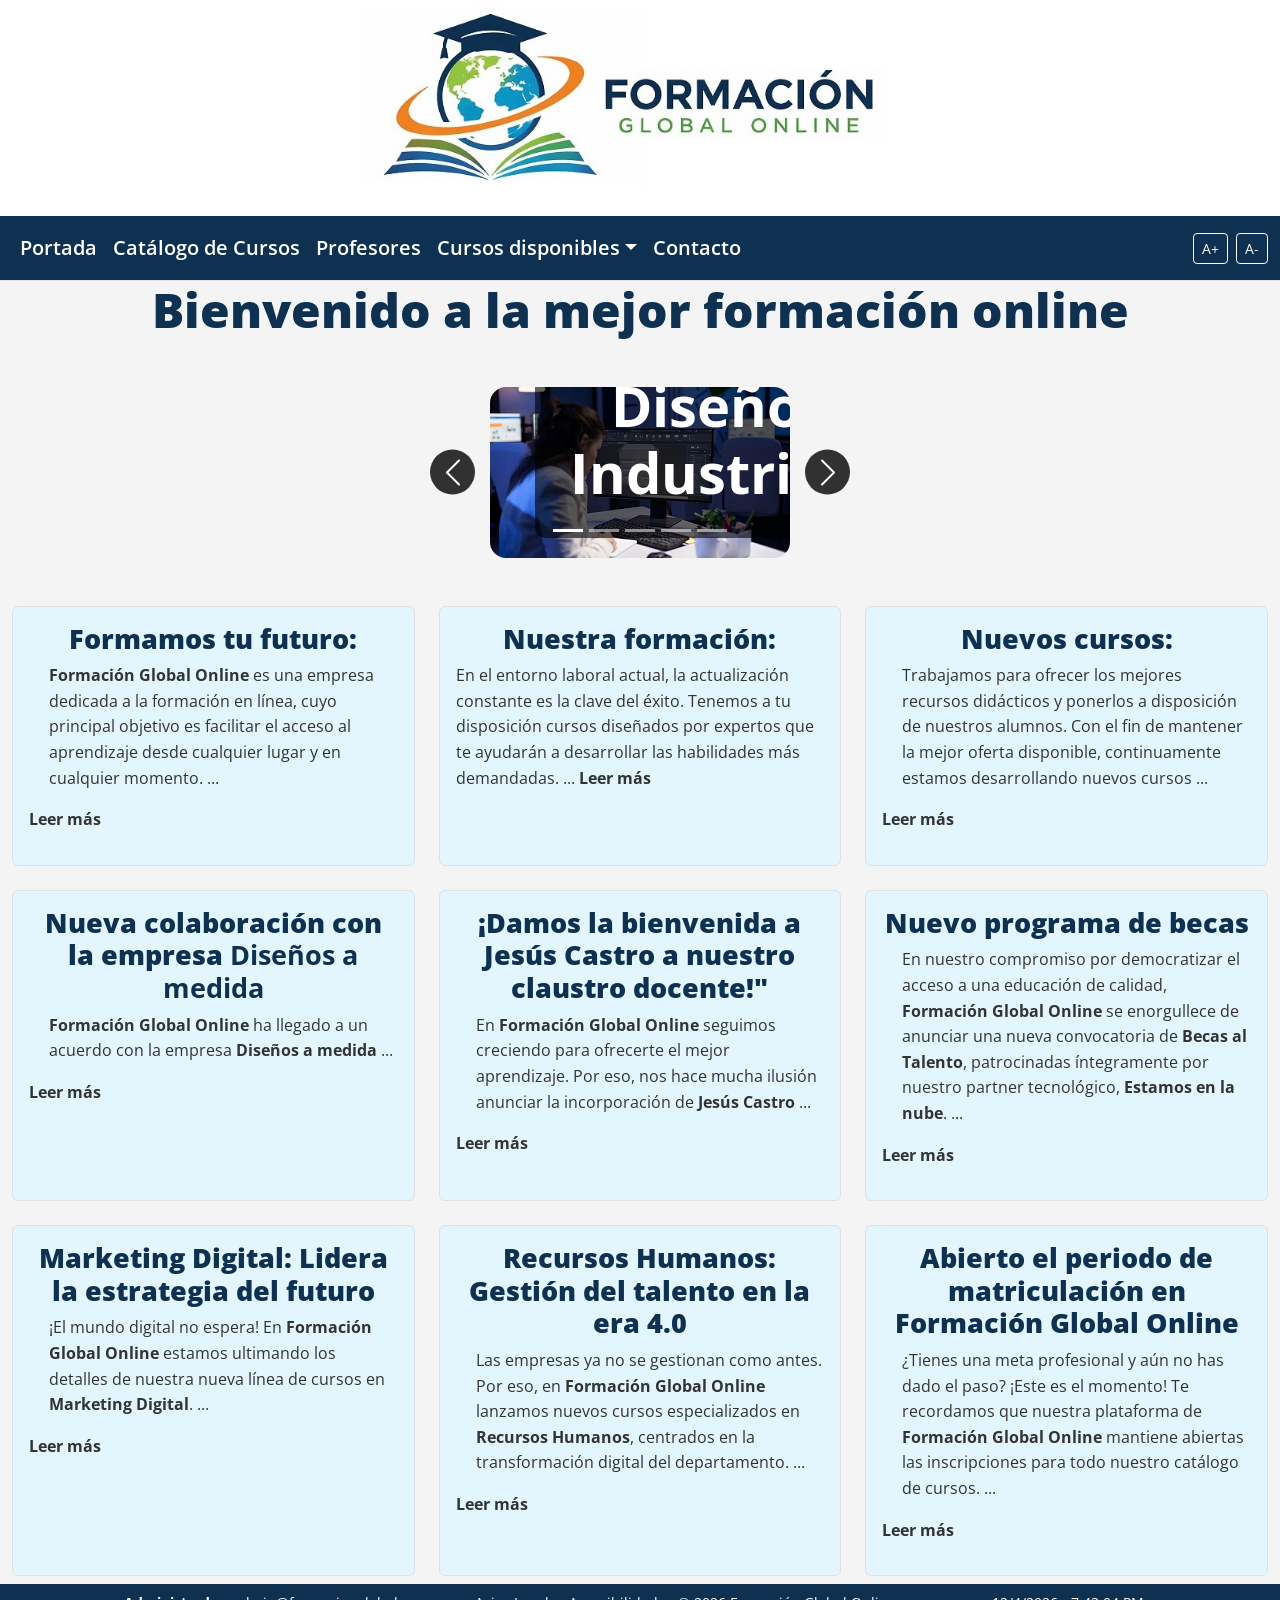
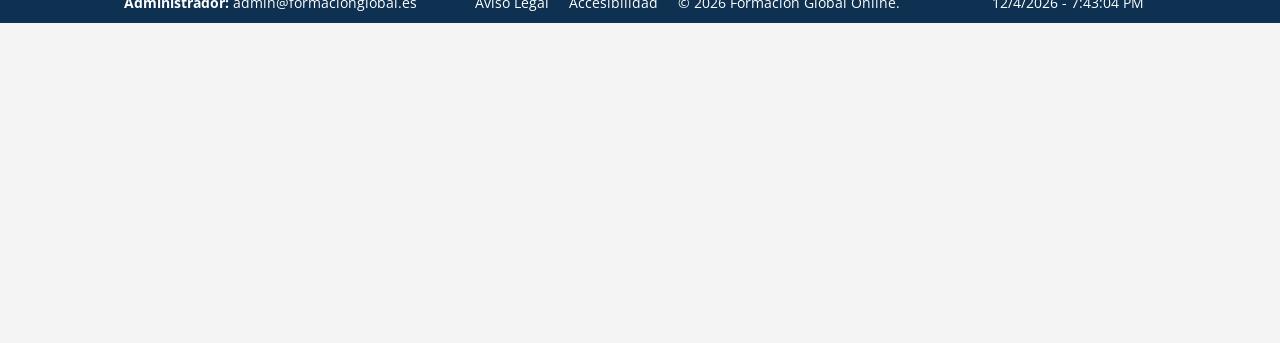
<file: index.html>
<!DOCTYPE html>
<html lang="es">
	<head>		
		<meta name="author" content="Noelia Cabezas">
		<meta name="description" content="Cursos de formación en línea">
		<meta name="keywords" content="cursos, formación, noticias, tecnología, diseño, idiomas, empresa">
		<meta name="viewport" content="width=device-width, initial-scale=1.0">
		<meta charset="utf-8">		
		<title>Formación Global Online | Portada</title>
		<!-- Importamos la fuente y el fichero CSS de estilos-->
		<link rel="preconnect" href="https://fonts.googleapis.com">
		<link rel="preconnect" href="https://fonts.gstatic.com" crossorigin>
		<link href="https://fonts.googleapis.com/css2?family=Open+Sans:ital,wght@0,300..800;1,300..800&display=swap" rel="stylesheet">		
		<link href="https://cdn.jsdelivr.net/npm/bootstrap@5.3.8/dist/css/bootstrap.min.css" rel="stylesheet" integrity="sha384-sRIl4kxILFvY47J16cr9ZwB07vP4J8+LH7qKQnuqkuIAvNWLzeN8tE5YBujZqJLB" crossorigin="anonymous">
		<link href="style/estilos.css" rel="stylesheet" type="text/css">
		
		<!-- Para redes sociales -->
		<meta property="og:title" content="Formación Global Online">	
	</head>
	<body>
		<header class="sticky-top bg-white border-bottom">
			<!-- Encabezado corporativo del sitio web -->
			<div>	
				<figure>
					<img src="img/logo_2.jpg" alt="Logo de Formación Global Online">
				</figure>				
			</div>	
			
			<nav class="navbar navbar-expand-lg navbar-dark fondo_corporativo_azul_marino">
				<div class="container-fluid">     
					<!-- Crea un botón de tres rayas horizontales para el diseño responsible si la pantalla es más pequeña, si pulsas se despliega el menú -->
					<button class="navbar-toggler" type="button" data-bs-toggle="collapse" data-bs-target="#menuNavegacion">
						<span class="navbar-toggler-icon"></span>
					</button>
					<!-- Elementos del menú -->
					<div class="collapse navbar-collapse" id="menuNavegacion">
						<ul class="navbar-nav me-auto">
							<li class="nav-item"><a class="nav-link text-white" href="index.html">Portada</a></li>
							<li class="nav-item"><a class="nav-link text-white" href="listado_cursos.html">Catálogo de Cursos</a></li>
							<li class="nav-item"><a class="nav-link text-white" href="profesores.html">Profesores</a></li>
							<!-- Desplegable de cursos individuales -->
							<li class="nav-item dropdown">
								<a class="nav-link dropdown-toggle text-white" href="#" role="button" data-bs-toggle="dropdown">Cursos disponibles</a>								
								<ul class="dropdown-menu dropdown-menu-dark fondo_corporativo_azul_marino ">
									<li><a class="dropdown-item text-white" href="curso_detalle_1.html">Hacking Ético</a></li>
									<li><a class="dropdown-item text-white" href="curso_detalle_2.html">Gestión de Empresas</a></li>
									<li><a class="dropdown-item text-white" href="curso_detalle_3.html">Diseño Industrial</a></li>
									<li><a class="dropdown-item text-white" href="curso_detalle_4.html">Alemán Básico</a></li>
									<li><a class="dropdown-item text-white" href="curso_detalle_5.html">Comercio Internacional</a></li>
									<li><a class="dropdown-item text-white" href="curso_detalle_6.html">Alemán Básico II</a></li>
									<li><a class="dropdown-item text-white" href="curso_detalle_7.html">Excel Avanzado</a></li>
									<li><a class="dropdown-item text-white" href="curso_detalle_8.html">Fundamentos de IA</a></li>
									<li><a class="dropdown-item text-white" href="curso_detalle_9.html">Diseñador Web</a></li>
								</ul>
							</li>
							<li class="nav-item"><a class="nav-link text-white" href="contacto.html">Contacto</a></li>
						</ul>                
						<!-- Botones tamaño de texto -->
						<div class="d-flex">
							<button id="btn-aumentar" class="btn btn-outline-light btn-sm me-2">A+</button>
							<button id="btn-disminuir" class="btn btn-outline-light btn-sm">A-</button>
						</div>
					</div>
				</div>
			</nav>
		</header>
		<main>		
			<h1>Bienvenido a la mejor formación online</h1>
			<!-- Carrusel -->			
			<div id="carrusel_cursos" class="carousel slide  mx-auto mt-5  mb-5  d-table " data-bs-ride="carousel">
				<div class="carousel-indicators">
					<button type="button" data-bs-target="#carrusel_cursos" data-bs-slide-to="0" class="active" aria-current="true" aria-label="Diseño Industrial"></button>
					<button type="button" data-bs-target="#carrusel_cursos" data-bs-slide-to="1" aria-label="Alemán Básico"></button>
					<button type="button" data-bs-target="#carrusel_cursos" data-bs-slide-to="2" aria-label="Alemán Básico II"></button>
					<button type="button" data-bs-target="#carrusel_cursos" data-bs-slide-to="3" aria-label="Excel Avanzado"></button>
					<button type="button" data-bs-target="#carrusel_cursos" data-bs-slide-to="4" aria-label="Fundamentos de IA"></button>
				</div>
				<div class="carousel-inner rounded-4 overflow-hidden">
					<div class="carousel-item active">
						<a href="curso_detalle_3.html">
							<picture>
								<!-- Tamaño pequeño para movil -->
								<source srcset="img/curso_3_m.png" media="(max-width: 767px)">
								<!-- Tamaño mediano para tablet -->
								<source srcset="img/curso_3_t.png" media="(max-width: 991px)">
								<!-- Tamaño para PC -->
								<img src="img/curso_3.webp" class="d-block mx-auto" alt="Diseño Industrial">
							</picture>
						</a>
						<div class="carousel-caption d-none d-md-block">        
							<p class="display-4 fw-bold">Diseño Industrial</p>
						</div>
					</div>					
					<div class="carousel-item">
						<a href="curso_detalle_4.html">
							<picture>
								<!-- Tamaño pequeño para movil -->
								<source srcset="img/curso_4_m.png" media="(max-width: 767px)">
								<!-- Tamaño mediano para tablet -->
								<source srcset="img/curso_4_t.png" media="(max-width: 991px)">
								<!-- Tamaño para PC -->
								<img src="img/curso_4.webp" class="d-block mx-auto" alt="Alemán Básico">
							</picture>
						</a>
						<div class="carousel-caption d-none d-md-block">        
							<p class="display-4 fw-bold">Alemán Básico</p>
						</div>
					</div>					
					<div class="carousel-item">
						<a href="curso_detalle_6.html">
							<picture>
								<!-- Tamaño pequeño para movil -->
								<source srcset="img/curso_6_m.png" media="(max-width: 767px)">
								<!-- Tamaño mediano para tablet -->
								<source srcset="img/curso_6_t.png" media="(max-width: 991px)">
								<!-- Tamaño para PC -->
								<img src="img/curso_6.webp" class="d-block mx-auto" alt="Alemán Básico II">
							</picture>
						</a>
						<div class="carousel-caption d-none d-md-block">        
							<p class="display-4 fw-bold">Alemán Básico II</p>
						</div>
					</div>					
					<div class="carousel-item">
						<a href="curso_detalle_7.html">
							<picture>
								<!-- Tamaño pequeño para movil -->
								<source srcset="img/curso_7_m.png" media="(max-width: 767px)">
								<!-- Tamaño mediano para tablet -->
								<source srcset="img/curso_7_t.png" media="(max-width: 991px)">
								<!-- Tamaño para PC -->
								<img src="img/curso_7.webp" class="d-block mx-auto" alt="Excel Avanzado">
							</picture>
						</a>
						<div class="carousel-caption d-none d-md-block">        
							<p class="display-4 fw-bold">Excel Avanzado</p>
						</div>						
					</div>
					<div class="carousel-item">
						<a href="curso_detalle_8.html">
							<picture>
								<!-- Tamaño pequeño para movil -->
								<source srcset="img/curso_8_m.png" media="(max-width: 767px)">
								<!-- Tamaño mediano para tablet -->
								<source srcset="img/curso_8_t.png" media="(max-width: 991px)">
								<!-- Tamaño para PC -->
								<img src="img/curso_8.webp" class="d-block mx-auto" alt="Fundamentos de IA">
							</picture>
						</a>
						<div class="carousel-caption d-none d-md-block">        
							<p class="display-4 fw-bold">Fundamentos de IA</p>
						</div>
					</div>									
				</div>
				<button class="carousel-control-prev" type="button" data-bs-target="#carrusel_cursos" data-bs-slide="prev">
					<span class="carousel-control-prev-icon" aria-hidden="true"></span>
					<span class="visually-hidden">Anterior</span>
				</button>
				<button class="carousel-control-next" type="button" data-bs-target="#carrusel_cursos" data-bs-slide="next">
					<span class="carousel-control-next-icon" aria-hidden="true"></span>
					<span class="visually-hidden">Siguiente</span>
				</button>
			</div>		
			<!-- Bloques informativos -->
			<div class="container-fluid mt-5">
				<div class="row g-4">
					<div class="col-lg-4 col-md-6 col-sm-12">
						<article class="entrada h-100 border rounded p-3 mb-3 fondo_corporativo_azul_claro"> 
							<h2>Formamos tu futuro:</h2>
							<p>
								<span class="fw-bold">Formación Global Online</span> es una empresa dedicada a la formación en línea, cuyo principal objetivo es facilitar el acceso al aprendizaje desde cualquier lugar y en cualquier momento.
								<span class="puntos">...</span>
								<span class="texto_extra" style="display: none;">
									 A través de una plataforma moderna y accesible, la empresa ofrece una amplia variedad de cursos online orientados tanto a estudiantes como a profesionales que desean mejorar sus competencias y ampliar sus conocimientos.
									 <br>
									 La oferta formativa abarca distintas áreas, como tecnología, empresa, diseño e idiomas, entre otras, adaptándose a las necesidades actuales del mercado laboral. Los cursos están diseñados para ser flexibles, prácticos y actualizados, permitiendo al alumnado avanzar a su propio ritmo y adquirir habilidades aplicables en el entorno profesional
								</span>								
							</p>
							<span class="boton-leer fw-bold " style="cursor: pointer;">Leer más</span>							
						</article>
					</div>
					<div class="col-lg-4 col-md-6 col-sm-12">
						<article class="entrada h-100 border rounded p-3 mb-3 fondo_corporativo_azul_claro">
							<h2>Nuestra formación:</h2>
							<div>
								En el entorno laboral actual, la actualización constante es la clave del éxito. Tenemos a tu disposición cursos diseñados por expertos que te ayudarán a desarrollar las habilidades más demandadas.
								<span class="puntos">...</span>
								<div class="texto_extra" style="display: none;">
									 <br>
									 Actualmente contamos en nuestro catálogo con formación especializada en:
									 <ul>
										<li class="fw-bold">Tecnología</li>
										<li class="fw-bold">Empresa</li>
										<li class="fw-bold">Diseño</li>
										<li class="fw-bold">Idiomas</li>							
									</ul>
									<br>Puedes consultar nuestro catálogo de cursos <a href="listado_cursos.html" title="Consulta el catálogo de cursos">aquí</a>.
								</div>
								<span class="boton-leer fw-bold" style="cursor: pointer;">Leer más</span>								
							</div>
							
						</article>
					</div>
					<div class="col-lg-4 col-md-6 col-sm-12">
						<article class="entrada h-100 border rounded p-3 mb-3 fondo_corporativo_azul_claro">
							<h2>Nuevos cursos:</h2>
							<p>
								Trabajamos para ofrecer los mejores recursos didácticos y ponerlos a disposición de nuestros alumnos. Con el fin de mantener la mejor oferta disponible, continuamente estamos desarrollando nuevos cursos 
								<span class="puntos">...</span>
								<span class="texto_extra" style="display: none;">
									y ampliamos las áreas de especialización de forma sostenible para no comprometer la calidad de nuestra formación.
									 <br>
									 Próximamente contaremos con cursos especializados en: <span class="negrita">Marketing digital</span> y <span class="negrita">Recursos Humanos.</span>									 									
								</span>								
							</p>
							<span class="boton-leer fw-bold" style="cursor: pointer;">Leer más</span>
						</article>
					</div>
					<div class="col-lg-4 col-md-6 col-sm-12">
						<article class="entrada h-100 border rounded p-3 mb-3 fondo_corporativo_azul_claro">
							<h2>Nueva colaboración con la empresa <span class="fw-bold">Diseños a medida</span></h2>
							<p>
								<span class="fw-bold">Formación Global Online</span> ha llegado a un acuerdo con  la empresa <span class="fw-bold">Diseños a medida</span>  
								<span class="puntos">...</span>
								<span class="texto_extra" style="display: none;">
									, la consultora líder en soluciones creativas personalizadas.
									 <br>
									 El objetivo de este acuerdo es el desarrollo y lanzamiento de un nuevo programa formativo de alto nivel: el <span class="fw-bold">Máster en Diseño Personalizado</span>.								
								</span>								
							</p>		
							<span class="boton-leer fw-bold" style="cursor: pointer;">Leer más</span>
						</article>
					</div>
					<div class="col-lg-4 col-md-6 col-sm-12">
						<article class="entrada h-100 border rounded p-3 mb-3 fondo_corporativo_azul_claro">
							<h2>¡Damos la bienvenida a <span class="negrita">Jesús Castro</span> a nuestro claustro docente!"</h2>
							<p>
								En <span class="fw-bold">Formación Global Online</span> seguimos creciendo para ofrecerte el mejor aprendizaje. Por eso, nos hace mucha ilusión anunciar la incorporación de <span class="fw-bold">Jesús Castro  </span>
								<span class="puntos">...</span>
								<span class="texto_extra" style="display: none;">
									a nuestra plantilla académica.
									<br>
									Jesús se une a nosotros como profesor especialista en idiomas, aportando una sólida experiencia. Aunque domina diversas lenguas, su gran especialidad es el alemán, donde destaca por su capacidad para simplificar el aprendizaje y hacerlo accesible a todos los niveles.								
								</span>								
							</p>
							<span class="boton-leer fw-bold" style="cursor: pointer;">Leer más</span>
						</article>
					</div>
					<div class="col-lg-4 col-md-6 col-sm-12">
						<article class="entrada h-100 border rounded p-3 mb-3 fondo_corporativo_azul_claro">
							<h2>Nuevo programa de becas</h2>
							<p>
								En nuestro compromiso por democratizar el acceso a una educación de calidad, <span class="fw-bold">Formación Global Online</span> se enorgullece de anunciar una nueva convocatoria de <span class="fw-bold">Becas al Talento</span>, patrocinadas íntegramente por nuestro partner tecnológico, <span class="fw-bold">Estamos en la nube</span>.
								<span class="puntos">...</span>
								<span class="texto_extra" style="display: none;">
									<br>
									Gracias a este acuerdo de colaboración, ponemos a disposición de nuestra comunidad una serie de ayudas económicas destinadas a cubrir hasta el 70% del coste de matriculación en nuestros cursos más demandados.
									<br>
									Estamos ultimando los detalles, próximamente publicaremos las bases y el formulario para solicitarlas.
								</span>								
							</p>
							<span class="boton-leer fw-bold" style="cursor: pointer;">Leer más</span>
						</article>
					</div>
					<div class="col-lg-4 col-md-6 col-sm-12">
						<article class="entrada h-100 border rounded p-3 mb-3 fondo_corporativo_azul_claro">
							<h2>Marketing Digital: Lidera la estrategia del futuro</h2>
							<p>
								¡El mundo digital no espera! En <span class="fw-bold">Formación Global Online</span> estamos ultimando los detalles de nuestra nueva línea de cursos en <span class="fw-bold">Marketing Digital</span>.
								<span class="puntos">...</span>
								<span class="texto_extra" style="display: none;">
									<br>
									Diseñados para quienes buscan resultados reales, estos programas te enseñarán a dominar el SEO/SEM, la analítica avanzada y las últimas tendencias en Social Ads. Ya seas un emprendedor o un profesional buscando actualizarse, nuestra formación te dará las herramientas para posicionar cualquier marca en lo más alto.
								</span>								
							</p>
							<span class="boton-leer fw-bold" style="cursor: pointer;">Leer más</span>							
						</article>
					</div>
					<div class="col-lg-4 col-md-6 col-sm-12">
						<article class="entrada h-100 border rounded p-3 mb-3 fondo_corporativo_azul_claro">
							<h2>Recursos Humanos: Gestión del talento en la era 4.0</h2>
							<p>
								Las empresas ya no se gestionan como antes. Por eso, en <span class="fw-bold">Formación Global Online</span> lanzamos nuevos cursos especializados en <span class="fw-bold">Recursos Humanos</span>, centrados en la transformación digital del departamento.
								<span class="puntos">...</span>
								<span class="texto_extra" style="display: none;">
									<br>
									Aprende a gestionar equipos híbridos, domina el Employer Branding y descubre cómo el People Analytics puede mejorar la toma de decisiones. Es el momento de convertirte en el líder que las organizaciones modernas necesitan para retener y potenciar el talento.
								</span>								
							</p>
							<span class="boton-leer fw-bold" style="cursor: pointer;">Leer más</span>
						</article>
					</div>
					<div class="col-lg-4 col-md-6 col-sm-12">
						<article class="entrada h-100 border rounded p-3 mb-3 fondo_corporativo_azul_claro">
							<h2>Abierto el periodo de matriculación en Formación Global Online</h2>
							<p>
								¿Tienes una meta profesional y aún no has dado el paso? ¡Este es el momento! Te recordamos que nuestra plataforma de <span class="fw-bold">Formación Global Online</span> mantiene abiertas las inscripciones para todo nuestro catálogo de cursos.
								<span class="puntos">...</span>
								<span class="texto_extra" style="display: none;">
									<br>
									 Hemos diseñado cada programa para que adquieras habilidades prácticas y reales, adaptadas a lo que las empresas buscan hoy.
								</span>								
							</p>		
							<span class="boton-leer fw-bold" style="cursor: pointer;">Leer más</span>
						</article>
					</div>					
				</div>
			</div>				
		</main>		
		<!-- Pie de página -->
		<footer class="fondo_corporativo_azul_marino text-white py-2 mt-2">
			<div class="container text-center">
				<div class="row align-items-center small">
					<!-- Datos Administrador -->
					<div class="col-md-4 mb-3 mb-md-0">
						<p class="mb-0"><strong>Administrador:</strong> admin@formacionglobal.es</p>						
					</div>

					<!-- Accesibilidad y Legal -->
					<div class="col-md-5 mb-3 mb-md-0">
						<a href="#" data-bs-toggle="modal" data-bs-target="#modalLegal" class="text-white text-decoration-none me-3">Aviso Legal</a>
						<a href="#" data-bs-toggle="modal" data-bs-target="#modalAccesibilidad" class="text-white text-decoration-none me-3">Accesibilidad</a>
						<span>&copy; 2026 Formación Global Online.</span>
					</div>

					<!-- Fecha y Hora (Interactividad JS) -->
					<div class="col-md-3">
						<span id="txt-fecha"></span>												
					</div>
				</div>
			</div>			
		</footer>
		<!-- Aviso Legal-->
		<div class="modal fade" id="modalLegal" tabindex="-1" aria-hidden="true">
			<div class="modal-dialog modal-lg"> 
				<div class="modal-content">
					<div class="modal-header fondo_corporativo_azul_marino text-white">
						<h1 class="modal-title text-white" id="modalLegalLabel">Aviso Legal - Formación Global Online</h1>
						<button type="button" class="btn-close btn-close-white" data-bs-dismiss="modal" aria-label="Cerrar"></button>
					</div>
					<div class="modal-body" style="max-height: 400px; overflow-y: auto;">
						<div class="card shadow-sm card-accesibilidad">
							<div class="card-body p-5">		
								<div class="mb-4">
									<h1 class="display-6 fw-bold text-dark">Aviso Legal</h1>
									<p class="text-muted">Bienvenido a la página de información legal de <span class="fw-bold">Formación Global Online.</span></p>
									<hr>
								</div>								
								<div class="texto-contenido">
									<h2 class="mt-4">1. DATOS IDENTIFICATIVOS</h2>						
									<p>En cumplimiento con el deber de información recogido en el artículo 10 de la Ley 34/2002, de 11 de julio, de Servicios de la Sociedad de la Información y del Comercio Electrónico, se reflejan los siguientes datos: la empresa titular de dominio web es Formación Global Online (en adelante, la Empresa), con domicilio a estos efectos en Calle de la Innovación Educativa, nº 10, Madrid, C.P. 28045. Correo electrónico de contacto: secretaria@formacionglobalonline.es.</p>
									<h2 class="mt-4">2. PROTECCIÓN DE DATOS (RGPD)</h2>
									<p>Los datos recogidos en nuestro formulario de contacto se tratan con la finalidad de gestionar consultas académicas. Usted tiene derecho a acceder, rectificar y suprimir sus datos escribiendo a <a href="mailto:protecciondatos@formacionglobalonline.es">protecciondatos@formacionglobalonline.es</a>.</p>
									<h2 class="mt-4">3. PROPIEDAD INTELECTUAL</h2>
									<p>Todos los contenidos del sitio (textos, tablas de cursos, logotipos) son propiedad de la Empresa. Queda prohibida su reproducción sin permiso previo.</p>
									<h2 class="mt-4">4. EXCLUSIÓN DE RESPONSABILIDAD</h2>
									<p>La Empresa no se hace responsable de los daños que pudieran derivarse de interferencias, omisiones, virus informáticos o desconexiones en el funcionamiento de este sistema electrónico, motivadas por causas ajenas a Formación Global Online.</p>
									<h2 class="mt-4">5. ACEPTACIÓN Y CONSENTIMIENTO</h2>
									<p>El Usuario declara haber sido informado de las condiciones sobre protección de datos de carácter personal, aceptando y consintiendo el tratamiento de los mismos por parte de Formación Global Online en la forma y para las finalidades indicadas en la presente Política de Privacidad.</p>																		
								</div>								
								<div class="text-center mt-5">
									<small>Última actualización: 19 de febrero de 2026</small>
								</div>
							</div>
						</div>						
					</div>
					<div class="modal-footer">
						<button type="button" class="btn btn-primary" data-bs-dismiss="modal">Cerrar</button>
					</div>
				</div>
			</div>
		</div>
		<!-- Accesibilidad-->
		<div class="modal fade" id="modalAccesibilidad" tabindex="-1" aria-hidden="true">
			<div class="modal-dialog modal-lg"> 
				<div class="modal-content">
					<div class="modal-header  fondo_corporativo_azul_marino text-white">
						<h1 class="modal-title text-white" id="modalAccesibilidadLabel">Política de Accesibilidad - Formación Global Online</h1>
						<button type="button" class="btn-close btn-close-white" data-bs-dismiss="modal" aria-label="Cerrar"></button>
					</div>
					<div class="modal-body" style="max-height: 400px; overflow-y: auto;">						
						<div class="card shadow-sm card-accesibilidad">
							<div class="card-body p-5">	
								<div class="mb-4">
									<h1 class="display-6 fw-bold text-dark">Política de Accesibilidad</h1>
									<p class="text-muted">Compromiso con la inclusión digital de <strong>Formación Global Online</strong>.</p>
									<hr>
								</div>
								<div class="texto-contenido">
									<p>En <strong>Formación Global Online</strong>, trabajamos para que nuestra plataforma de cursos y formularios sean accesibles para todos, independientemente de sus capacidades físicas o técnicas.</p>
									<h2 class="mt-4"><span class="seccion-icono">⌨️</span>Navegación por teclado</h2>
									<p>Hemos optimizado nuestro sitio para que puedas navegar por la tabla de cursos y completar el formulario de contacto utilizando únicamente la tecla <strong>Tabulador</strong>.</p>
									<h2 class="mt-4"><span class="seccion-icono">🎨</span>Contraste y Diseño</h2>
									<p>El diseño utiliza contrastes de color adecuados para facilitar la lectura a personas con baja visión y se adapta perfectamente al zoom del navegador hasta un 200% sin perder funcionalidad.</p>
									<h2 class="mt-4"><span class="seccion-icono">🔊</span>Lectores de Pantalla</h2>
									<p>Nuestros campos de formulario incluyen etiquetas descriptivas y atributos <code>aria-label</code> para asegurar que el software de lectura de pantalla pueda guiarte correctamente durante el proceso.</p>
									<!-- Cuadro de contacto rápido -->
									<div class="alert alert-success mt-5 border-0 shadow-sm">
										<h3 class="alert-heading">¿Has encontrado alguna barrera?</h3>
										<p class="mb-0">Si tienes dificultades para acceder a algún contenido, por favor escríbenos a: 
											<a href="mailto:accesibilidad@formacionglobalonline.es" class="fw-bold text-success text-decoration-none">accesibilidad@formacionglobalonline.es</a>
										</p>
									</div>
								</div>
								<div class="mt-5 d-flex justify-content-between align-items-center">
									<small class="text-muted italic">Versión 1.0 - Febrero 2026</small>
								</div>
							</div>
						</div>
					</div>
					<div class="modal-footer">
						<button type="button" class="btn btn-primary" data-bs-dismiss="modal">Cerrar</button>
					</div>
				</div>
			</div>
		</div>
		<script src="https://cdn.jsdelivr.net/npm/bootstrap@5.3.8/dist/js/bootstrap.bundle.min.js" integrity="sha384-FKyoEForCGlyvwx9Hj09JcYn3nv7wiPVlz7YYwJrWVcXK/BmnVDxM+D2scQbITxI" crossorigin="anonymous"></script>
		<script src="https://code.jquery.com/jquery-3.7.1.js" integrity="sha256-eKhayi8LEQwp4NKxN+CfCh+3qOVUtJn3QNZ0TciWLP4=" crossorigin="anonymous"></script>
		<script src="scripts/scr_comunes.js"></script>
		<script src="scripts/scr_index.js"></script>
	</body>
</html>
</file>
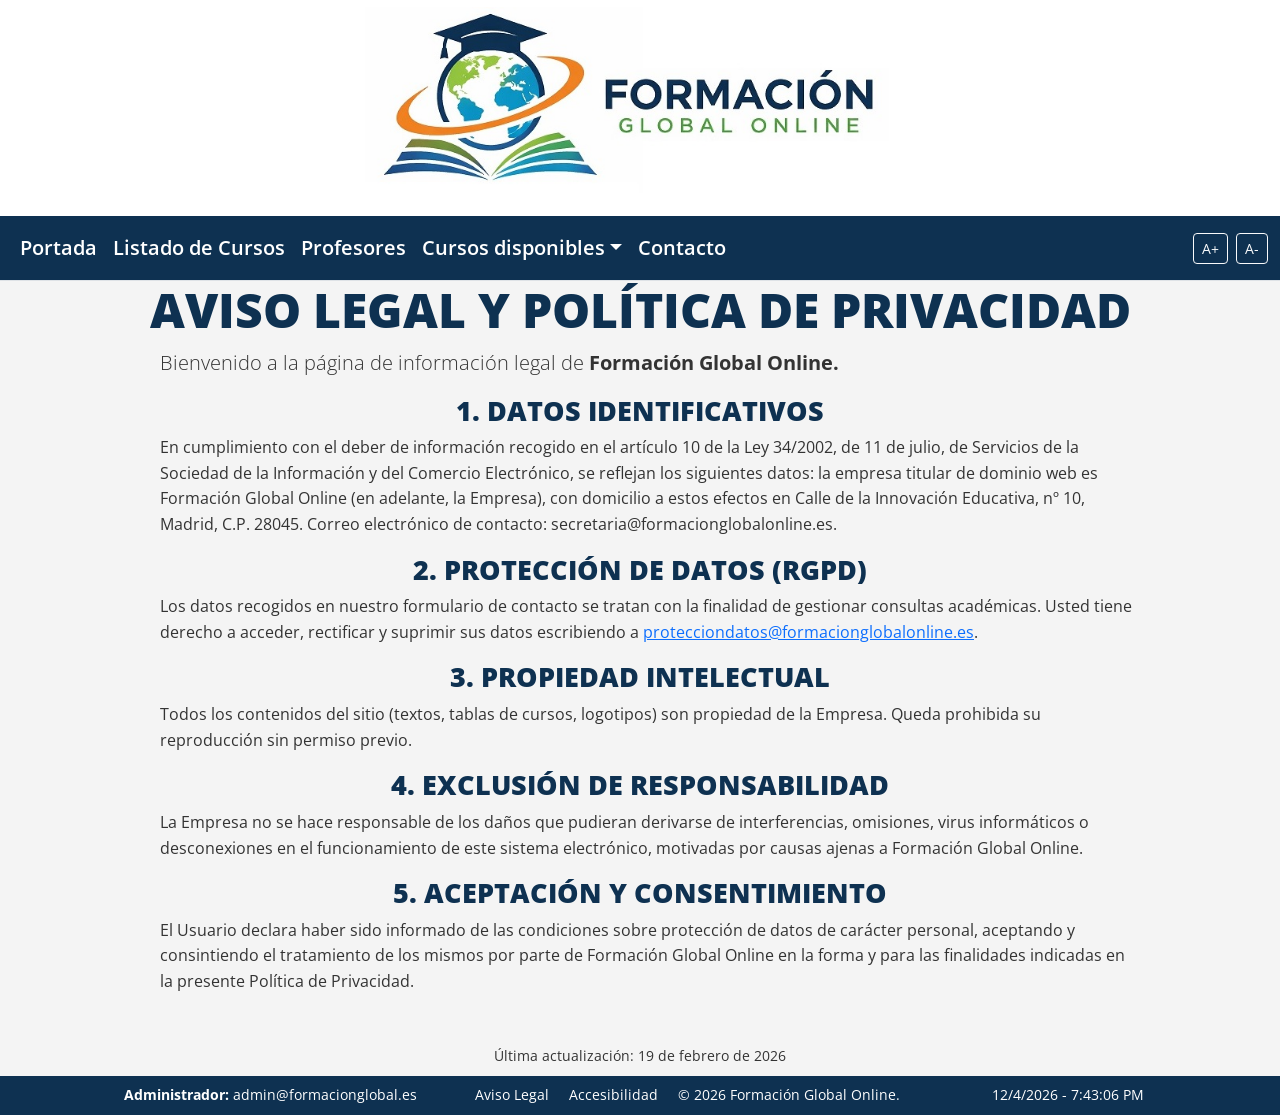
<file: aviso_legal.html>
<!DOCTYPE html>
<html lang="es">
	<head>		
		<meta name="author" content="Noelia Cabezas">
		<meta name="description" content="Cursos de formación en línea">
		<meta name="keywords" content="cursos, formación, empresa, gestión empresa, planificación empresarial, marketing, fuentes de financiación">
		<meta name="viewport" content="width=device-width, initial-scale=1.0">
		<meta charset="utf-8">
		<title>Formación Global Online | Curso de Gestión de Empresas</title>
		<!-- Importamos la fuente y el fichero CSS de estilos-->
		<link rel="preconnect" href="https://fonts.googleapis.com">
		<link rel="preconnect" href="https://fonts.gstatic.com" crossorigin>
		<link href="https://fonts.googleapis.com/css2?family=Open+Sans:ital,wght@0,300..800;1,300..800&display=swap" rel="stylesheet">
		<link href="https://cdn.jsdelivr.net/npm/bootstrap@5.3.8/dist/css/bootstrap.min.css" rel="stylesheet" integrity="sha384-sRIl4kxILFvY47J16cr9ZwB07vP4J8+LH7qKQnuqkuIAvNWLzeN8tE5YBujZqJLB" crossorigin="anonymous">
		<link href="style/estilos.css" rel="stylesheet" type="text/css">
		
		<!-- Para redes sociales -->
		<meta property="og:title" content="Gestión de Empresas">	
	</head>
	<body>
		<header class="sticky-top bg-white border-bottom">
			<!-- Encabezado corporativo del sitio web -->
			<div>	
				<figure>
					<img src="img/logo_2.jpg" alt="Logo de Formación Global Online">
				</figure>				
			</div>	
			
			<nav class="navbar navbar-expand-lg navbar-dark fondo_corporativo_azul_marino">
				<div class="container-fluid">     
					<!-- Crea un botón de tres rayas horizontales para el diseño responsible si la pantalla es más pequeña, si pulsas se despliega el menú -->
					<button class="navbar-toggler" type="button" data-bs-toggle="collapse" data-bs-target="#menuNavegacion">
						<span class="navbar-toggler-icon"></span>
					</button>
					<!-- Elementos del menú -->
					<div class="collapse navbar-collapse" id="menuNavegacion">
						<ul class="navbar-nav me-auto">
							<li class="nav-item"><a class="nav-link text-white" href="index.html">Portada</a></li>
							<li class="nav-item"><a class="nav-link text-white" href="listado_cursos.html">Listado de Cursos</a></li>
							<li class="nav-item"><a class="nav-link text-white" href="profesores.html">Profesores</a></li>
							<!-- Desplegable de cursos individuales -->
							<li class="nav-item dropdown">
								<a class="nav-link dropdown-toggle text-white" href="#" role="button" data-bs-toggle="dropdown">Cursos disponibles</a>								
								<ul class="dropdown-menu dropdown-menu-dark fondo_corporativo_azul_marino ">
									<li><a class="dropdown-item text-white" href="curso_detalle_1.html">Hacking Ético</a></li>
									<li><a class="dropdown-item text-white" href="curso_detalle_2.html">Gestión de Empresas</a></li>
									<li><a class="dropdown-item text-white" href="curso_detalle_3.html">Diseño Industrial</a></li>
									<li><a class="dropdown-item text-white" href="curso_detalle_4.html">Alemán Básico</a></li>
									<li><a class="dropdown-item text-white" href="curso_detalle_5.html">Comercio Internacional</a></li>
									<li><a class="dropdown-item text-white" href="curso_detalle_6.html">Alemán Básico II</a></li>
									<li><a class="dropdown-item text-white" href="curso_detalle_7.html">Excel Avanzado</a></li>
									<li><a class="dropdown-item text-white" href="curso_detalle_8.html">Fundamentos de IA</a></li>
									<li><a class="dropdown-item text-white" href="curso_detalle_9.html">Diseñador Web</a></li>
								</ul>
							</li>
							<li class="nav-item"><a class="nav-link text-white" href="contacto.html">Contacto</a></li>
						</ul>                
						<!-- Botones tamaño de texto -->
						<div class="d-flex">
							<button id="btn-aumentar" class="btn btn-outline-light btn-sm me-2">A+</button>
							<button id="btn-disminuir" class="btn btn-outline-light btn-sm">A-</button>
						</div>
					</div>
				</div>
			</nav>
		</header>
		<main>			
			<h1>AVISO LEGAL Y POLÍTICA DE PRIVACIDAD</h1>
			<section class="aviso_legal">
				<div class="container" style="width: 80%">
					<p class="lead">Bienvenido a la página de información legal de <span class="fw-bold">Formación Global Online.</span></p>
					<h2>1. DATOS IDENTIFICATIVOS</h2>
					<p>En cumplimiento con el deber de información recogido en el artículo 10 de la Ley 34/2002, de 11 de julio, de Servicios de la Sociedad de la Información y del Comercio Electrónico, se reflejan los siguientes datos: la empresa titular de dominio web es Formación Global Online (en adelante, la Empresa), con domicilio a estos efectos en Calle de la Innovación Educativa, nº 10, Madrid, C.P. 28045. Correo electrónico de contacto: secretaria@formacionglobalonline.es.</p>
					<h2>2. PROTECCIÓN DE DATOS (RGPD)</h2>
					<p>Los datos recogidos en nuestro formulario de contacto se tratan con la finalidad de gestionar consultas académicas. Usted tiene derecho a acceder, rectificar y suprimir sus datos escribiendo a <a href="mailto:protecciondatos@formacionglobalonline.es">protecciondatos@formacionglobalonline.es</a>.</p>
					<h2>3. PROPIEDAD INTELECTUAL</h2>
					<p>Todos los contenidos del sitio (textos, tablas de cursos, logotipos) son propiedad de la Empresa. Queda prohibida su reproducción sin permiso previo.</p>
					<h2>4. EXCLUSIÓN DE RESPONSABILIDAD</h2>
					<p>La Empresa no se hace responsable de los daños que pudieran derivarse de interferencias, omisiones, virus informáticos o desconexiones en el funcionamiento de este sistema electrónico, motivadas por causas ajenas a Formación Global Online.</p>
					<h2>5. ACEPTACIÓN Y CONSENTIMIENTO</h2>
					<p>El Usuario declara haber sido informado de las condiciones sobre protección de datos de carácter personal, aceptando y consintiendo el tratamiento de los mismos por parte de Formación Global Online en la forma y para las finalidades indicadas en la presente Política de Privacidad.</p>				
				</div>
			</section>
			<div class="text-center mt-5">
				<small>Última actualización: 19 de febrero de 2026</small>
			</div>
		</main>
		<!-- Pie de página -->
		<footer class="fondo_corporativo_azul_marino text-white py-2 mt-2">
			<div class="container text-center">
				<div class="row align-items-center small">
					<!-- Datos Administrador -->
					<div class="col-md-4 mb-3 mb-md-0">
						<p class="mb-0"><strong>Administrador:</strong> admin@formacionglobal.es</p>						
					</div>

					<!-- Accesibilidad y Legal -->
					<div class="col-md-5 mb-3 mb-md-0">
						<a href="#" class="text-white text-decoration-none me-3">Aviso Legal</a>
						<a href="#" class="text-white text-decoration-none me-3">Accesibilidad</a>
						<span>&copy; 2026 Formación Global Online.</span>
					</div>

					<!-- Fecha y Hora (Interactividad JS) -->
					<div class="col-md-3">
						<span id="txt-fecha"></span>												
					</div>
				</div>
			</div>			
		</footer>	

		<script src="https://cdn.jsdelivr.net/npm/bootstrap@5.3.8/dist/js/bootstrap.bundle.min.js" integrity="sha384-FKyoEForCGlyvwx9Hj09JcYn3nv7wiPVlz7YYwJrWVcXK/BmnVDxM+D2scQbITxI" crossorigin="anonymous"></script>
		<script src="https://code.jquery.com/jquery-3.7.1.js" integrity="sha256-eKhayi8LEQwp4NKxN+CfCh+3qOVUtJn3QNZ0TciWLP4=" crossorigin="anonymous"></script>
		<script src="scripts/scr_comunes.js"></script>
		<script src="scripts/scr_contacto.js"></script>
	</body>
</html>
</file>
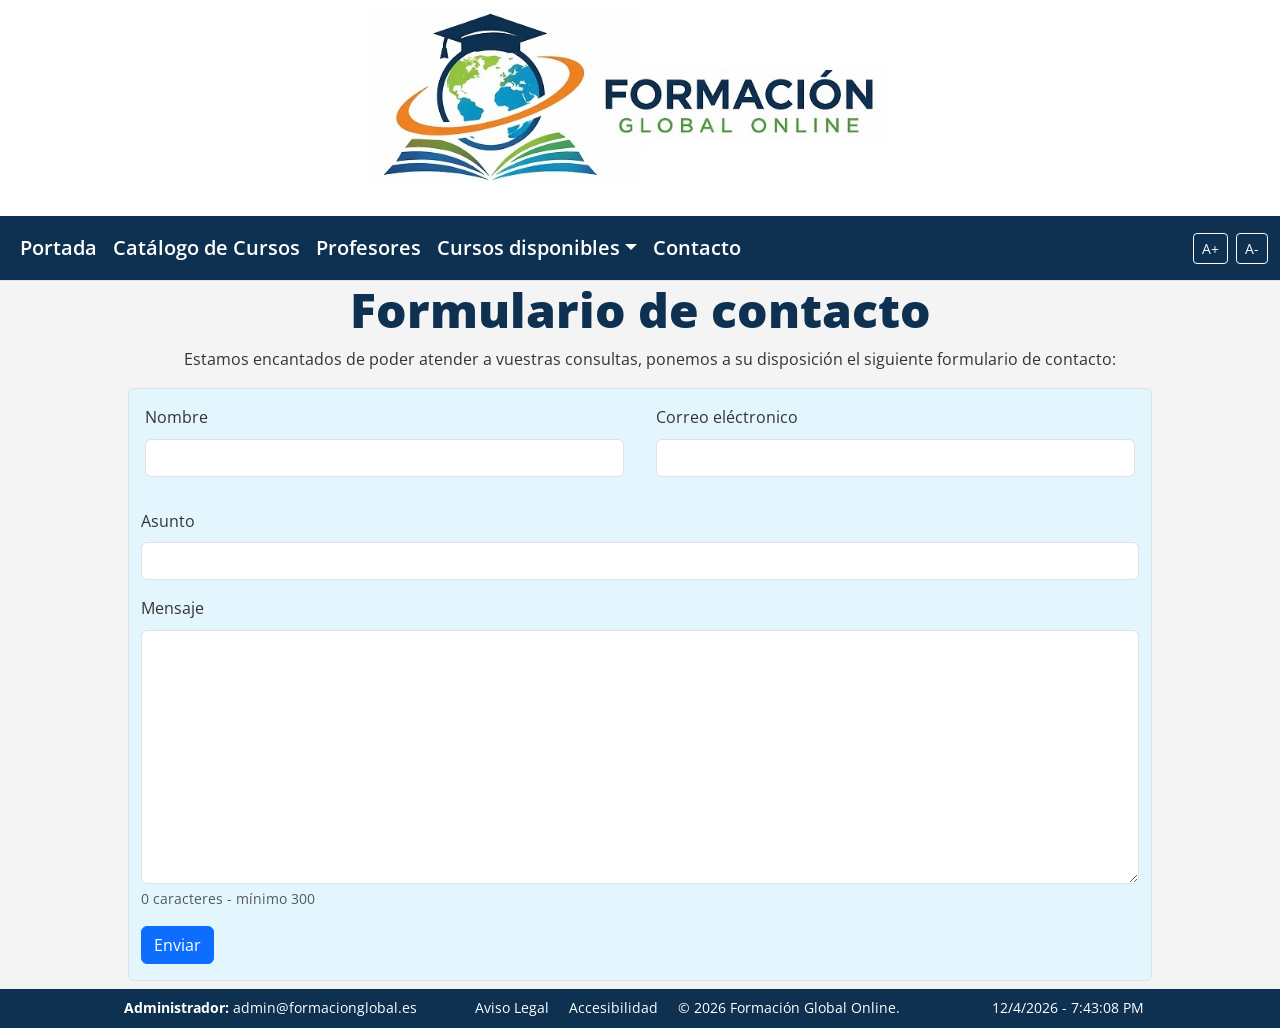
<file: contacto.html>
<!DOCTYPE html>
<html lang="es">
	<head>		
		<meta name="author" content="Noelia Cabezas">
		<meta name="description" content="Cursos de formación en línea">
		<meta name="keywords" content="cursos, formación, empresa, gestión empresa, planificación empresarial, marketing, fuentes de financiación">
		<meta name="viewport" content="width=device-width, initial-scale=1.0">
		<meta charset="utf-8">
		<title>Formación Global Online | Curso de Gestión de Empresas</title>
		<!-- Importamos la fuente y el fichero CSS de estilos-->
		<link rel="preconnect" href="https://fonts.googleapis.com">
		<link rel="preconnect" href="https://fonts.gstatic.com" crossorigin>
		<link href="https://fonts.googleapis.com/css2?family=Open+Sans:ital,wght@0,300..800;1,300..800&display=swap" rel="stylesheet">
		<link href="https://cdn.jsdelivr.net/npm/bootstrap@5.3.8/dist/css/bootstrap.min.css" rel="stylesheet" integrity="sha384-sRIl4kxILFvY47J16cr9ZwB07vP4J8+LH7qKQnuqkuIAvNWLzeN8tE5YBujZqJLB" crossorigin="anonymous">
		<link href="style/estilos.css" rel="stylesheet" type="text/css">
		
		<!-- Para redes sociales -->
		<meta property="og:title" content="Gestión de Empresas">	
	</head>
	<body>
		<header class="sticky-top bg-white border-bottom">
			<!-- Encabezado corporativo del sitio web -->
			<div>	
				<figure>
					<img src="img/logo_2.jpg" alt="Logo de Formación Global Online">
				</figure>				
			</div>	
			
			<nav class="navbar navbar-expand-lg navbar-dark fondo_corporativo_azul_marino">
				<div class="container-fluid">     
					<!-- Crea un botón de tres rayas horizontales para el diseño responsible si la pantalla es más pequeña, si pulsas se despliega el menú -->
					<button class="navbar-toggler" type="button" data-bs-toggle="collapse" data-bs-target="#menuNavegacion">
						<span class="navbar-toggler-icon"></span>
					</button>
					<!-- Elementos del menú -->
					<div class="collapse navbar-collapse" id="menuNavegacion">
						<ul class="navbar-nav me-auto">
							<li class="nav-item"><a class="nav-link text-white" href="index.html">Portada</a></li>
							<li class="nav-item"><a class="nav-link text-white" href="listado_cursos.html">Catálogo de Cursos</a></li>
							<li class="nav-item"><a class="nav-link text-white" href="profesores.html">Profesores</a></li>
							<!-- Desplegable de cursos individuales -->
							<li class="nav-item dropdown">
								<a class="nav-link dropdown-toggle text-white" href="#" role="button" data-bs-toggle="dropdown">Cursos disponibles</a>								
								<ul class="dropdown-menu dropdown-menu-dark fondo_corporativo_azul_marino ">
									<li><a class="dropdown-item text-white" href="curso_detalle_1.html">Hacking Ético</a></li>
									<li><a class="dropdown-item text-white" href="curso_detalle_2.html">Gestión de Empresas</a></li>
									<li><a class="dropdown-item text-white" href="curso_detalle_3.html">Diseño Industrial</a></li>
									<li><a class="dropdown-item text-white" href="curso_detalle_4.html">Alemán Básico</a></li>
									<li><a class="dropdown-item text-white" href="curso_detalle_5.html">Comercio Internacional</a></li>
									<li><a class="dropdown-item text-white" href="curso_detalle_6.html">Alemán Básico II</a></li>
									<li><a class="dropdown-item text-white" href="curso_detalle_7.html">Excel Avanzado</a></li>
									<li><a class="dropdown-item text-white" href="curso_detalle_8.html">Fundamentos de IA</a></li>
									<li><a class="dropdown-item text-white" href="curso_detalle_9.html">Diseñador Web</a></li>
								</ul>
							</li>
							<li class="nav-item"><a class="nav-link text-white" href="contacto.html">Contacto</a></li>
						</ul>                
						<!-- Botones tamaño de texto -->
						<div class="d-flex">
							<button id="btn-aumentar" class="btn btn-outline-light btn-sm me-2">A+</button>
							<button id="btn-disminuir" class="btn btn-outline-light btn-sm">A-</button>
						</div>
					</div>
				</div>
			</nav>
		</header>
		<main>
			<!-- Sección 1 -->
			<h1>Formulario de contacto</h1>
			<p class="text-center">Estamos encantados de poder atender a vuestras consultas, ponemos a su disposición el siguiente formulario de contacto:</p>
			<div class="container border rounded fondo_corporativo_azul_claro" style="width: 80%">
				<form id="formulario_contacto">
					<div class="row g-4">
						<div class="mb-3 p-3 col-lg-6 col-12">
							<label for="nombre" class="form-label">Nombre</label>
							<input class="form-control" id="nombre" type="text" aria-describedby="nombre_ayuda">
							<div id="nombre_ayuda" class="form-text text-danger" style="display: none;">Por favor, es necesario introducir su nombre</div>
						</div>
						<div class="mb-3 p-3 col-lg-6 col-12">
							<label for="correo" class="form-label">Correo eléctronico</label>
							<input type="email" class="form-control" id="correo" aria-describedby="correo_ayuda">
							<div id="correo_ayuda" class="form-text text-danger" style="display: none;">Por favor, introduzca su correo electrónico</div>
						</div>
					</div>
					<div class="mb-3">
						<label for="asunto" class="form-label">Asunto</label>
						<input class="form-control" id="asunto" type="text" aria-describedby="asunto_ayuda">
						<div id="asunto_ayuda" class="form-text text-danger" style="display: none;">Por favor, indique el asunto de la consulta</div>
					</div>
					<div class="mb-3">
						<label for="mensaje" class="form-label">Mensaje</label>
						<textarea class="form-control" id="mensaje" rows="10" aria-describedby="mensaje_ayuda mensaje_info"></textarea>
						<div id="mensaje_info" class="form-text"><span id="contador">0</span> caracteres - mínimo 300</div>
						<div id="mensaje_ayuda" class="form-text text-danger" style="display: none;">Para que el mensaje sea válido debe tener un mínimo de 300 caracteres</div>
					</div>
					<button type="submit" class="btn btn-primary mb-3">Enviar</button>
				</form>
			</div>			
		</main>
		<!-- Pie de página -->
		<footer class="fondo_corporativo_azul_marino text-white py-2 mt-2">
			<div class="container text-center">
				<div class="row align-items-center small">
					<!-- Datos Administrador -->
					<div class="col-md-4 mb-3 mb-md-0">
						<p class="mb-0"><strong>Administrador:</strong> admin@formacionglobal.es</p>						
					</div>

					<!-- Accesibilidad y Legal -->
					<div class="col-md-5 mb-3 mb-md-0">
						<a href="#" data-bs-toggle="modal" data-bs-target="#modalLegal" class="text-white text-decoration-none me-3">Aviso Legal</a>
						<a href="#" data-bs-toggle="modal" data-bs-target="#modalAccesibilidad" class="text-white text-decoration-none me-3">Accesibilidad</a>
						<span>&copy; 2026 Formación Global Online.</span>
					</div>

					<!-- Fecha y Hora (Interactividad JS) -->
					<div class="col-md-3">
						<span id="txt-fecha"></span>												
					</div>
				</div>
			</div>			
		</footer>
		<!-- Aviso Legal-->
		<div class="modal fade" id="modalLegal" tabindex="-1" aria-hidden="true">
			<div class="modal-dialog modal-lg"> 
				<div class="modal-content">
					<div class="modal-header fondo_corporativo_azul_marino text-white">
						<h1 class="modal-title text-white" id="modalLegalLabel">Aviso Legal - Formación Global Online</h1>
						<button type="button" class="btn-close btn-close-white" data-bs-dismiss="modal" aria-label="Cerrar"></button>
					</div>
					<div class="modal-body" style="max-height: 400px; overflow-y: auto;">
						<div class="card shadow-sm card-accesibilidad">
							<div class="card-body p-5">		
								<div class="mb-4">
									<h1 class="display-6 fw-bold text-dark">Aviso Legal</h1>
									<p class="text-muted">Bienvenido a la página de información legal de <span class="fw-bold">Formación Global Online.</span></p>
									<hr>
								</div>								
								<div class="texto-contenido">
									<h2 class="mt-4">1. DATOS IDENTIFICATIVOS</h2>						
									<p>En cumplimiento con el deber de información recogido en el artículo 10 de la Ley 34/2002, de 11 de julio, de Servicios de la Sociedad de la Información y del Comercio Electrónico, se reflejan los siguientes datos: la empresa titular de dominio web es Formación Global Online (en adelante, la Empresa), con domicilio a estos efectos en Calle de la Innovación Educativa, nº 10, Madrid, C.P. 28045. Correo electrónico de contacto: secretaria@formacionglobalonline.es.</p>
									<h2 class="mt-4">2. PROTECCIÓN DE DATOS (RGPD)</h2>
									<p>Los datos recogidos en nuestro formulario de contacto se tratan con la finalidad de gestionar consultas académicas. Usted tiene derecho a acceder, rectificar y suprimir sus datos escribiendo a <a href="mailto:protecciondatos@formacionglobalonline.es">protecciondatos@formacionglobalonline.es</a>.</p>
									<h2 class="mt-4">3. PROPIEDAD INTELECTUAL</h2>
									<p>Todos los contenidos del sitio (textos, tablas de cursos, logotipos) son propiedad de la Empresa. Queda prohibida su reproducción sin permiso previo.</p>
									<h2 class="mt-4">4. EXCLUSIÓN DE RESPONSABILIDAD</h2>
									<p>La Empresa no se hace responsable de los daños que pudieran derivarse de interferencias, omisiones, virus informáticos o desconexiones en el funcionamiento de este sistema electrónico, motivadas por causas ajenas a Formación Global Online.</p>
									<h2 class="mt-4">5. ACEPTACIÓN Y CONSENTIMIENTO</h2>
									<p>El Usuario declara haber sido informado de las condiciones sobre protección de datos de carácter personal, aceptando y consintiendo el tratamiento de los mismos por parte de Formación Global Online en la forma y para las finalidades indicadas en la presente Política de Privacidad.</p>																		
								</div>								
								<div class="text-center mt-5">
									<small>Última actualización: 19 de febrero de 2026</small>
								</div>
							</div>
						</div>						
					</div>
					<div class="modal-footer">
						<button type="button" class="btn btn-primary" data-bs-dismiss="modal">Cerrar</button>
					</div>
				</div>
			</div>
		</div>
		<!-- Accesibilidad-->
		<div class="modal fade" id="modalAccesibilidad" tabindex="-1" aria-hidden="true">
			<div class="modal-dialog modal-lg"> 
				<div class="modal-content">
					<div class="modal-header  fondo_corporativo_azul_marino text-white">
						<h1 class="modal-title text-white" id="modalAccesibilidadLabel">Política de Accesibilidad - Formación Global Online</h1>
						<button type="button" class="btn-close btn-close-white" data-bs-dismiss="modal" aria-label="Cerrar"></button>
					</div>
					<div class="modal-body" style="max-height: 400px; overflow-y: auto;">						
						<div class="card shadow-sm card-accesibilidad">
							<div class="card-body p-5">	
								<div class="mb-4">
									<h1 class="display-6 fw-bold text-dark">Política de Accesibilidad</h1>
									<p class="text-muted">Compromiso con la inclusión digital de <strong>Formación Global Online</strong>.</p>
									<hr>
								</div>
								<div class="texto-contenido">
									<p>En <strong>Formación Global Online</strong>, trabajamos para que nuestra plataforma de cursos y formularios sean accesibles para todos, independientemente de sus capacidades físicas o técnicas.</p>
									<h2 class="mt-4"><span class="seccion-icono">⌨️</span>Navegación por teclado</h2>
									<p>Hemos optimizado nuestro sitio para que puedas navegar por la tabla de cursos y completar el formulario de contacto utilizando únicamente la tecla <strong>Tabulador</strong>.</p>
									<h2 class="mt-4"><span class="seccion-icono">🎨</span>Contraste y Diseño</h2>
									<p>El diseño utiliza contrastes de color adecuados para facilitar la lectura a personas con baja visión y se adapta perfectamente al zoom del navegador hasta un 200% sin perder funcionalidad.</p>
									<h2 class="mt-4"><span class="seccion-icono">🔊</span>Lectores de Pantalla</h2>
									<p>Nuestros campos de formulario incluyen etiquetas descriptivas y atributos <code>aria-label</code> para asegurar que el software de lectura de pantalla pueda guiarte correctamente durante el proceso.</p>
									<!-- Cuadro de contacto rápido -->
									<div class="alert alert-success mt-5 border-0 shadow-sm">
										<h3 class="alert-heading">¿Has encontrado alguna barrera?</h3>
										<p class="mb-0">Si tienes dificultades para acceder a algún contenido, por favor escríbenos a: 
											<a href="mailto:accesibilidad@formacionglobalonline.es" class="fw-bold text-success text-decoration-none">accesibilidad@formacionglobalonline.es</a>
										</p>
									</div>
								</div>
								<div class="mt-5 d-flex justify-content-between align-items-center">
									<small class="text-muted italic">Versión 1.0 - Febrero 2026</small>
								</div>
							</div>
						</div>
					</div>
					<div class="modal-footer">
						<button type="button" class="btn btn-primary" data-bs-dismiss="modal">Cerrar</button>
					</div>
				</div>
			</div>
		</div>
		<!-- SCRIPTS -->
		<script src="https://cdn.jsdelivr.net/npm/bootstrap@5.3.8/dist/js/bootstrap.bundle.min.js" integrity="sha384-FKyoEForCGlyvwx9Hj09JcYn3nv7wiPVlz7YYwJrWVcXK/BmnVDxM+D2scQbITxI" crossorigin="anonymous"></script>
		<script src="https://code.jquery.com/jquery-3.7.1.js" integrity="sha256-eKhayi8LEQwp4NKxN+CfCh+3qOVUtJn3QNZ0TciWLP4=" crossorigin="anonymous"></script>
		<script src="scripts/scr_comunes.js"></script>
		<script src="scripts/scr_contacto.js"></script>
	</body>
</html>
</file>
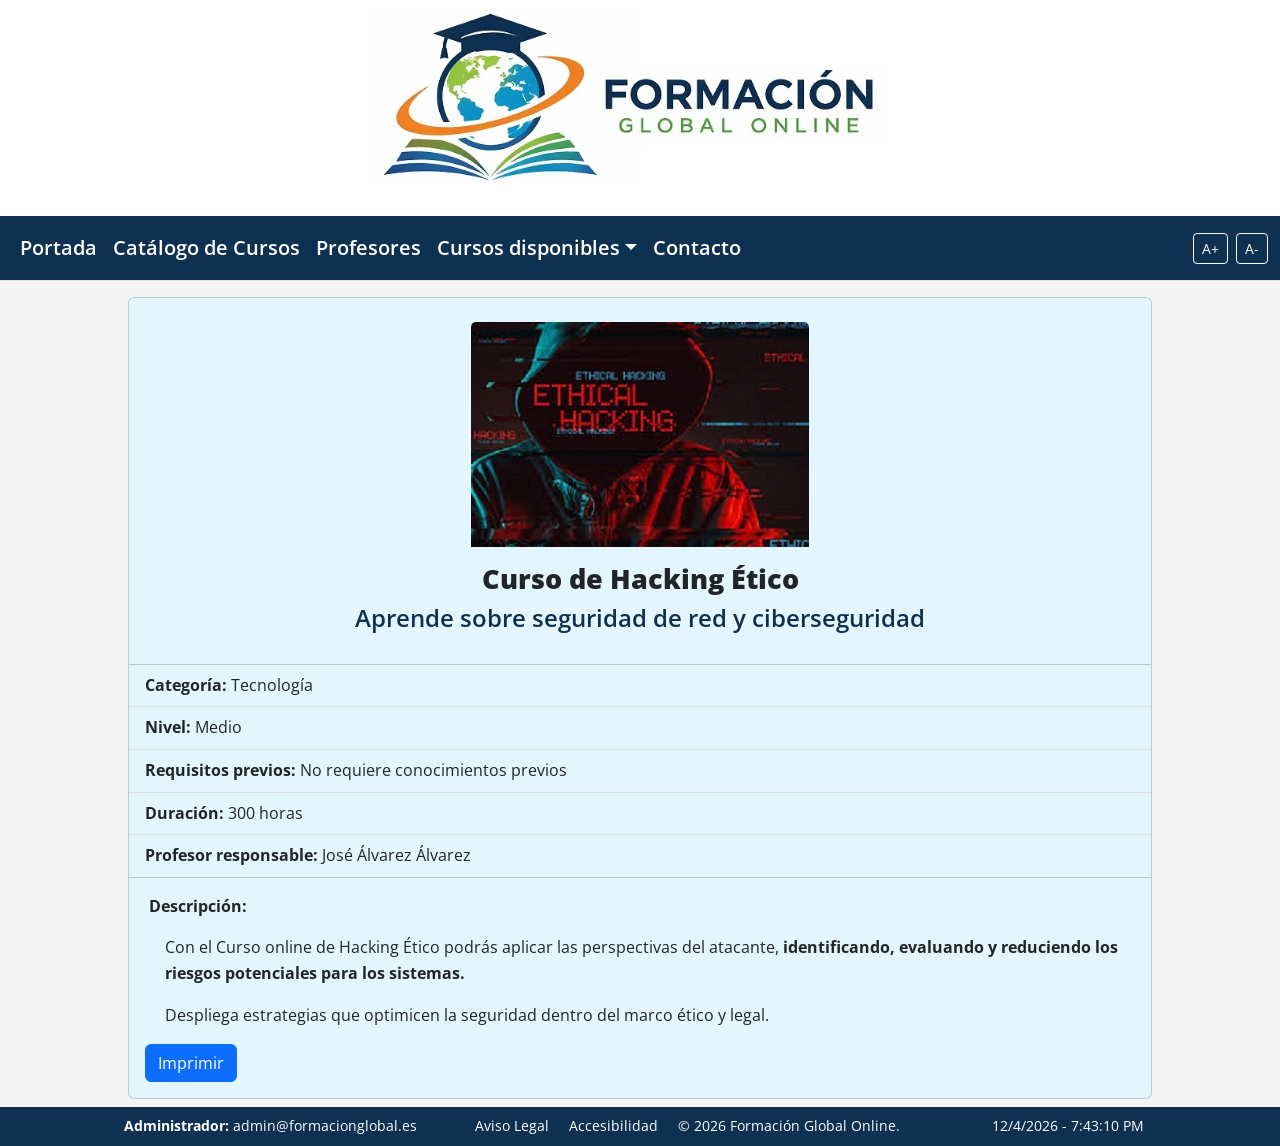
<file: curso_detalle_1.html>
<!DOCTYPE html>
<html lang="es">
	<head>		
		<meta name="author" content="Noelia Cabezas">
		<meta name="description" content="Cursos de formación en línea">
		<meta name="keywords" content="cursos, formación, tecnología, Hacking Ético, seguridad, ciberseguridad">
		<meta name="viewport" content="width=device-width, initial-scale=1.0">
		<meta charset="utf-8">
		<title>Formación Global Online | Curso de Hacking Ético</title>
		<!-- Importamos la fuente y el fichero CSS de estilos-->
		<link rel="preconnect" href="https://fonts.googleapis.com">
		<link rel="preconnect" href="https://fonts.gstatic.com" crossorigin>
		<link href="https://fonts.googleapis.com/css2?family=Open+Sans:ital,wght@0,300..800;1,300..800&display=swap" rel="stylesheet">
		<link href="https://cdn.jsdelivr.net/npm/bootstrap@5.3.8/dist/css/bootstrap.min.css" rel="stylesheet" integrity="sha384-sRIl4kxILFvY47J16cr9ZwB07vP4J8+LH7qKQnuqkuIAvNWLzeN8tE5YBujZqJLB" crossorigin="anonymous">
		<link href="style/estilos.css" rel="stylesheet" type="text/css">
		
		<!-- Para redes sociales -->
		<meta property="og:title" content="Hacking Ético">	
	</head>
	<body>
		<header class="sticky-top bg-white border-bottom">
			<!-- Encabezado corporativo del sitio web -->
			<div>	
				<figure>
					<img src="img/logo_2.jpg" alt="Logo de Formación Global Online">
				</figure>				
			</div>	
			
			<nav class="navbar navbar-expand-lg navbar-dark fondo_corporativo_azul_marino">
				<div class="container-fluid">     
					<!-- Crea un botón de tres rayas horizontales para el diseño responsible si la pantalla es más pequeña, si pulsas se despliega el menú -->
					<button class="navbar-toggler" type="button" data-bs-toggle="collapse" data-bs-target="#menuNavegacion">
						<span class="navbar-toggler-icon"></span>
					</button>
					<!-- Elementos del menú -->
					<div class="collapse navbar-collapse" id="menuNavegacion">
						<ul class="navbar-nav me-auto">
							<li class="nav-item"><a class="nav-link text-white" href="index.html">Portada</a></li>
							<li class="nav-item"><a class="nav-link text-white" href="listado_cursos.html">Catálogo de Cursos</a></li>
							<li class="nav-item"><a class="nav-link text-white" href="profesores.html">Profesores</a></li>
							<!-- Desplegable de cursos individuales -->
							<li class="nav-item dropdown">
								<a class="nav-link dropdown-toggle text-white" href="#" role="button" data-bs-toggle="dropdown">Cursos disponibles</a>								
								<ul class="dropdown-menu dropdown-menu-dark fondo_corporativo_azul_marino ">
									<li><a class="dropdown-item text-white" href="curso_detalle_1.html">Hacking Ético</a></li>
									<li><a class="dropdown-item text-white" href="curso_detalle_2.html">Gestión de Empresas</a></li>
									<li><a class="dropdown-item text-white" href="curso_detalle_3.html">Diseño Industrial</a></li>
									<li><a class="dropdown-item text-white" href="curso_detalle_4.html">Alemán Básico</a></li>
									<li><a class="dropdown-item text-white" href="curso_detalle_5.html">Comercio Internacional</a></li>
									<li><a class="dropdown-item text-white" href="curso_detalle_6.html">Alemán Básico II</a></li>
									<li><a class="dropdown-item text-white" href="curso_detalle_7.html">Excel Avanzado</a></li>
									<li><a class="dropdown-item text-white" href="curso_detalle_8.html">Fundamentos de IA</a></li>
									<li><a class="dropdown-item text-white" href="curso_detalle_9.html">Diseñador Web</a></li>
								</ul>
							</li>
							<li class="nav-item"><a class="nav-link text-white" href="contacto.html">Contacto</a></li>
						</ul>                
						<!-- Botones tamaño de texto -->
						<div class="d-flex">
							<button id="btn-aumentar" class="btn btn-outline-light btn-sm me-2">A+</button>
							<button id="btn-disminuir" class="btn btn-outline-light btn-sm">A-</button>
						</div>
					</div>
				</div>
			</nav>
		</header>
		<main>
			<!-- Sección 1 -->
			<section id="curso_detalle">
				<div class="card mx-auto d-block fondo_corporativo_azul_claro mt-3" style="width: 80%">
					<img src="img/curso_1_logo.jpg" class="card-img-top mt-4" alt="Curso Hacking Ético" title="Curso Hacking Ético">
					<div class="card-body">
						<h2 class="card-title">Curso de Hacking Ético</h2>
						<h3 class="card-text text-center">Aprende sobre seguridad de red y ciberseguridad</h3>
					</div>
					<ul class="list-group list-group-flush">
						<li class="list-group-item fondo_corporativo_azul_claro"><span class="fw-bold">Categoría:</span> Tecnología</li>
						<li class="list-group-item fondo_corporativo_azul_claro"><span class="fw-bold">Nivel:</span> Medio</li>
						<li class="list-group-item fondo_corporativo_azul_claro"><span class="fw-bold">Requisitos previos:</span> No requiere conocimientos previos</li>
						<li class="list-group-item fondo_corporativo_azul_claro"><span class="fw-bold">Duración:</span> 300 horas</li>
						<li class="list-group-item fondo_corporativo_azul_claro"><span class="fw-bold">Profesor responsable:</span> José Álvarez Álvarez</li>						
					</ul>
					<div class="card-body">
						<p class="card-text px-1 fw-bold">Descripción:</p>
						<p class="card-text">Con el Curso online de Hacking Ético podrás aplicar las perspectivas del atacante, <span class="fw-bold">identificando, evaluando y reduciendo los riesgos potenciales para los sistemas.</span></p>
						<p class="card-text">Despliega estrategias que optimicen la seguridad dentro del marco ético y legal.</p>
						<span class="btn btn-primary btn-imprimir">Imprimir</span>
					</div>
				</div>							
			</section>						
		</main>
		<!-- Pie de página -->
		<footer class="fondo_corporativo_azul_marino text-white py-2 mt-2">
			<div class="container text-center">
				<div class="row align-items-center small">
					<!-- Datos Administrador -->
					<div class="col-md-4 mb-3 mb-md-0">
						<p class="mb-0"><strong>Administrador:</strong> admin@formacionglobal.es</p>						
					</div>

					<!-- Accesibilidad y Legal -->
					<div class="col-md-5 mb-3 mb-md-0">
						<a href="#" data-bs-toggle="modal" data-bs-target="#modalLegal" class="text-white text-decoration-none me-3">Aviso Legal</a>
						<a href="#" data-bs-toggle="modal" data-bs-target="#modalAccesibilidad" class="text-white text-decoration-none me-3">Accesibilidad</a>
						<span>&copy; 2026 Formación Global Online.</span>
					</div>

					<!-- Fecha y Hora (Interactividad JS) -->
					<div class="col-md-3">
						<span id="txt-fecha"></span>												
					</div>
				</div>
			</div>			
		</footer>
		<!-- Aviso Legal-->
		<div class="modal fade" id="modalLegal" tabindex="-1" aria-hidden="true">
			<div class="modal-dialog modal-lg"> 
				<div class="modal-content">
					<div class="modal-header fondo_corporativo_azul_marino text-white">
						<h1 class="modal-title text-white" id="modalLegalLabel">Aviso Legal - Formación Global Online</h1>
						<button type="button" class="btn-close btn-close-white" data-bs-dismiss="modal" aria-label="Cerrar"></button>
					</div>
					<div class="modal-body" style="max-height: 400px; overflow-y: auto;">
						<div class="card shadow-sm card-accesibilidad">
							<div class="card-body p-5">		
								<div class="mb-4">
									<h1 class="display-6 fw-bold text-dark">Aviso Legal</h1>
									<p class="text-muted">Bienvenido a la página de información legal de <span class="fw-bold">Formación Global Online.</span></p>
									<hr>
								</div>								
								<div class="texto-contenido">
									<h2 class="mt-4">1. DATOS IDENTIFICATIVOS</h2>						
									<p>En cumplimiento con el deber de información recogido en el artículo 10 de la Ley 34/2002, de 11 de julio, de Servicios de la Sociedad de la Información y del Comercio Electrónico, se reflejan los siguientes datos: la empresa titular de dominio web es Formación Global Online (en adelante, la Empresa), con domicilio a estos efectos en Calle de la Innovación Educativa, nº 10, Madrid, C.P. 28045. Correo electrónico de contacto: secretaria@formacionglobalonline.es.</p>
									<h2 class="mt-4">2. PROTECCIÓN DE DATOS (RGPD)</h2>
									<p>Los datos recogidos en nuestro formulario de contacto se tratan con la finalidad de gestionar consultas académicas. Usted tiene derecho a acceder, rectificar y suprimir sus datos escribiendo a <a href="mailto:protecciondatos@formacionglobalonline.es">protecciondatos@formacionglobalonline.es</a>.</p>
									<h2 class="mt-4">3. PROPIEDAD INTELECTUAL</h2>
									<p>Todos los contenidos del sitio (textos, tablas de cursos, logotipos) son propiedad de la Empresa. Queda prohibida su reproducción sin permiso previo.</p>
									<h2 class="mt-4">4. EXCLUSIÓN DE RESPONSABILIDAD</h2>
									<p>La Empresa no se hace responsable de los daños que pudieran derivarse de interferencias, omisiones, virus informáticos o desconexiones en el funcionamiento de este sistema electrónico, motivadas por causas ajenas a Formación Global Online.</p>
									<h2 class="mt-4">5. ACEPTACIÓN Y CONSENTIMIENTO</h2>
									<p>El Usuario declara haber sido informado de las condiciones sobre protección de datos de carácter personal, aceptando y consintiendo el tratamiento de los mismos por parte de Formación Global Online en la forma y para las finalidades indicadas en la presente Política de Privacidad.</p>																		
								</div>								
								<div class="text-center mt-5">
									<small>Última actualización: 19 de febrero de 2026</small>
								</div>
							</div>
						</div>						
					</div>
					<div class="modal-footer">
						<button type="button" class="btn btn-primary" data-bs-dismiss="modal">Cerrar</button>
					</div>
				</div>
			</div>
		</div>
		<!-- Accesibilidad-->
		<div class="modal fade" id="modalAccesibilidad" tabindex="-1" aria-hidden="true">
			<div class="modal-dialog modal-lg"> 
				<div class="modal-content">
					<div class="modal-header  fondo_corporativo_azul_marino text-white">
						<h1 class="modal-title text-white" id="modalAccesibilidadLabel">Política de Accesibilidad - Formación Global Online</h1>
						<button type="button" class="btn-close btn-close-white" data-bs-dismiss="modal" aria-label="Cerrar"></button>
					</div>
					<div class="modal-body" style="max-height: 400px; overflow-y: auto;">						
						<div class="card shadow-sm card-accesibilidad">
							<div class="card-body p-5">	
								<div class="mb-4">
									<h1 class="display-6 fw-bold text-dark">Política de Accesibilidad</h1>
									<p class="text-muted">Compromiso con la inclusión digital de <strong>Formación Global Online</strong>.</p>
									<hr>
								</div>
								<div class="texto-contenido">
									<p>En <strong>Formación Global Online</strong>, trabajamos para que nuestra plataforma de cursos y formularios sean accesibles para todos, independientemente de sus capacidades físicas o técnicas.</p>
									<h2 class="mt-4"><span class="seccion-icono">⌨️</span>Navegación por teclado</h2>
									<p>Hemos optimizado nuestro sitio para que puedas navegar por la tabla de cursos y completar el formulario de contacto utilizando únicamente la tecla <strong>Tabulador</strong>.</p>
									<h2 class="mt-4"><span class="seccion-icono">🎨</span>Contraste y Diseño</h2>
									<p>El diseño utiliza contrastes de color adecuados para facilitar la lectura a personas con baja visión y se adapta perfectamente al zoom del navegador hasta un 200% sin perder funcionalidad.</p>
									<h2 class="mt-4"><span class="seccion-icono">🔊</span>Lectores de Pantalla</h2>
									<p>Nuestros campos de formulario incluyen etiquetas descriptivas y atributos <code>aria-label</code> para asegurar que el software de lectura de pantalla pueda guiarte correctamente durante el proceso.</p>
									<!-- Cuadro de contacto rápido -->
									<div class="alert alert-success mt-5 border-0 shadow-sm">
										<h3 class="alert-heading">¿Has encontrado alguna barrera?</h3>
										<p class="mb-0">Si tienes dificultades para acceder a algún contenido, por favor escríbenos a: 
											<a href="mailto:accesibilidad@formacionglobalonline.es" class="fw-bold text-success text-decoration-none">accesibilidad@formacionglobalonline.es</a>
										</p>
									</div>
								</div>
								<div class="mt-5 d-flex justify-content-between align-items-center">
									<small class="text-muted italic">Versión 1.0 - Febrero 2026</small>
								</div>
							</div>
						</div>
					</div>
					<div class="modal-footer">
						<button type="button" class="btn btn-primary" data-bs-dismiss="modal">Cerrar</button>
					</div>
				</div>
			</div>
		</div>
		<script src="https://cdn.jsdelivr.net/npm/bootstrap@5.3.8/dist/js/bootstrap.bundle.min.js" integrity="sha384-FKyoEForCGlyvwx9Hj09JcYn3nv7wiPVlz7YYwJrWVcXK/BmnVDxM+D2scQbITxI" crossorigin="anonymous"></script>
		<script src="https://code.jquery.com/jquery-3.7.1.js" integrity="sha256-eKhayi8LEQwp4NKxN+CfCh+3qOVUtJn3QNZ0TciWLP4=" crossorigin="anonymous"></script>
		<script src="scripts/scr_comunes.js"></script>
		<script src="scripts/scr_curso_detalle.js"></script>
	</body>
</html>
</file>
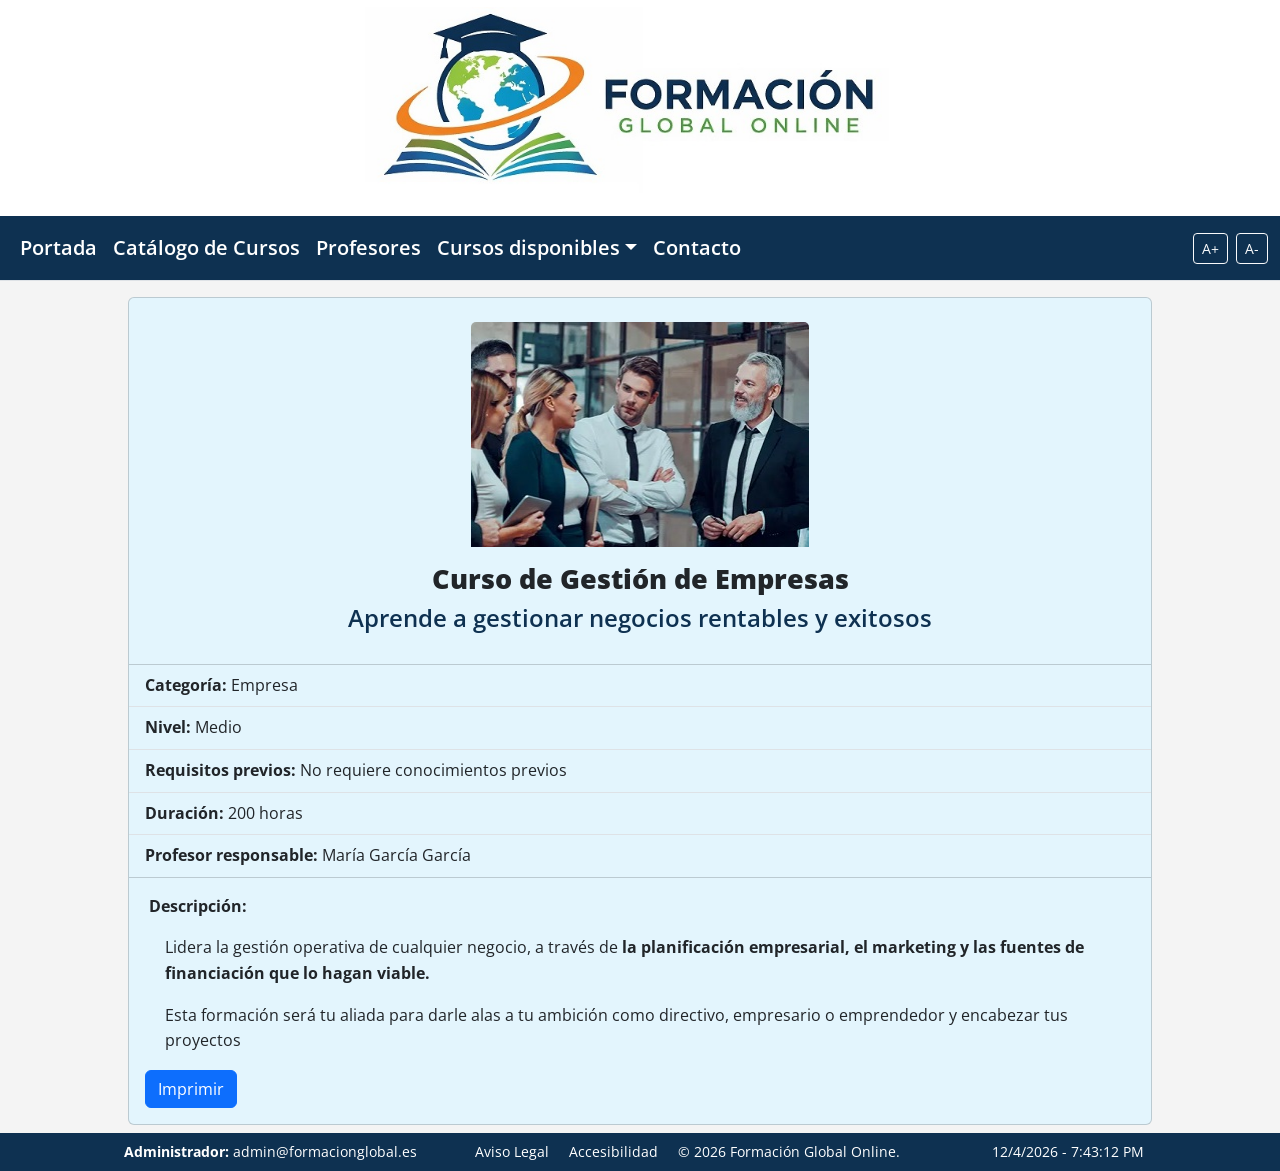
<file: curso_detalle_2.html>
<!DOCTYPE html>
<html lang="es">
	<head>		
		<meta name="author" content="Noelia Cabezas">
		<meta name="description" content="Cursos de formación en línea">
		<meta name="keywords" content="cursos, formación, empresa, gestión empresa, planificación empresarial, marketing, fuentes de financiación">
		<meta name="viewport" content="width=device-width, initial-scale=1.0">
		<meta charset="utf-8">
		<title>Formación Global Online | Curso de Gestión de Empresas</title>
		<!-- Importamos la fuente y el fichero CSS de estilos-->
		<link rel="preconnect" href="https://fonts.googleapis.com">
		<link rel="preconnect" href="https://fonts.gstatic.com" crossorigin>
		<link href="https://fonts.googleapis.com/css2?family=Open+Sans:ital,wght@0,300..800;1,300..800&display=swap" rel="stylesheet">
		<link href="https://cdn.jsdelivr.net/npm/bootstrap@5.3.8/dist/css/bootstrap.min.css" rel="stylesheet" integrity="sha384-sRIl4kxILFvY47J16cr9ZwB07vP4J8+LH7qKQnuqkuIAvNWLzeN8tE5YBujZqJLB" crossorigin="anonymous">
		<link href="style/estilos.css" rel="stylesheet" type="text/css">
		
		<!-- Para redes sociales -->
		<meta property="og:title" content="Gestión de Empresas">	
	</head>
	<body>
		<header class="sticky-top bg-white border-bottom">
			<!-- Encabezado corporativo del sitio web -->
			<div>	
				<figure>
					<img src="img/logo_2.jpg" alt="Logo de Formación Global Online">
				</figure>				
			</div>	
			
			<nav class="navbar navbar-expand-lg navbar-dark fondo_corporativo_azul_marino">
				<div class="container-fluid">     
					<!-- Crea un botón de tres rayas horizontales para el diseño responsible si la pantalla es más pequeña, si pulsas se despliega el menú -->
					<button class="navbar-toggler" type="button" data-bs-toggle="collapse" data-bs-target="#menuNavegacion">
						<span class="navbar-toggler-icon"></span>
					</button>
					<!-- Elementos del menú -->
					<div class="collapse navbar-collapse" id="menuNavegacion">
						<ul class="navbar-nav me-auto">
							<li class="nav-item"><a class="nav-link text-white" href="index.html">Portada</a></li>
							<li class="nav-item"><a class="nav-link text-white" href="listado_cursos.html">Catálogo de Cursos</a></li>
							<li class="nav-item"><a class="nav-link text-white" href="profesores.html">Profesores</a></li>
							<!-- Desplegable de cursos individuales -->
							<li class="nav-item dropdown">
								<a class="nav-link dropdown-toggle text-white" href="#" role="button" data-bs-toggle="dropdown">Cursos disponibles</a>								
								<ul class="dropdown-menu dropdown-menu-dark fondo_corporativo_azul_marino ">
									<li><a class="dropdown-item text-white" href="curso_detalle_1.html">Hacking Ético</a></li>
									<li><a class="dropdown-item text-white" href="curso_detalle_2.html">Gestión de Empresas</a></li>
									<li><a class="dropdown-item text-white" href="curso_detalle_3.html">Diseño Industrial</a></li>
									<li><a class="dropdown-item text-white" href="curso_detalle_4.html">Alemán Básico</a></li>
									<li><a class="dropdown-item text-white" href="curso_detalle_5.html">Comercio Internacional</a></li>
									<li><a class="dropdown-item text-white" href="curso_detalle_6.html">Alemán Básico II</a></li>
									<li><a class="dropdown-item text-white" href="curso_detalle_7.html">Excel Avanzado</a></li>
									<li><a class="dropdown-item text-white" href="curso_detalle_8.html">Fundamentos de IA</a></li>
									<li><a class="dropdown-item text-white" href="curso_detalle_9.html">Diseñador Web</a></li>
								</ul>
							</li>
							<li class="nav-item"><a class="nav-link text-white" href="contacto.html">Contacto</a></li>
						</ul>                
						<!-- Botones tamaño de texto -->
						<div class="d-flex">
							<button id="btn-aumentar" class="btn btn-outline-light btn-sm me-2">A+</button>
							<button id="btn-disminuir" class="btn btn-outline-light btn-sm">A-</button>
						</div>
					</div>
				</div>
			</nav>
		</header>
		<main>
			<!-- Sección 1 -->
			<section id="curso_detalle">
				<div class="card mx-auto fondo_corporativo_azul_claro d-block mt-3" style="width: 80%">
					<img src="img/curso_2_logo.jpg" class="card-img-top mt-4" alt="Curso de Gestión de Empresas" title="Curso de Gestión de Empresas">
					<div class="card-body ">
						<h2 class="card-title">Curso de Gestión de Empresas</h2>
						<h3 class="card-text text-center">Aprende a gestionar negocios rentables y exitosos</h3>
					</div>
					<ul class="list-group list-group-flush">
						<li class="list-group-item fondo_corporativo_azul_claro"><span class="fw-bold">Categoría:</span> Empresa</li>
						<li class="list-group-item fondo_corporativo_azul_claro"><span class="fw-bold">Nivel:</span> Medio</li>
						<li class="list-group-item fondo_corporativo_azul_claro"><span class="fw-bold">Requisitos previos:</span> No requiere conocimientos previos</li>
						<li class="list-group-item fondo_corporativo_azul_claro"><span class="fw-bold">Duración:</span> 200 horas</li>
						<li class="list-group-item fondo_corporativo_azul_claro"><span class="fw-bold">Profesor responsable:</span> María García García</li>						
					</ul>
					<div class="card-body">
						<p class="card-text px-1 fw-bold">Descripción:</p>
						<p class="card-text">Lidera la gestión operativa de cualquier negocio, a través de <span class="fw-bold">la planificación empresarial, el marketing y las fuentes de financiación que lo hagan viable.</span></p>
						<p class="card-text">Esta formación será tu aliada para darle alas a tu ambición como directivo, empresario o emprendedor y encabezar tus proyectos</p>
						<span class="btn btn-primary btn-imprimir">Imprimir</span>
					</div>
				</div>				
			</section>						
		</main>
		<!-- Pie de página -->
		<footer class="fondo_corporativo_azul_marino text-white py-2 mt-2">
			<div class="container text-center">
				<div class="row align-items-center small">
					<!-- Datos Administrador -->
					<div class="col-md-4 mb-3 mb-md-0">
						<p class="mb-0"><strong>Administrador:</strong> admin@formacionglobal.es</p>						
					</div>

					<!-- Accesibilidad y Legal -->
					<div class="col-md-5 mb-3 mb-md-0">
						<a href="#" data-bs-toggle="modal" data-bs-target="#modalLegal" class="text-white text-decoration-none me-3">Aviso Legal</a>
						<a href="#" data-bs-toggle="modal" data-bs-target="#modalAccesibilidad" class="text-white text-decoration-none me-3">Accesibilidad</a>
						<span>&copy; 2026 Formación Global Online.</span>
					</div>

					<!-- Fecha y Hora (Interactividad JS) -->
					<div class="col-md-3">
						<span id="txt-fecha"></span>												
					</div>
				</div>
			</div>			
		</footer>
		<!-- Aviso Legal-->
		<div class="modal fade" id="modalLegal" tabindex="-1" aria-hidden="true">
			<div class="modal-dialog modal-lg"> 
				<div class="modal-content">
					<div class="modal-header fondo_corporativo_azul_marino text-white">
						<h1 class="modal-title text-white" id="modalLegalLabel">Aviso Legal - Formación Global Online</h1>
						<button type="button" class="btn-close btn-close-white" data-bs-dismiss="modal" aria-label="Cerrar"></button>
					</div>
					<div class="modal-body" style="max-height: 400px; overflow-y: auto;">
						<div class="card shadow-sm card-accesibilidad">
							<div class="card-body p-5">		
								<div class="mb-4">
									<h1 class="display-6 fw-bold text-dark">Aviso Legal</h1>
									<p class="text-muted">Bienvenido a la página de información legal de <span class="fw-bold">Formación Global Online.</span></p>
									<hr>
								</div>								
								<div class="texto-contenido">
									<h2 class="mt-4">1. DATOS IDENTIFICATIVOS</h2>						
									<p>En cumplimiento con el deber de información recogido en el artículo 10 de la Ley 34/2002, de 11 de julio, de Servicios de la Sociedad de la Información y del Comercio Electrónico, se reflejan los siguientes datos: la empresa titular de dominio web es Formación Global Online (en adelante, la Empresa), con domicilio a estos efectos en Calle de la Innovación Educativa, nº 10, Madrid, C.P. 28045. Correo electrónico de contacto: secretaria@formacionglobalonline.es.</p>
									<h2 class="mt-4">2. PROTECCIÓN DE DATOS (RGPD)</h2>
									<p>Los datos recogidos en nuestro formulario de contacto se tratan con la finalidad de gestionar consultas académicas. Usted tiene derecho a acceder, rectificar y suprimir sus datos escribiendo a <a href="mailto:protecciondatos@formacionglobalonline.es">protecciondatos@formacionglobalonline.es</a>.</p>
									<h2 class="mt-4">3. PROPIEDAD INTELECTUAL</h2>
									<p>Todos los contenidos del sitio (textos, tablas de cursos, logotipos) son propiedad de la Empresa. Queda prohibida su reproducción sin permiso previo.</p>
									<h2 class="mt-4">4. EXCLUSIÓN DE RESPONSABILIDAD</h2>
									<p>La Empresa no se hace responsable de los daños que pudieran derivarse de interferencias, omisiones, virus informáticos o desconexiones en el funcionamiento de este sistema electrónico, motivadas por causas ajenas a Formación Global Online.</p>
									<h2 class="mt-4">5. ACEPTACIÓN Y CONSENTIMIENTO</h2>
									<p>El Usuario declara haber sido informado de las condiciones sobre protección de datos de carácter personal, aceptando y consintiendo el tratamiento de los mismos por parte de Formación Global Online en la forma y para las finalidades indicadas en la presente Política de Privacidad.</p>																		
								</div>								
								<div class="text-center mt-5">
									<small>Última actualización: 19 de febrero de 2026</small>
								</div>
							</div>
						</div>						
					</div>
					<div class="modal-footer">
						<button type="button" class="btn btn-primary" data-bs-dismiss="modal">Cerrar</button>
					</div>
				</div>
			</div>
		</div>
		<!-- Accesibilidad-->
		<div class="modal fade" id="modalAccesibilidad" tabindex="-1" aria-hidden="true">
			<div class="modal-dialog modal-lg"> 
				<div class="modal-content">
					<div class="modal-header  fondo_corporativo_azul_marino text-white">
						<h1 class="modal-title text-white" id="modalAccesibilidadLabel">Política de Accesibilidad - Formación Global Online</h1>
						<button type="button" class="btn-close btn-close-white" data-bs-dismiss="modal" aria-label="Cerrar"></button>
					</div>
					<div class="modal-body" style="max-height: 400px; overflow-y: auto;">						
						<div class="card shadow-sm card-accesibilidad">
							<div class="card-body p-5">	
								<div class="mb-4">
									<h1 class="display-6 fw-bold text-dark">Política de Accesibilidad</h1>
									<p class="text-muted">Compromiso con la inclusión digital de <strong>Formación Global Online</strong>.</p>
									<hr>
								</div>
								<div class="texto-contenido">
									<p>En <strong>Formación Global Online</strong>, trabajamos para que nuestra plataforma de cursos y formularios sean accesibles para todos, independientemente de sus capacidades físicas o técnicas.</p>
									<h2 class="mt-4"><span class="seccion-icono">⌨️</span>Navegación por teclado</h2>
									<p>Hemos optimizado nuestro sitio para que puedas navegar por la tabla de cursos y completar el formulario de contacto utilizando únicamente la tecla <strong>Tabulador</strong>.</p>
									<h2 class="mt-4"><span class="seccion-icono">🎨</span>Contraste y Diseño</h2>
									<p>El diseño utiliza contrastes de color adecuados para facilitar la lectura a personas con baja visión y se adapta perfectamente al zoom del navegador hasta un 200% sin perder funcionalidad.</p>
									<h2 class="mt-4"><span class="seccion-icono">🔊</span>Lectores de Pantalla</h2>
									<p>Nuestros campos de formulario incluyen etiquetas descriptivas y atributos <code>aria-label</code> para asegurar que el software de lectura de pantalla pueda guiarte correctamente durante el proceso.</p>
									<!-- Cuadro de contacto rápido -->
									<div class="alert alert-success mt-5 border-0 shadow-sm">
										<h3 class="alert-heading">¿Has encontrado alguna barrera?</h3>
										<p class="mb-0">Si tienes dificultades para acceder a algún contenido, por favor escríbenos a: 
											<a href="mailto:accesibilidad@formacionglobalonline.es" class="fw-bold text-success text-decoration-none">accesibilidad@formacionglobalonline.es</a>
										</p>
									</div>
								</div>
								<div class="mt-5 d-flex justify-content-between align-items-center">
									<small class="text-muted italic">Versión 1.0 - Febrero 2026</small>
								</div>
							</div>
						</div>
					</div>
					<div class="modal-footer">
						<button type="button" class="btn btn-primary" data-bs-dismiss="modal">Cerrar</button>
					</div>
				</div>
			</div>
		</div>
		<script src="https://cdn.jsdelivr.net/npm/bootstrap@5.3.8/dist/js/bootstrap.bundle.min.js" integrity="sha384-FKyoEForCGlyvwx9Hj09JcYn3nv7wiPVlz7YYwJrWVcXK/BmnVDxM+D2scQbITxI" crossorigin="anonymous"></script>
		<script src="https://code.jquery.com/jquery-3.7.1.js" integrity="sha256-eKhayi8LEQwp4NKxN+CfCh+3qOVUtJn3QNZ0TciWLP4=" crossorigin="anonymous"></script>
		<script src="scripts/scr_comunes.js"></script>
		<script src="scripts/scr_curso_detalle.js"></script>
	</body>
</html>
</file>
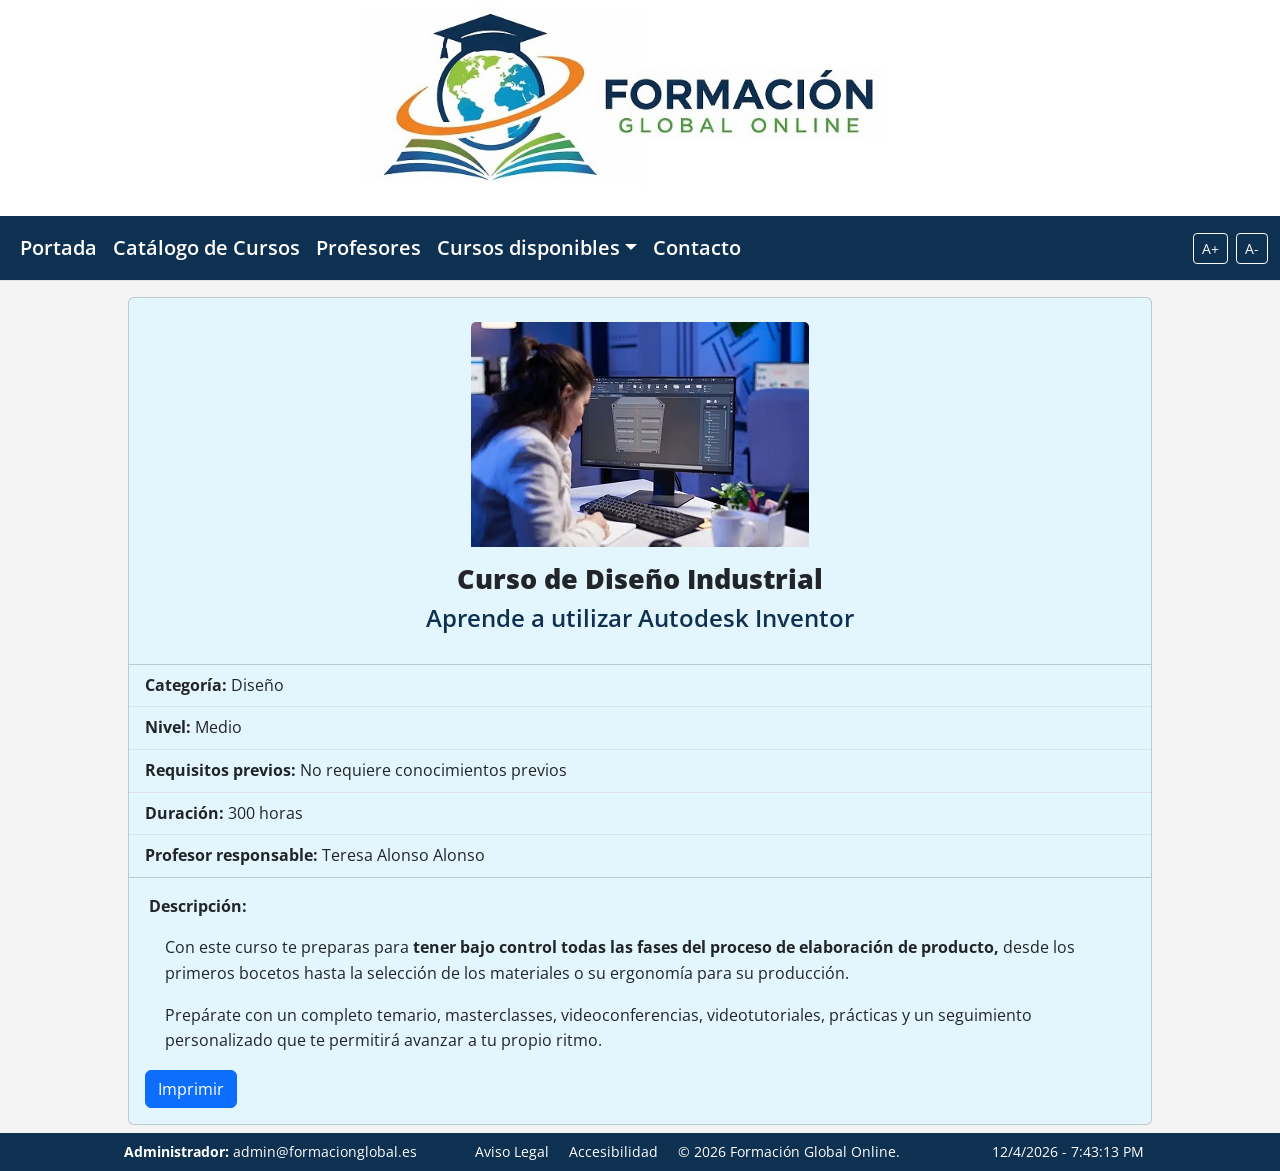
<file: curso_detalle_3.html>
<!DOCTYPE html>
<html lang="es">
	<head>		
		<meta name="author" content="Noelia Cabezas">
		<meta name="description" content="Cursos de formación en línea">
		<meta name="keywords" content="cursos, formación, diseño, diseño industrial, Autodesk Inventor">
		<meta name="viewport" content="width=device-width, initial-scale=1.0">
		<meta charset="utf-8">
		<title>Formación Global Online | Curso de Diseño Industrial</title>
		<!-- Importamos la fuente y el fichero CSS de estilos-->
		<link rel="preconnect" href="https://fonts.googleapis.com">
		<link rel="preconnect" href="https://fonts.gstatic.com" crossorigin>
		<link href="https://fonts.googleapis.com/css2?family=Open+Sans:ital,wght@0,300..800;1,300..800&display=swap" rel="stylesheet">
		<link href="https://cdn.jsdelivr.net/npm/bootstrap@5.3.8/dist/css/bootstrap.min.css" rel="stylesheet" integrity="sha384-sRIl4kxILFvY47J16cr9ZwB07vP4J8+LH7qKQnuqkuIAvNWLzeN8tE5YBujZqJLB" crossorigin="anonymous">
		<link href="style/estilos.css" rel="stylesheet" type="text/css">
		
		<!-- Para redes sociales -->
		<meta property="og:title" content="Diseño Industrial">	
	</head>
	<body>
		<header class="sticky-top bg-white border-bottom">
			<!-- Encabezado corporativo del sitio web -->
			<div>	
				<figure>
					<img src="img/logo_2.jpg" alt="Logo de Formación Global Online">
				</figure>				
			</div>	
			
			<nav class="navbar navbar-expand-lg navbar-dark fondo_corporativo_azul_marino">
				<div class="container-fluid">     
					<!-- Crea un botón de tres rayas horizontales para el diseño responsible si la pantalla es más pequeña, si pulsas se despliega el menú -->
					<button class="navbar-toggler" type="button" data-bs-toggle="collapse" data-bs-target="#menuNavegacion">
						<span class="navbar-toggler-icon"></span>
					</button>
					<!-- Elementos del menú -->
					<div class="collapse navbar-collapse" id="menuNavegacion">
						<ul class="navbar-nav me-auto">
							<li class="nav-item"><a class="nav-link text-white" href="index.html">Portada</a></li>
							<li class="nav-item"><a class="nav-link text-white" href="listado_cursos.html">Catálogo de Cursos</a></li>
							<li class="nav-item"><a class="nav-link text-white" href="profesores.html">Profesores</a></li>
							<!-- Desplegable de cursos individuales -->
							<li class="nav-item dropdown">
								<a class="nav-link dropdown-toggle text-white" href="#" role="button" data-bs-toggle="dropdown">Cursos disponibles</a>								
								<ul class="dropdown-menu dropdown-menu-dark fondo_corporativo_azul_marino ">
									<li><a class="dropdown-item text-white" href="curso_detalle_1.html">Hacking Ético</a></li>
									<li><a class="dropdown-item text-white" href="curso_detalle_2.html">Gestión de Empresas</a></li>
									<li><a class="dropdown-item text-white" href="curso_detalle_3.html">Diseño Industrial</a></li>
									<li><a class="dropdown-item text-white" href="curso_detalle_4.html">Alemán Básico</a></li>
									<li><a class="dropdown-item text-white" href="curso_detalle_5.html">Comercio Internacional</a></li>
									<li><a class="dropdown-item text-white" href="curso_detalle_6.html">Alemán Básico II</a></li>
									<li><a class="dropdown-item text-white" href="curso_detalle_7.html">Excel Avanzado</a></li>
									<li><a class="dropdown-item text-white" href="curso_detalle_8.html">Fundamentos de IA</a></li>
									<li><a class="dropdown-item text-white" href="curso_detalle_9.html">Diseñador Web</a></li>
								</ul>
							</li>
							<li class="nav-item"><a class="nav-link text-white" href="contacto.html">Contacto</a></li>
						</ul>                
						<!-- Botones tamaño de texto -->
						<div class="d-flex">
							<button id="btn-aumentar" class="btn btn-outline-light btn-sm me-2">A+</button>
							<button id="btn-disminuir" class="btn btn-outline-light btn-sm">A-</button>
						</div>
					</div>
				</div>
			</nav>
		</header>
		<main>
			<!-- Sección 1 -->
			<section id="curso_detalle">
				<div class="card mx-auto fondo_corporativo_azul_claro d-block mt-3" style="width: 80%">
					<img src="img/curso_3_logo.jpg" class="card-img-top mt-4" alt="Curso de Diseño Industrial" title="Curso de Diseño Industrial">
					<div class="card-body">
						<h2 class="card-title">Curso de Diseño Industrial</h2>
						<h3 class="card-text text-center">Aprende a utilizar Autodesk Inventor</h3>
					</div>
					<ul class="list-group list-group-flush">
						<li class="list-group-item fondo_corporativo_azul_claro"><span class="fw-bold">Categoría:</span> Diseño</li>
						<li class="list-group-item fondo_corporativo_azul_claro"><span class="fw-bold">Nivel:</span> Medio</li>
						<li class="list-group-item fondo_corporativo_azul_claro"><span class="fw-bold">Requisitos previos:</span> No requiere conocimientos previos</li>
						<li class="list-group-item fondo_corporativo_azul_claro"><span class="fw-bold">Duración:</span> 300 horas</li>
						<li class="list-group-item fondo_corporativo_azul_claro"><span class="fw-bold">Profesor responsable:</span> Teresa Alonso Alonso</li>						
					</ul>
					<div class="card-body">
						<p class="card-text px-1 fw-bold">Descripción:</p>
						<p class="card-text">Con este curso te preparas para <span class="fw-bold">tener bajo control todas las fases del proceso de elaboración de producto,</span> desde los primeros bocetos hasta la selección de los materiales o su ergonomía para su producción.</p>
						<p class="card-text">Prepárate con un completo temario, masterclasses, videoconferencias, videotutoriales, prácticas y un seguimiento personalizado que te permitirá avanzar a tu propio ritmo.</p>
						<span class="btn btn-primary btn-imprimir">Imprimir</span>
					</div>
				</div>					
			</section>						
		</main>
		<!-- Pie de página -->
		<footer class="fondo_corporativo_azul_marino text-white py-2 mt-2">
			<div class="container text-center">
				<div class="row align-items-center small">
					<!-- Datos Administrador -->
					<div class="col-md-4 mb-3 mb-md-0">
						<p class="mb-0"><strong>Administrador:</strong> admin@formacionglobal.es</p>						
					</div>

					<!-- Accesibilidad y Legal -->
					<div class="col-md-5 mb-3 mb-md-0">
						<a href="#" data-bs-toggle="modal" data-bs-target="#modalLegal" class="text-white text-decoration-none me-3">Aviso Legal</a>
						<a href="#" data-bs-toggle="modal" data-bs-target="#modalAccesibilidad" class="text-white text-decoration-none me-3">Accesibilidad</a>
						<span>&copy; 2026 Formación Global Online.</span>
					</div>

					<!-- Fecha y Hora (Interactividad JS) -->
					<div class="col-md-3">
						<span id="txt-fecha"></span>												
					</div>
				</div>
			</div>			
		</footer>
		<!-- Aviso Legal-->
		<div class="modal fade" id="modalLegal" tabindex="-1" aria-hidden="true">
			<div class="modal-dialog modal-lg"> 
				<div class="modal-content">
					<div class="modal-header fondo_corporativo_azul_marino text-white">
						<h1 class="modal-title text-white" id="modalLegalLabel">Aviso Legal - Formación Global Online</h1>
						<button type="button" class="btn-close btn-close-white" data-bs-dismiss="modal" aria-label="Cerrar"></button>
					</div>
					<div class="modal-body" style="max-height: 400px; overflow-y: auto;">
						<div class="card shadow-sm card-accesibilidad">
							<div class="card-body p-5">		
								<div class="mb-4">
									<h1 class="display-6 fw-bold text-dark">Aviso Legal</h1>
									<p class="text-muted">Bienvenido a la página de información legal de <span class="fw-bold">Formación Global Online.</span></p>
									<hr>
								</div>								
								<div class="texto-contenido">
									<h2 class="mt-4">1. DATOS IDENTIFICATIVOS</h2>						
									<p>En cumplimiento con el deber de información recogido en el artículo 10 de la Ley 34/2002, de 11 de julio, de Servicios de la Sociedad de la Información y del Comercio Electrónico, se reflejan los siguientes datos: la empresa titular de dominio web es Formación Global Online (en adelante, la Empresa), con domicilio a estos efectos en Calle de la Innovación Educativa, nº 10, Madrid, C.P. 28045. Correo electrónico de contacto: secretaria@formacionglobalonline.es.</p>
									<h2 class="mt-4">2. PROTECCIÓN DE DATOS (RGPD)</h2>
									<p>Los datos recogidos en nuestro formulario de contacto se tratan con la finalidad de gestionar consultas académicas. Usted tiene derecho a acceder, rectificar y suprimir sus datos escribiendo a <a href="mailto:protecciondatos@formacionglobalonline.es">protecciondatos@formacionglobalonline.es</a>.</p>
									<h2 class="mt-4">3. PROPIEDAD INTELECTUAL</h2>
									<p>Todos los contenidos del sitio (textos, tablas de cursos, logotipos) son propiedad de la Empresa. Queda prohibida su reproducción sin permiso previo.</p>
									<h2 class="mt-4">4. EXCLUSIÓN DE RESPONSABILIDAD</h2>
									<p>La Empresa no se hace responsable de los daños que pudieran derivarse de interferencias, omisiones, virus informáticos o desconexiones en el funcionamiento de este sistema electrónico, motivadas por causas ajenas a Formación Global Online.</p>
									<h2 class="mt-4">5. ACEPTACIÓN Y CONSENTIMIENTO</h2>
									<p>El Usuario declara haber sido informado de las condiciones sobre protección de datos de carácter personal, aceptando y consintiendo el tratamiento de los mismos por parte de Formación Global Online en la forma y para las finalidades indicadas en la presente Política de Privacidad.</p>																		
								</div>								
								<div class="text-center mt-5">
									<small>Última actualización: 19 de febrero de 2026</small>
								</div>
							</div>
						</div>						
					</div>
					<div class="modal-footer">
						<button type="button" class="btn btn-primary" data-bs-dismiss="modal">Cerrar</button>
					</div>
				</div>
			</div>
		</div>
		<!-- Accesibilidad-->
		<div class="modal fade" id="modalAccesibilidad" tabindex="-1" aria-hidden="true">
			<div class="modal-dialog modal-lg"> 
				<div class="modal-content">
					<div class="modal-header  fondo_corporativo_azul_marino text-white">
						<h1 class="modal-title text-white" id="modalAccesibilidadLabel">Política de Accesibilidad - Formación Global Online</h1>
						<button type="button" class="btn-close btn-close-white" data-bs-dismiss="modal" aria-label="Cerrar"></button>
					</div>
					<div class="modal-body" style="max-height: 400px; overflow-y: auto;">						
						<div class="card shadow-sm card-accesibilidad">
							<div class="card-body p-5">	
								<div class="mb-4">
									<h1 class="display-6 fw-bold text-dark">Política de Accesibilidad</h1>
									<p class="text-muted">Compromiso con la inclusión digital de <strong>Formación Global Online</strong>.</p>
									<hr>
								</div>
								<div class="texto-contenido">
									<p>En <strong>Formación Global Online</strong>, trabajamos para que nuestra plataforma de cursos y formularios sean accesibles para todos, independientemente de sus capacidades físicas o técnicas.</p>
									<h2 class="mt-4"><span class="seccion-icono">⌨️</span>Navegación por teclado</h2>
									<p>Hemos optimizado nuestro sitio para que puedas navegar por la tabla de cursos y completar el formulario de contacto utilizando únicamente la tecla <strong>Tabulador</strong>.</p>
									<h2 class="mt-4"><span class="seccion-icono">🎨</span>Contraste y Diseño</h2>
									<p>El diseño utiliza contrastes de color adecuados para facilitar la lectura a personas con baja visión y se adapta perfectamente al zoom del navegador hasta un 200% sin perder funcionalidad.</p>
									<h2 class="mt-4"><span class="seccion-icono">🔊</span>Lectores de Pantalla</h2>
									<p>Nuestros campos de formulario incluyen etiquetas descriptivas y atributos <code>aria-label</code> para asegurar que el software de lectura de pantalla pueda guiarte correctamente durante el proceso.</p>
									<!-- Cuadro de contacto rápido -->
									<div class="alert alert-success mt-5 border-0 shadow-sm">
										<h3 class="alert-heading">¿Has encontrado alguna barrera?</h3>
										<p class="mb-0">Si tienes dificultades para acceder a algún contenido, por favor escríbenos a: 
											<a href="mailto:accesibilidad@formacionglobalonline.es" class="fw-bold text-success text-decoration-none">accesibilidad@formacionglobalonline.es</a>
										</p>
									</div>
								</div>
								<div class="mt-5 d-flex justify-content-between align-items-center">
									<small class="text-muted italic">Versión 1.0 - Febrero 2026</small>
								</div>
							</div>
						</div>
					</div>
					<div class="modal-footer">
						<button type="button" class="btn btn-primary" data-bs-dismiss="modal">Cerrar</button>
					</div>
				</div>
			</div>
		</div>
		<script src="https://cdn.jsdelivr.net/npm/bootstrap@5.3.8/dist/js/bootstrap.bundle.min.js" integrity="sha384-FKyoEForCGlyvwx9Hj09JcYn3nv7wiPVlz7YYwJrWVcXK/BmnVDxM+D2scQbITxI" crossorigin="anonymous"></script>
		<script src="https://code.jquery.com/jquery-3.7.1.js" integrity="sha256-eKhayi8LEQwp4NKxN+CfCh+3qOVUtJn3QNZ0TciWLP4=" crossorigin="anonymous"></script>
		<script src="scripts/scr_comunes.js"></script>
		<script src="scripts/scr_curso_detalle.js"></script>
	</body>
</html>
</file>
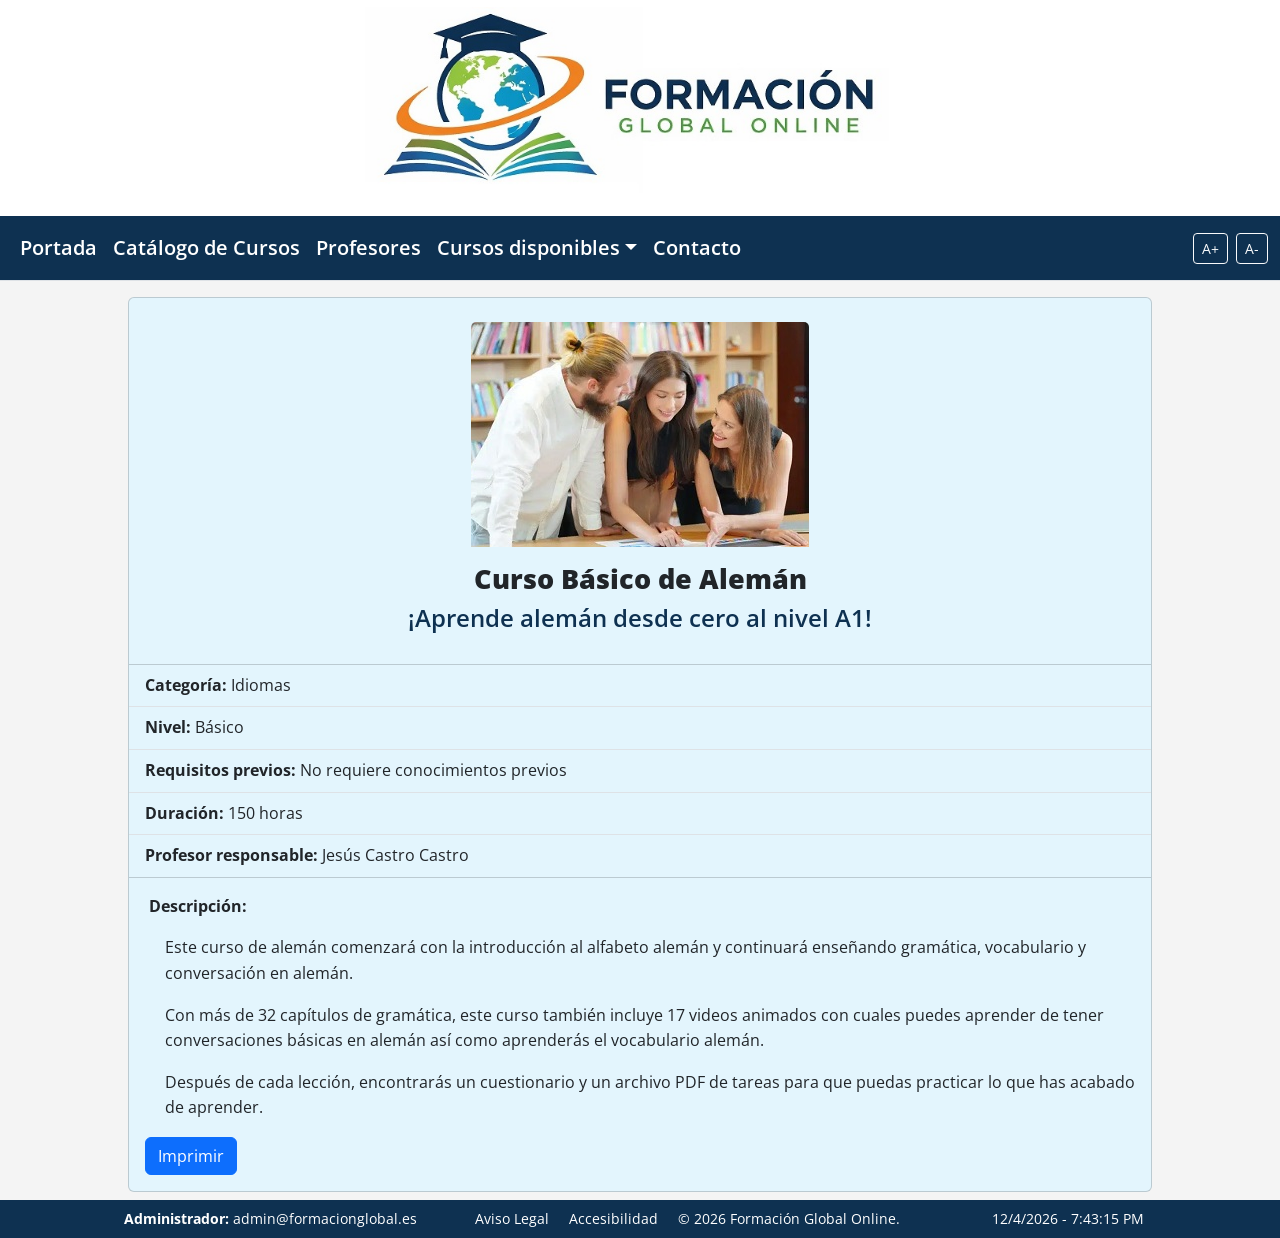
<file: curso_detalle_4.html>
<!DOCTYPE html>
<html lang="es">
	<head>		
		<meta name="author" content="Noelia Cabezas">
		<meta name="description" content="Cursos de formación en línea">
		<meta name="keywords" content="cursos, formación, idiomas, alemán, alemán A1, alemán básico">
		<meta name="viewport" content="width=device-width, initial-scale=1.0">
		<meta charset="utf-8">
		<title>Formación Global Online | Curso Básico de Alemán</title>
		<!-- Importamos la fuente y el fichero CSS de estilos-->
		<link rel="preconnect" href="https://fonts.googleapis.com">
		<link rel="preconnect" href="https://fonts.gstatic.com" crossorigin>
		<link href="https://fonts.googleapis.com/css2?family=Open+Sans:ital,wght@0,300..800;1,300..800&display=swap" rel="stylesheet">
		<link href="https://cdn.jsdelivr.net/npm/bootstrap@5.3.8/dist/css/bootstrap.min.css" rel="stylesheet" integrity="sha384-sRIl4kxILFvY47J16cr9ZwB07vP4J8+LH7qKQnuqkuIAvNWLzeN8tE5YBujZqJLB" crossorigin="anonymous">
		<link href="style/estilos.css" rel="stylesheet" type="text/css">
		
		<!-- Para redes sociales -->
		<meta property="og:title" content="Alemán Básico A1">	
	</head>
	<body>
		<header class="sticky-top bg-white border-bottom">
			<!-- Encabezado corporativo del sitio web -->
			<div>	
				<figure>
					<img src="img/logo_2.jpg" alt="Logo de Formación Global Online">
				</figure>				
			</div>	
			
			<nav class="navbar navbar-expand-lg navbar-dark fondo_corporativo_azul_marino">
				<div class="container-fluid">     
					<!-- Crea un botón de tres rayas horizontales para el diseño responsible si la pantalla es más pequeña, si pulsas se despliega el menú -->
					<button class="navbar-toggler" type="button" data-bs-toggle="collapse" data-bs-target="#menuNavegacion">
						<span class="navbar-toggler-icon"></span>
					</button>
					<!-- Elementos del menú -->
					<div class="collapse navbar-collapse" id="menuNavegacion">
						<ul class="navbar-nav me-auto">
							<li class="nav-item"><a class="nav-link text-white" href="index.html">Portada</a></li>
							<li class="nav-item"><a class="nav-link text-white" href="listado_cursos.html">Catálogo de Cursos</a></li>
							<li class="nav-item"><a class="nav-link text-white" href="profesores.html">Profesores</a></li>
							<!-- Desplegable de cursos individuales -->
							<li class="nav-item dropdown">
								<a class="nav-link dropdown-toggle text-white" href="#" role="button" data-bs-toggle="dropdown">Cursos disponibles</a>								
								<ul class="dropdown-menu dropdown-menu-dark fondo_corporativo_azul_marino ">
									<li><a class="dropdown-item text-white" href="curso_detalle_1.html">Hacking Ético</a></li>
									<li><a class="dropdown-item text-white" href="curso_detalle_2.html">Gestión de Empresas</a></li>
									<li><a class="dropdown-item text-white" href="curso_detalle_3.html">Diseño Industrial</a></li>
									<li><a class="dropdown-item text-white" href="curso_detalle_4.html">Alemán Básico</a></li>
									<li><a class="dropdown-item text-white" href="curso_detalle_5.html">Comercio Internacional</a></li>
									<li><a class="dropdown-item text-white" href="curso_detalle_6.html">Alemán Básico II</a></li>
									<li><a class="dropdown-item text-white" href="curso_detalle_7.html">Excel Avanzado</a></li>
									<li><a class="dropdown-item text-white" href="curso_detalle_8.html">Fundamentos de IA</a></li>
									<li><a class="dropdown-item text-white" href="curso_detalle_9.html">Diseñador Web</a></li>
								</ul>
							</li>
							<li class="nav-item"><a class="nav-link text-white" href="contacto.html">Contacto</a></li>
						</ul>                
						<!-- Botones tamaño de texto -->
						<div class="d-flex">
							<button id="btn-aumentar" class="btn btn-outline-light btn-sm me-2">A+</button>
							<button id="btn-disminuir" class="btn btn-outline-light btn-sm">A-</button>
						</div>
					</div>
				</div>
			</nav>
		</header>
		<main>
			<!-- Sección 1 -->
			<section id="curso_detalle">
				<div class="card mx-auto fondo_corporativo_azul_claro d-block mt-3" style="width: 80%">
					<img src="img/curso_4_logo.jpg" class="card-img-top mt-4" alt="Curso Básico de Alemán" title="Curso Básico de Alemán">
					<div class="card-body">
						<h2 class="card-title">Curso Básico de Alemán</h2>
						<h3 class="card-text text-center">¡Aprende alemán desde cero al nivel A1!</h3>
					</div>
					<ul class="list-group list-group-flush">
						<li class="list-group-item fondo_corporativo_azul_claro"><span class="fw-bold">Categoría:</span> Idiomas</li>
						<li class="list-group-item fondo_corporativo_azul_claro"><span class="fw-bold">Nivel:</span> Básico</li>
						<li class="list-group-item fondo_corporativo_azul_claro"><span class="fw-bold">Requisitos previos:</span> No requiere conocimientos previos</li>
						<li class="list-group-item fondo_corporativo_azul_claro"><span class="fw-bold">Duración:</span> 150 horas</li>
						<li class="list-group-item fondo_corporativo_azul_claro"><span class="fw-bold">Profesor responsable:</span> Jesús Castro Castro</li>						
					</ul>
					<div class="card-body">
						<p class="card-text px-1 fw-bold">Descripción:</p>
						<p class="card-text">Este curso de alemán comenzará con la introducción al alfabeto alemán y continuará enseñando gramática, vocabulario y conversación en alemán.</p>
						<p class="card-text">Con más de 32 capítulos de gramática, este curso también incluye 17 videos animados con cuales puedes aprender de tener conversaciones básicas en alemán así como aprenderás el vocabulario alemán.</p>
						<p class="card-text">Después de cada lección, encontrarás un cuestionario y un archivo PDF de tareas para que puedas practicar lo que has acabado de aprender.</p>
						<span class="btn btn-primary btn-imprimir">Imprimir</span>
					</div>
				</div>				
			</section>						
		</main>
		<!-- Pie de página -->
		<footer class="fondo_corporativo_azul_marino text-white py-2 mt-2">
			<div class="container text-center">
				<div class="row align-items-center small">
					<!-- Datos Administrador -->
					<div class="col-md-4 mb-3 mb-md-0">
						<p class="mb-0"><strong>Administrador:</strong> admin@formacionglobal.es</p>						
					</div>

					<!-- Accesibilidad y Legal -->
					<div class="col-md-5 mb-3 mb-md-0">
						<a href="#" data-bs-toggle="modal" data-bs-target="#modalLegal" class="text-white text-decoration-none me-3">Aviso Legal</a>
						<a href="#" data-bs-toggle="modal" data-bs-target="#modalAccesibilidad" class="text-white text-decoration-none me-3">Accesibilidad</a>
						<span>&copy; 2026 Formación Global Online.</span>
					</div>

					<!-- Fecha y Hora (Interactividad JS) -->
					<div class="col-md-3">
						<span id="txt-fecha"></span>												
					</div>
				</div>
			</div>			
		</footer>
		<!-- Aviso Legal-->
		<div class="modal fade" id="modalLegal" tabindex="-1" aria-hidden="true">
			<div class="modal-dialog modal-lg"> 
				<div class="modal-content">
					<div class="modal-header fondo_corporativo_azul_marino text-white">
						<h1 class="modal-title text-white" id="modalLegalLabel">Aviso Legal - Formación Global Online</h1>
						<button type="button" class="btn-close btn-close-white" data-bs-dismiss="modal" aria-label="Cerrar"></button>
					</div>
					<div class="modal-body" style="max-height: 400px; overflow-y: auto;">
						<div class="card shadow-sm card-accesibilidad">
							<div class="card-body p-5">		
								<div class="mb-4">
									<h1 class="display-6 fw-bold text-dark">Aviso Legal</h1>
									<p class="text-muted">Bienvenido a la página de información legal de <span class="fw-bold">Formación Global Online.</span></p>
									<hr>
								</div>								
								<div class="texto-contenido">
									<h2 class="mt-4">1. DATOS IDENTIFICATIVOS</h2>						
									<p>En cumplimiento con el deber de información recogido en el artículo 10 de la Ley 34/2002, de 11 de julio, de Servicios de la Sociedad de la Información y del Comercio Electrónico, se reflejan los siguientes datos: la empresa titular de dominio web es Formación Global Online (en adelante, la Empresa), con domicilio a estos efectos en Calle de la Innovación Educativa, nº 10, Madrid, C.P. 28045. Correo electrónico de contacto: secretaria@formacionglobalonline.es.</p>
									<h2 class="mt-4">2. PROTECCIÓN DE DATOS (RGPD)</h2>
									<p>Los datos recogidos en nuestro formulario de contacto se tratan con la finalidad de gestionar consultas académicas. Usted tiene derecho a acceder, rectificar y suprimir sus datos escribiendo a <a href="mailto:protecciondatos@formacionglobalonline.es">protecciondatos@formacionglobalonline.es</a>.</p>
									<h2 class="mt-4">3. PROPIEDAD INTELECTUAL</h2>
									<p>Todos los contenidos del sitio (textos, tablas de cursos, logotipos) son propiedad de la Empresa. Queda prohibida su reproducción sin permiso previo.</p>
									<h2 class="mt-4">4. EXCLUSIÓN DE RESPONSABILIDAD</h2>
									<p>La Empresa no se hace responsable de los daños que pudieran derivarse de interferencias, omisiones, virus informáticos o desconexiones en el funcionamiento de este sistema electrónico, motivadas por causas ajenas a Formación Global Online.</p>
									<h2 class="mt-4">5. ACEPTACIÓN Y CONSENTIMIENTO</h2>
									<p>El Usuario declara haber sido informado de las condiciones sobre protección de datos de carácter personal, aceptando y consintiendo el tratamiento de los mismos por parte de Formación Global Online en la forma y para las finalidades indicadas en la presente Política de Privacidad.</p>																		
								</div>								
								<div class="text-center mt-5">
									<small>Última actualización: 19 de febrero de 2026</small>
								</div>
							</div>
						</div>						
					</div>
					<div class="modal-footer">
						<button type="button" class="btn btn-primary" data-bs-dismiss="modal">Cerrar</button>
					</div>
				</div>
			</div>
		</div>
		<!-- Accesibilidad-->
		<div class="modal fade" id="modalAccesibilidad" tabindex="-1" aria-hidden="true">
			<div class="modal-dialog modal-lg"> 
				<div class="modal-content">
					<div class="modal-header  fondo_corporativo_azul_marino text-white">
						<h1 class="modal-title text-white" id="modalAccesibilidadLabel">Política de Accesibilidad - Formación Global Online</h1>
						<button type="button" class="btn-close btn-close-white" data-bs-dismiss="modal" aria-label="Cerrar"></button>
					</div>
					<div class="modal-body" style="max-height: 400px; overflow-y: auto;">						
						<div class="card shadow-sm card-accesibilidad">
							<div class="card-body p-5">	
								<div class="mb-4">
									<h1 class="display-6 fw-bold text-dark">Política de Accesibilidad</h1>
									<p class="text-muted">Compromiso con la inclusión digital de <strong>Formación Global Online</strong>.</p>
									<hr>
								</div>
								<div class="texto-contenido">
									<p>En <strong>Formación Global Online</strong>, trabajamos para que nuestra plataforma de cursos y formularios sean accesibles para todos, independientemente de sus capacidades físicas o técnicas.</p>
									<h2 class="mt-4"><span class="seccion-icono">⌨️</span>Navegación por teclado</h2>
									<p>Hemos optimizado nuestro sitio para que puedas navegar por la tabla de cursos y completar el formulario de contacto utilizando únicamente la tecla <strong>Tabulador</strong>.</p>
									<h2 class="mt-4"><span class="seccion-icono">🎨</span>Contraste y Diseño</h2>
									<p>El diseño utiliza contrastes de color adecuados para facilitar la lectura a personas con baja visión y se adapta perfectamente al zoom del navegador hasta un 200% sin perder funcionalidad.</p>
									<h2 class="mt-4"><span class="seccion-icono">🔊</span>Lectores de Pantalla</h2>
									<p>Nuestros campos de formulario incluyen etiquetas descriptivas y atributos <code>aria-label</code> para asegurar que el software de lectura de pantalla pueda guiarte correctamente durante el proceso.</p>
									<!-- Cuadro de contacto rápido -->
									<div class="alert alert-success mt-5 border-0 shadow-sm">
										<h3 class="alert-heading">¿Has encontrado alguna barrera?</h3>
										<p class="mb-0">Si tienes dificultades para acceder a algún contenido, por favor escríbenos a: 
											<a href="mailto:accesibilidad@formacionglobalonline.es" class="fw-bold text-success text-decoration-none">accesibilidad@formacionglobalonline.es</a>
										</p>
									</div>
								</div>
								<div class="mt-5 d-flex justify-content-between align-items-center">
									<small class="text-muted italic">Versión 1.0 - Febrero 2026</small>
								</div>
							</div>
						</div>
					</div>
					<div class="modal-footer">
						<button type="button" class="btn btn-primary" data-bs-dismiss="modal">Cerrar</button>
					</div>
				</div>
			</div>
		</div>
		<script src="https://cdn.jsdelivr.net/npm/bootstrap@5.3.8/dist/js/bootstrap.bundle.min.js" integrity="sha384-FKyoEForCGlyvwx9Hj09JcYn3nv7wiPVlz7YYwJrWVcXK/BmnVDxM+D2scQbITxI" crossorigin="anonymous"></script>
		<script src="https://code.jquery.com/jquery-3.7.1.js" integrity="sha256-eKhayi8LEQwp4NKxN+CfCh+3qOVUtJn3QNZ0TciWLP4=" crossorigin="anonymous"></script>
		<script src="scripts/scr_comunes.js"></script>
		<script src="scripts/scr_curso_detalle.js"></script>
	</body>
</html>
</file>
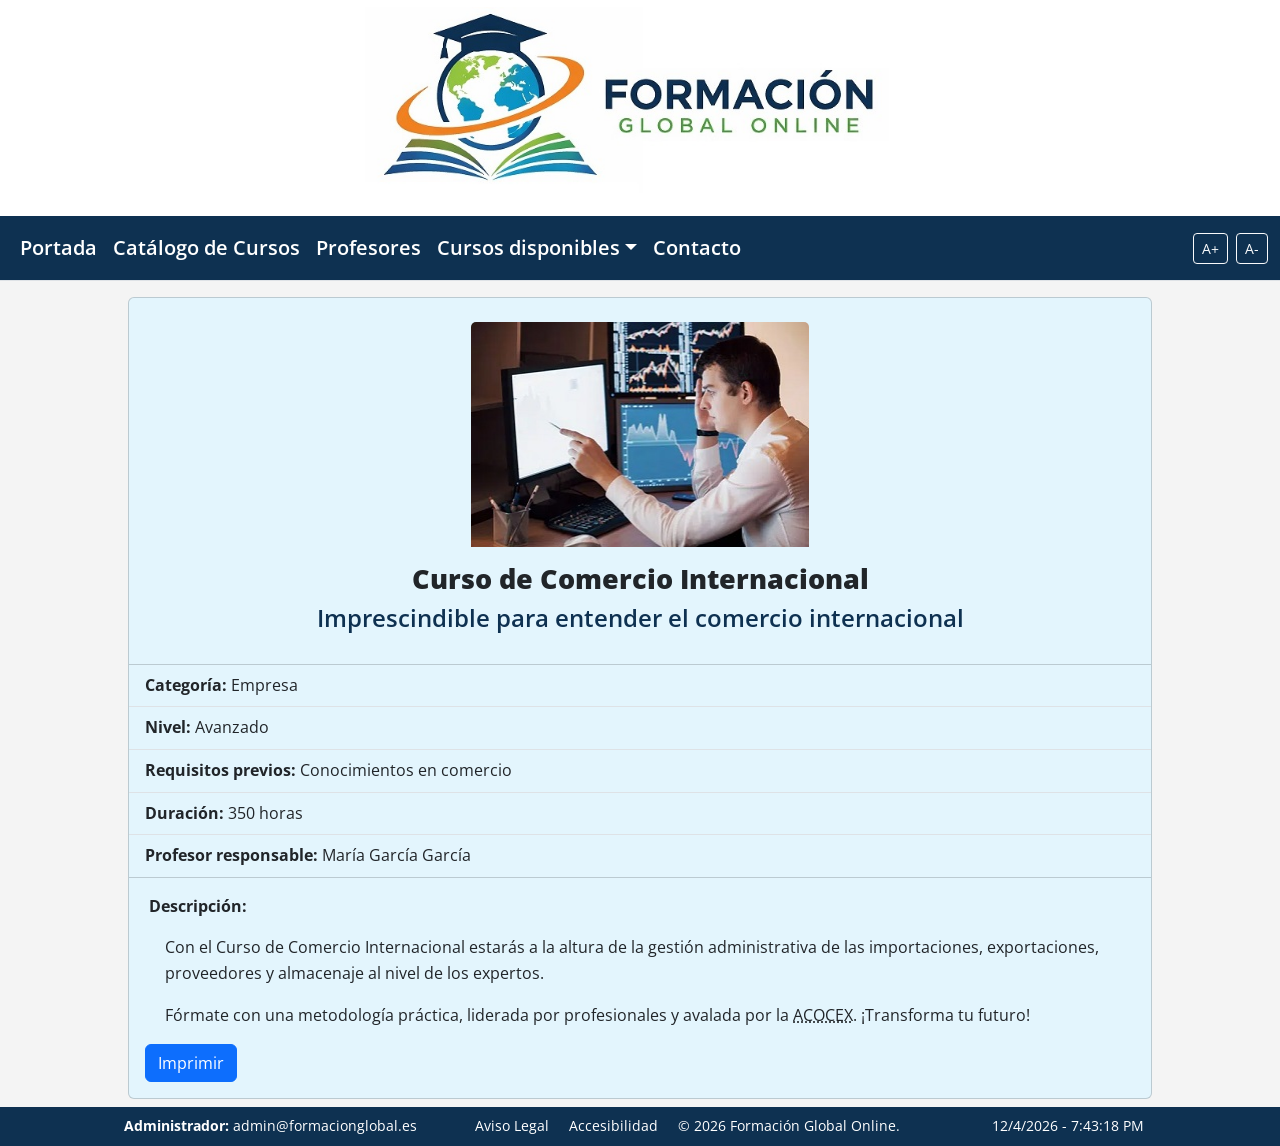
<file: curso_detalle_5.html>
<!DOCTYPE html>
<html lang="es">
	<head>		
		<meta name="author" content="Noelia Cabezas">
		<meta name="description" content="Cursos de formación en línea">
		<meta name="keywords" content="cursos, formación, empresa, comercio, comercio internacional, importaciones, exportaciones, proveedores">
		<meta name="viewport" content="width=device-width, initial-scale=1.0">
		<meta charset="utf-8">		
		<title>Formación Global Online | Curso de Comercio Internacional</title>
		<!-- Importamos la fuente y el fichero CSS de estilos-->
		<link rel="preconnect" href="https://fonts.googleapis.com">
		<link rel="preconnect" href="https://fonts.gstatic.com" crossorigin>
		<link href="https://fonts.googleapis.com/css2?family=Open+Sans:ital,wght@0,300..800;1,300..800&display=swap" rel="stylesheet">
		<link href="https://cdn.jsdelivr.net/npm/bootstrap@5.3.8/dist/css/bootstrap.min.css" rel="stylesheet" integrity="sha384-sRIl4kxILFvY47J16cr9ZwB07vP4J8+LH7qKQnuqkuIAvNWLzeN8tE5YBujZqJLB" crossorigin="anonymous">
		<link href="style/estilos.css" rel="stylesheet" type="text/css">
		
		<!-- Para redes sociales -->
		<meta property="og:title" content="Comercio Internacional">	
	</head>
	<body>
		<header class="sticky-top bg-white border-bottom">
			<!-- Encabezado corporativo del sitio web -->
			<div>	
				<figure>
					<img src="img/logo_2.jpg" alt="Logo de Formación Global Online">
				</figure>				
			</div>	
			
			<nav class="navbar navbar-expand-lg navbar-dark fondo_corporativo_azul_marino">
				<div class="container-fluid">     
					<!-- Crea un botón de tres rayas horizontales para el diseño responsible si la pantalla es más pequeña, si pulsas se despliega el menú -->
					<button class="navbar-toggler" type="button" data-bs-toggle="collapse" data-bs-target="#menuNavegacion">
						<span class="navbar-toggler-icon"></span>
					</button>
					<!-- Elementos del menú -->
					<div class="collapse navbar-collapse" id="menuNavegacion">
						<ul class="navbar-nav me-auto">
							<li class="nav-item"><a class="nav-link text-white" href="index.html">Portada</a></li>
							<li class="nav-item"><a class="nav-link text-white" href="listado_cursos.html">Catálogo de Cursos</a></li>
							<li class="nav-item"><a class="nav-link text-white" href="profesores.html">Profesores</a></li>
							<!-- Desplegable de cursos individuales -->
							<li class="nav-item dropdown">
								<a class="nav-link dropdown-toggle text-white" href="#" role="button" data-bs-toggle="dropdown">Cursos disponibles</a>								
								<ul class="dropdown-menu dropdown-menu-dark fondo_corporativo_azul_marino ">
									<li><a class="dropdown-item text-white" href="curso_detalle_1.html">Hacking Ético</a></li>
									<li><a class="dropdown-item text-white" href="curso_detalle_2.html">Gestión de Empresas</a></li>
									<li><a class="dropdown-item text-white" href="curso_detalle_3.html">Diseño Industrial</a></li>
									<li><a class="dropdown-item text-white" href="curso_detalle_4.html">Alemán Básico</a></li>
									<li><a class="dropdown-item text-white" href="curso_detalle_5.html">Comercio Internacional</a></li>
									<li><a class="dropdown-item text-white" href="curso_detalle_6.html">Alemán Básico II</a></li>
									<li><a class="dropdown-item text-white" href="curso_detalle_7.html">Excel Avanzado</a></li>
									<li><a class="dropdown-item text-white" href="curso_detalle_8.html">Fundamentos de IA</a></li>
									<li><a class="dropdown-item text-white" href="curso_detalle_9.html">Diseñador Web</a></li>
								</ul>
							</li>
							<li class="nav-item"><a class="nav-link text-white" href="contacto.html">Contacto</a></li>
						</ul>                
						<!-- Botones tamaño de texto -->
						<div class="d-flex">
							<button id="btn-aumentar" class="btn btn-outline-light btn-sm me-2">A+</button>
							<button id="btn-disminuir" class="btn btn-outline-light btn-sm">A-</button>
						</div>
					</div>
				</div>
			</nav>
		</header>
		<main>
			<!-- Sección 1 -->
			<section id="curso_detalle">
				<div class="card mx-auto fondo_corporativo_azul_claro d-block mt-3" style="width: 80%">
					<img src="img/curso_5_logo.jpg" class="card-img-top mt-4" alt="Curso de Comercio Internacional" title="Curso de Comercio Internacional">
					<div class="card-body">
						<h2 class="card-title">Curso de Comercio Internacional</h2>
						<h3 class="card-text text-center">Imprescindible para entender el comercio internacional</h3>
					</div>
					<ul class="list-group list-group-flush">
						<li class="list-group-item fondo_corporativo_azul_claro"><span class="fw-bold">Categoría:</span> Empresa</li>
						<li class="list-group-item fondo_corporativo_azul_claro"><span class="fw-bold">Nivel:</span> Avanzado</li>
						<li class="list-group-item fondo_corporativo_azul_claro"><span class="fw-bold">Requisitos previos:</span> Conocimientos en comercio</li>
						<li class="list-group-item fondo_corporativo_azul_claro"><span class="fw-bold">Duración:</span> 350 horas</li>
						<li class="list-group-item fondo_corporativo_azul_claro"><span class="fw-bold">Profesor responsable:</span> María García García</li>						
					</ul>
					<div class="card-body">
						<p class="card-text px-1 fw-bold">Descripción:</p>
						<p class="card-text">Con el Curso de Comercio Internacional estarás a la altura de la gestión administrativa de las importaciones, exportaciones, proveedores y almacenaje al nivel de los expertos.</p>
						<p class="card-text">Fórmate con una metodología práctica, liderada por profesionales y avalada por la <abbr title="Asociación Española de Profesionales de Comercio Exterior">ACOCEX</abbr>. ¡Transforma tu futuro!</p>						
						<span class="btn btn-primary btn-imprimir">Imprimir</span>
					</div>
				</div>
			</section>						
		</main>
		<!-- Pie de página -->
		<footer class="fondo_corporativo_azul_marino text-white py-2 mt-2">
			<div class="container text-center">
				<div class="row align-items-center small">
					<!-- Datos Administrador -->
					<div class="col-md-4 mb-3 mb-md-0">
						<p class="mb-0"><strong>Administrador:</strong> admin@formacionglobal.es</p>						
					</div>

					<!-- Accesibilidad y Legal -->
					<div class="col-md-5 mb-3 mb-md-0">
						<a href="#" data-bs-toggle="modal" data-bs-target="#modalLegal" class="text-white text-decoration-none me-3">Aviso Legal</a>
						<a href="#" data-bs-toggle="modal" data-bs-target="#modalAccesibilidad" class="text-white text-decoration-none me-3">Accesibilidad</a>
						<span>&copy; 2026 Formación Global Online.</span>
					</div>

					<!-- Fecha y Hora (Interactividad JS) -->
					<div class="col-md-3">
						<span id="txt-fecha"></span>												
					</div>
				</div>
			</div>			
		</footer>
		<!-- Aviso Legal-->
		<div class="modal fade" id="modalLegal" tabindex="-1" aria-hidden="true">
			<div class="modal-dialog modal-lg"> 
				<div class="modal-content">
					<div class="modal-header fondo_corporativo_azul_marino text-white">
						<h1 class="modal-title text-white" id="modalLegalLabel">Aviso Legal - Formación Global Online</h1>
						<button type="button" class="btn-close btn-close-white" data-bs-dismiss="modal" aria-label="Cerrar"></button>
					</div>
					<div class="modal-body" style="max-height: 400px; overflow-y: auto;">
						<div class="card shadow-sm card-accesibilidad">
							<div class="card-body p-5">		
								<div class="mb-4">
									<h1 class="display-6 fw-bold text-dark">Aviso Legal</h1>
									<p class="text-muted">Bienvenido a la página de información legal de <span class="fw-bold">Formación Global Online.</span></p>
									<hr>
								</div>								
								<div class="texto-contenido">
									<h2 class="mt-4">1. DATOS IDENTIFICATIVOS</h2>						
									<p>En cumplimiento con el deber de información recogido en el artículo 10 de la Ley 34/2002, de 11 de julio, de Servicios de la Sociedad de la Información y del Comercio Electrónico, se reflejan los siguientes datos: la empresa titular de dominio web es Formación Global Online (en adelante, la Empresa), con domicilio a estos efectos en Calle de la Innovación Educativa, nº 10, Madrid, C.P. 28045. Correo electrónico de contacto: secretaria@formacionglobalonline.es.</p>
									<h2 class="mt-4">2. PROTECCIÓN DE DATOS (RGPD)</h2>
									<p>Los datos recogidos en nuestro formulario de contacto se tratan con la finalidad de gestionar consultas académicas. Usted tiene derecho a acceder, rectificar y suprimir sus datos escribiendo a <a href="mailto:protecciondatos@formacionglobalonline.es">protecciondatos@formacionglobalonline.es</a>.</p>
									<h2 class="mt-4">3. PROPIEDAD INTELECTUAL</h2>
									<p>Todos los contenidos del sitio (textos, tablas de cursos, logotipos) son propiedad de la Empresa. Queda prohibida su reproducción sin permiso previo.</p>
									<h2 class="mt-4">4. EXCLUSIÓN DE RESPONSABILIDAD</h2>
									<p>La Empresa no se hace responsable de los daños que pudieran derivarse de interferencias, omisiones, virus informáticos o desconexiones en el funcionamiento de este sistema electrónico, motivadas por causas ajenas a Formación Global Online.</p>
									<h2 class="mt-4">5. ACEPTACIÓN Y CONSENTIMIENTO</h2>
									<p>El Usuario declara haber sido informado de las condiciones sobre protección de datos de carácter personal, aceptando y consintiendo el tratamiento de los mismos por parte de Formación Global Online en la forma y para las finalidades indicadas en la presente Política de Privacidad.</p>																		
								</div>								
								<div class="text-center mt-5">
									<small>Última actualización: 19 de febrero de 2026</small>
								</div>
							</div>
						</div>						
					</div>
					<div class="modal-footer">
						<button type="button" class="btn btn-primary" data-bs-dismiss="modal">Cerrar</button>
					</div>
				</div>
			</div>
		</div>
		<!-- Accesibilidad-->
		<div class="modal fade" id="modalAccesibilidad" tabindex="-1" aria-hidden="true">
			<div class="modal-dialog modal-lg"> 
				<div class="modal-content">
					<div class="modal-header  fondo_corporativo_azul_marino text-white">
						<h1 class="modal-title text-white" id="modalAccesibilidadLabel">Política de Accesibilidad - Formación Global Online</h1>
						<button type="button" class="btn-close btn-close-white" data-bs-dismiss="modal" aria-label="Cerrar"></button>
					</div>
					<div class="modal-body" style="max-height: 400px; overflow-y: auto;">						
						<div class="card shadow-sm card-accesibilidad">
							<div class="card-body p-5">	
								<div class="mb-4">
									<h1 class="display-6 fw-bold text-dark">Política de Accesibilidad</h1>
									<p class="text-muted">Compromiso con la inclusión digital de <strong>Formación Global Online</strong>.</p>
									<hr>
								</div>
								<div class="texto-contenido">
									<p>En <strong>Formación Global Online</strong>, trabajamos para que nuestra plataforma de cursos y formularios sean accesibles para todos, independientemente de sus capacidades físicas o técnicas.</p>
									<h2 class="mt-4"><span class="seccion-icono">⌨️</span>Navegación por teclado</h2>
									<p>Hemos optimizado nuestro sitio para que puedas navegar por la tabla de cursos y completar el formulario de contacto utilizando únicamente la tecla <strong>Tabulador</strong>.</p>
									<h2 class="mt-4"><span class="seccion-icono">🎨</span>Contraste y Diseño</h2>
									<p>El diseño utiliza contrastes de color adecuados para facilitar la lectura a personas con baja visión y se adapta perfectamente al zoom del navegador hasta un 200% sin perder funcionalidad.</p>
									<h2 class="mt-4"><span class="seccion-icono">🔊</span>Lectores de Pantalla</h2>
									<p>Nuestros campos de formulario incluyen etiquetas descriptivas y atributos <code>aria-label</code> para asegurar que el software de lectura de pantalla pueda guiarte correctamente durante el proceso.</p>
									<!-- Cuadro de contacto rápido -->
									<div class="alert alert-success mt-5 border-0 shadow-sm">
										<h3 class="alert-heading">¿Has encontrado alguna barrera?</h3>
										<p class="mb-0">Si tienes dificultades para acceder a algún contenido, por favor escríbenos a: 
											<a href="mailto:accesibilidad@formacionglobalonline.es" class="fw-bold text-success text-decoration-none">accesibilidad@formacionglobalonline.es</a>
										</p>
									</div>
								</div>
								<div class="mt-5 d-flex justify-content-between align-items-center">
									<small class="text-muted italic">Versión 1.0 - Febrero 2026</small>
								</div>
							</div>
						</div>
					</div>
					<div class="modal-footer">
						<button type="button" class="btn btn-primary" data-bs-dismiss="modal">Cerrar</button>
					</div>
				</div>
			</div>
		</div>
		<script src="https://cdn.jsdelivr.net/npm/bootstrap@5.3.8/dist/js/bootstrap.bundle.min.js" integrity="sha384-FKyoEForCGlyvwx9Hj09JcYn3nv7wiPVlz7YYwJrWVcXK/BmnVDxM+D2scQbITxI" crossorigin="anonymous"></script>
		<script src="https://code.jquery.com/jquery-3.7.1.js" integrity="sha256-eKhayi8LEQwp4NKxN+CfCh+3qOVUtJn3QNZ0TciWLP4=" crossorigin="anonymous"></script>
		<script src="scripts/scr_comunes.js"></script>	
		<script src="scripts/scr_curso_detalle.js"></script>
	</body>
</html>
</file>
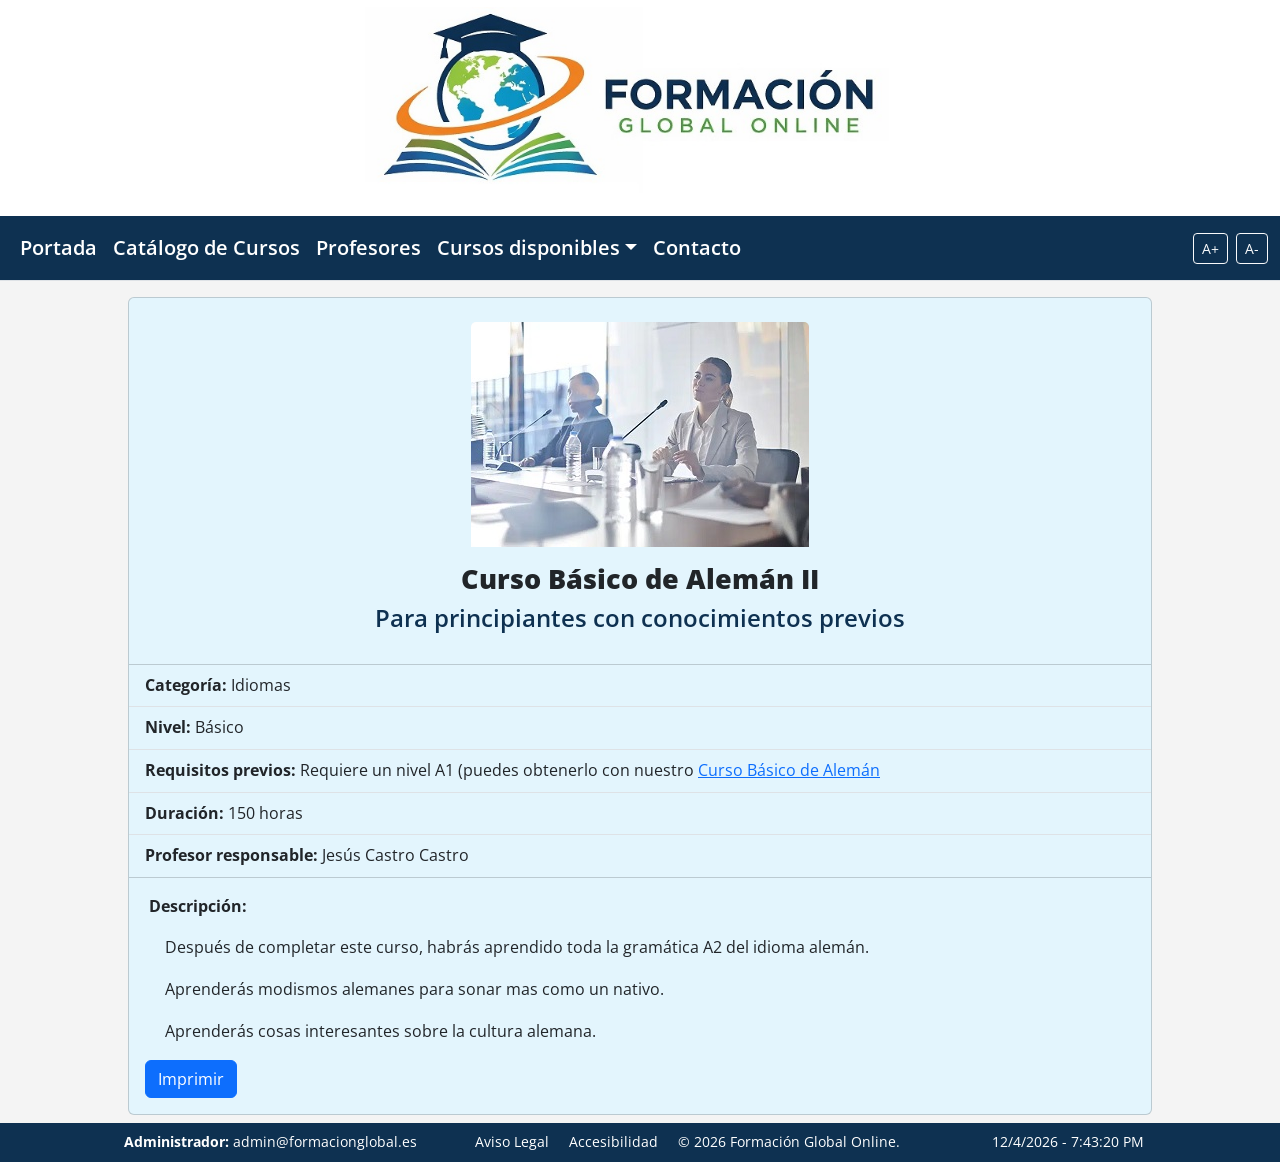
<file: curso_detalle_6.html>
<!DOCTYPE html>
<html lang="es">
	<head>		
		<meta name="author" content="Noelia Cabezas">
		<meta name="description" content="Cursos de formación en línea">
		<meta name="keywords" content="cursos, formación, idiomas, alemán, alemán A2, alemán básico">
		<meta name="viewport" content="width=device-width, initial-scale=1.0">
		<meta charset="utf-8">
		<title>Formación Global Online | Curso Básico de Alemán II</title>
		<!-- Importamos la fuente y el fichero CSS de estilos-->
		<link rel="preconnect" href="https://fonts.googleapis.com">
		<link rel="preconnect" href="https://fonts.gstatic.com" crossorigin>
		<link href="https://fonts.googleapis.com/css2?family=Open+Sans:ital,wght@0,300..800;1,300..800&display=swap" rel="stylesheet">
		<link href="https://cdn.jsdelivr.net/npm/bootstrap@5.3.8/dist/css/bootstrap.min.css" rel="stylesheet" integrity="sha384-sRIl4kxILFvY47J16cr9ZwB07vP4J8+LH7qKQnuqkuIAvNWLzeN8tE5YBujZqJLB" crossorigin="anonymous">
		<link href="style/estilos.css" rel="stylesheet" type="text/css">
		
		<!-- Para redes sociales -->
		<meta property="og:title" content="Alemán Básico A2">		
	</head>
	<body>
		<header class="sticky-top bg-white border-bottom">
			<!-- Encabezado corporativo del sitio web -->
			<div>	
				<figure>
					<img src="img/logo_2.jpg" alt="Logo de Formación Global Online">
				</figure>				
			</div>	
			
			<nav class="navbar navbar-expand-lg navbar-dark fondo_corporativo_azul_marino">
				<div class="container-fluid">     
					<!-- Crea un botón de tres rayas horizontales para el diseño responsible si la pantalla es más pequeña, si pulsas se despliega el menú -->
					<button class="navbar-toggler" type="button" data-bs-toggle="collapse" data-bs-target="#menuNavegacion">
						<span class="navbar-toggler-icon"></span>
					</button>
					<!-- Elementos del menú -->
					<div class="collapse navbar-collapse" id="menuNavegacion">
						<ul class="navbar-nav me-auto">
							<li class="nav-item"><a class="nav-link text-white" href="index.html">Portada</a></li>
							<li class="nav-item"><a class="nav-link text-white" href="listado_cursos.html">Catálogo de Cursos</a></li>
							<li class="nav-item"><a class="nav-link text-white" href="profesores.html">Profesores</a></li>
							<!-- Desplegable de cursos individuales -->
							<li class="nav-item dropdown">
								<a class="nav-link dropdown-toggle text-white" href="#" role="button" data-bs-toggle="dropdown">Cursos disponibles</a>								
								<ul class="dropdown-menu dropdown-menu-dark fondo_corporativo_azul_marino ">
									<li><a class="dropdown-item text-white" href="curso_detalle_1.html">Hacking Ético</a></li>
									<li><a class="dropdown-item text-white" href="curso_detalle_2.html">Gestión de Empresas</a></li>
									<li><a class="dropdown-item text-white" href="curso_detalle_3.html">Diseño Industrial</a></li>
									<li><a class="dropdown-item text-white" href="curso_detalle_4.html">Alemán Básico</a></li>
									<li><a class="dropdown-item text-white" href="curso_detalle_5.html">Comercio Internacional</a></li>
									<li><a class="dropdown-item text-white" href="curso_detalle_6.html">Alemán Básico II</a></li>
									<li><a class="dropdown-item text-white" href="curso_detalle_7.html">Excel Avanzado</a></li>
									<li><a class="dropdown-item text-white" href="curso_detalle_8.html">Fundamentos de IA</a></li>
									<li><a class="dropdown-item text-white" href="curso_detalle_9.html">Diseñador Web</a></li>
								</ul>
							</li>
							<li class="nav-item"><a class="nav-link text-white" href="contacto.html">Contacto</a></li>
						</ul>                
						<!-- Botones tamaño de texto -->
						<div class="d-flex">
							<button id="btn-aumentar" class="btn btn-outline-light btn-sm me-2">A+</button>
							<button id="btn-disminuir" class="btn btn-outline-light btn-sm">A-</button>
						</div>
					</div>
				</div>
			</nav>
		</header>
		<main>
			<!-- Sección 1 -->
			<section id="curso_detalle">
				<div class="card mx-auto fondo_corporativo_azul_claro d-block mt-3" style="width: 80%">
					<img src="img/curso_6_logo.jpg" class="card-img-top mt-4" alt="Curso Básico de Alemán II" title="Curso Básico de Alemán II">
					<div class="card-body">
						<h2 class="card-title">Curso Básico de Alemán II</h2>
						<h3 class="card-text text-center">Para principiantes con conocimientos previos</h3>
					</div>
					<ul class="list-group list-group-flush">
						<li class="list-group-item fondo_corporativo_azul_claro"><span class="fw-bold">Categoría:</span> Idiomas</li>
						<li class="list-group-item fondo_corporativo_azul_claro"><span class="fw-bold">Nivel:</span> Básico</li>
						<li class="list-group-item fondo_corporativo_azul_claro"><span class="fw-bold">Requisitos previos:</span> Requiere un nivel A1 (puedes obtenerlo con nuestro <a href="curso_detalle_4.html" title="Curso Básico de Alemán">Curso Básico de Alemán</a></li>
						<li class="list-group-item fondo_corporativo_azul_claro"><span class="fw-bold">Duración:</span> 150 horas</li>
						<li class="list-group-item fondo_corporativo_azul_claro"><span class="fw-bold">Profesor responsable:</span> Jesús Castro Castro</li>						
					</ul>
					<div class="card-body">
						<p class="card-text px-1 fw-bold">Descripción:</p>
						<p class="card-text">Después de completar este curso, habrás aprendido toda la gramática A2 del idioma alemán.</p>
						<p class="card-text">Aprenderás modismos alemanes para sonar mas como un nativo.</p>		
						<p class="card-text">Aprenderás cosas interesantes sobre la cultura alemana.</p>
						<span class="btn btn-primary btn-imprimir">Imprimir</span>
					</div>
				</div>
			</section>						
		</main>
		<!-- Pie de página -->
		<footer class="fondo_corporativo_azul_marino text-white py-2 mt-2">
			<div class="container text-center">
				<div class="row align-items-center small">
					<!-- Datos Administrador -->
					<div class="col-md-4 mb-3 mb-md-0">
						<p class="mb-0"><strong>Administrador:</strong> admin@formacionglobal.es</p>						
					</div>

					<!-- Accesibilidad y Legal -->
					<div class="col-md-5 mb-3 mb-md-0">
						<a href="#" data-bs-toggle="modal" data-bs-target="#modalLegal" class="text-white text-decoration-none me-3">Aviso Legal</a>
						<a href="#" data-bs-toggle="modal" data-bs-target="#modalAccesibilidad" class="text-white text-decoration-none me-3">Accesibilidad</a>
						<span>&copy; 2026 Formación Global Online.</span>
					</div>

					<!-- Fecha y Hora (Interactividad JS) -->
					<div class="col-md-3">
						<span id="txt-fecha"></span>												
					</div>
				</div>
			</div>			
		</footer>
		<!-- Aviso Legal-->
		<div class="modal fade" id="modalLegal" tabindex="-1" aria-hidden="true">
			<div class="modal-dialog modal-lg"> 
				<div class="modal-content">
					<div class="modal-header fondo_corporativo_azul_marino text-white">
						<h1 class="modal-title text-white" id="modalLegalLabel">Aviso Legal - Formación Global Online</h1>
						<button type="button" class="btn-close btn-close-white" data-bs-dismiss="modal" aria-label="Cerrar"></button>
					</div>
					<div class="modal-body" style="max-height: 400px; overflow-y: auto;">
						<div class="card shadow-sm card-accesibilidad">
							<div class="card-body p-5">		
								<div class="mb-4">
									<h1 class="display-6 fw-bold text-dark">Aviso Legal</h1>
									<p class="text-muted">Bienvenido a la página de información legal de <span class="fw-bold">Formación Global Online.</span></p>
									<hr>
								</div>								
								<div class="texto-contenido">
									<h2 class="mt-4">1. DATOS IDENTIFICATIVOS</h2>						
									<p>En cumplimiento con el deber de información recogido en el artículo 10 de la Ley 34/2002, de 11 de julio, de Servicios de la Sociedad de la Información y del Comercio Electrónico, se reflejan los siguientes datos: la empresa titular de dominio web es Formación Global Online (en adelante, la Empresa), con domicilio a estos efectos en Calle de la Innovación Educativa, nº 10, Madrid, C.P. 28045. Correo electrónico de contacto: secretaria@formacionglobalonline.es.</p>
									<h2 class="mt-4">2. PROTECCIÓN DE DATOS (RGPD)</h2>
									<p>Los datos recogidos en nuestro formulario de contacto se tratan con la finalidad de gestionar consultas académicas. Usted tiene derecho a acceder, rectificar y suprimir sus datos escribiendo a <a href="mailto:protecciondatos@formacionglobalonline.es">protecciondatos@formacionglobalonline.es</a>.</p>
									<h2 class="mt-4">3. PROPIEDAD INTELECTUAL</h2>
									<p>Todos los contenidos del sitio (textos, tablas de cursos, logotipos) son propiedad de la Empresa. Queda prohibida su reproducción sin permiso previo.</p>
									<h2 class="mt-4">4. EXCLUSIÓN DE RESPONSABILIDAD</h2>
									<p>La Empresa no se hace responsable de los daños que pudieran derivarse de interferencias, omisiones, virus informáticos o desconexiones en el funcionamiento de este sistema electrónico, motivadas por causas ajenas a Formación Global Online.</p>
									<h2 class="mt-4">5. ACEPTACIÓN Y CONSENTIMIENTO</h2>
									<p>El Usuario declara haber sido informado de las condiciones sobre protección de datos de carácter personal, aceptando y consintiendo el tratamiento de los mismos por parte de Formación Global Online en la forma y para las finalidades indicadas en la presente Política de Privacidad.</p>																		
								</div>								
								<div class="text-center mt-5">
									<small>Última actualización: 19 de febrero de 2026</small>
								</div>
							</div>
						</div>						
					</div>
					<div class="modal-footer">
						<button type="button" class="btn btn-primary" data-bs-dismiss="modal">Cerrar</button>
					</div>
				</div>
			</div>
		</div>
		<!-- Accesibilidad-->
		<div class="modal fade" id="modalAccesibilidad" tabindex="-1" aria-hidden="true">
			<div class="modal-dialog modal-lg"> 
				<div class="modal-content">
					<div class="modal-header  fondo_corporativo_azul_marino text-white">
						<h1 class="modal-title text-white" id="modalAccesibilidadLabel">Política de Accesibilidad - Formación Global Online</h1>
						<button type="button" class="btn-close btn-close-white" data-bs-dismiss="modal" aria-label="Cerrar"></button>
					</div>
					<div class="modal-body" style="max-height: 400px; overflow-y: auto;">						
						<div class="card shadow-sm card-accesibilidad">
							<div class="card-body p-5">	
								<div class="mb-4">
									<h1 class="display-6 fw-bold text-dark">Política de Accesibilidad</h1>
									<p class="text-muted">Compromiso con la inclusión digital de <strong>Formación Global Online</strong>.</p>
									<hr>
								</div>
								<div class="texto-contenido">
									<p>En <strong>Formación Global Online</strong>, trabajamos para que nuestra plataforma de cursos y formularios sean accesibles para todos, independientemente de sus capacidades físicas o técnicas.</p>
									<h2 class="mt-4"><span class="seccion-icono">⌨️</span>Navegación por teclado</h2>
									<p>Hemos optimizado nuestro sitio para que puedas navegar por la tabla de cursos y completar el formulario de contacto utilizando únicamente la tecla <strong>Tabulador</strong>.</p>
									<h2 class="mt-4"><span class="seccion-icono">🎨</span>Contraste y Diseño</h2>
									<p>El diseño utiliza contrastes de color adecuados para facilitar la lectura a personas con baja visión y se adapta perfectamente al zoom del navegador hasta un 200% sin perder funcionalidad.</p>
									<h2 class="mt-4"><span class="seccion-icono">🔊</span>Lectores de Pantalla</h2>
									<p>Nuestros campos de formulario incluyen etiquetas descriptivas y atributos <code>aria-label</code> para asegurar que el software de lectura de pantalla pueda guiarte correctamente durante el proceso.</p>
									<!-- Cuadro de contacto rápido -->
									<div class="alert alert-success mt-5 border-0 shadow-sm">
										<h3 class="alert-heading">¿Has encontrado alguna barrera?</h3>
										<p class="mb-0">Si tienes dificultades para acceder a algún contenido, por favor escríbenos a: 
											<a href="mailto:accesibilidad@formacionglobalonline.es" class="fw-bold text-success text-decoration-none">accesibilidad@formacionglobalonline.es</a>
										</p>
									</div>
								</div>
								<div class="mt-5 d-flex justify-content-between align-items-center">
									<small class="text-muted italic">Versión 1.0 - Febrero 2026</small>
								</div>
							</div>
						</div>
					</div>
					<div class="modal-footer">
						<button type="button" class="btn btn-primary" data-bs-dismiss="modal">Cerrar</button>
					</div>
				</div>
			</div>
		</div>
		<script src="https://cdn.jsdelivr.net/npm/bootstrap@5.3.8/dist/js/bootstrap.bundle.min.js" integrity="sha384-FKyoEForCGlyvwx9Hj09JcYn3nv7wiPVlz7YYwJrWVcXK/BmnVDxM+D2scQbITxI" crossorigin="anonymous"></script>
		<script src="https://code.jquery.com/jquery-3.7.1.js" integrity="sha256-eKhayi8LEQwp4NKxN+CfCh+3qOVUtJn3QNZ0TciWLP4=" crossorigin="anonymous"></script>
		<script src="scripts/scr_comunes.js"></script>
		<script src="scripts/scr_curso_detalle.js"></script>		
	</body>
</html>
</file>
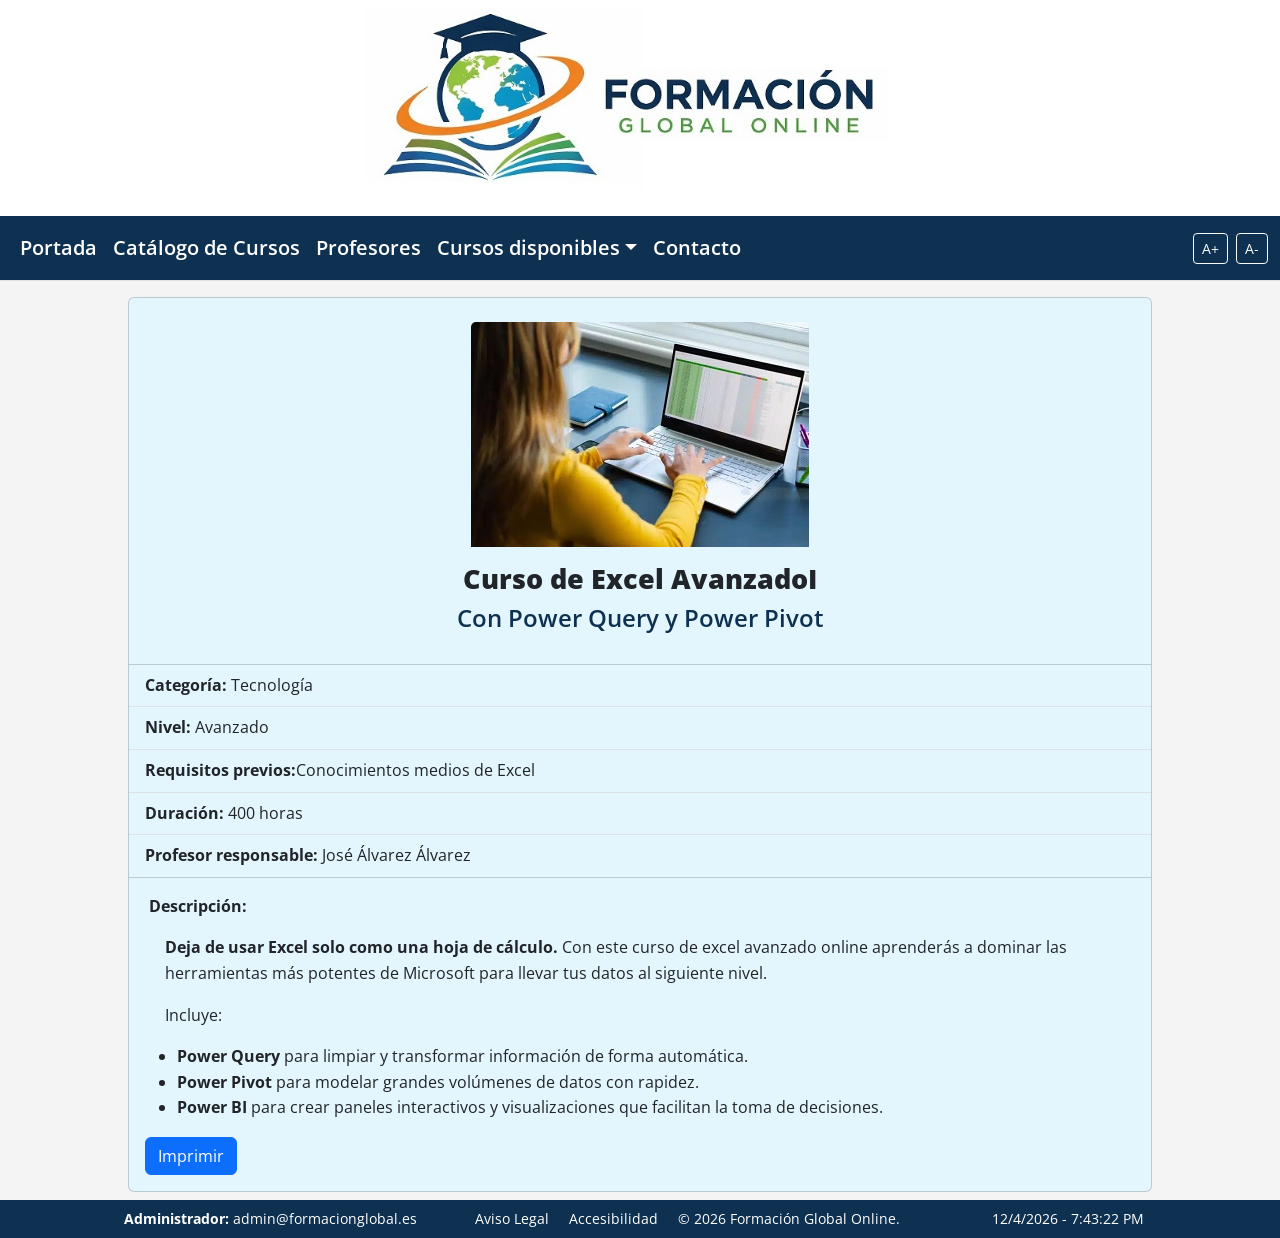
<file: curso_detalle_7.html>
<!DOCTYPE html>
<html lang="es">
	<head>		
		<meta name="author" content="Noelia Cabezas">
		<meta name="description" content="Cursos de formación en línea">
		<meta name="keywords" content="cursos, formación, tecnología, Excel, Power Query, Power Pivot, Power BI">
		<meta name="viewport" content="width=device-width, initial-scale=1.0">
		<meta charset="utf-8">
		<title>Formación Global Online | Curso de Excel Avanzado</title>
		<!-- Importamos la fuente y el fichero CSS de estilos-->
		<link rel="preconnect" href="https://fonts.googleapis.com">
		<link rel="preconnect" href="https://fonts.gstatic.com" crossorigin>
		<link href="https://fonts.googleapis.com/css2?family=Open+Sans:ital,wght@0,300..800;1,300..800&display=swap" rel="stylesheet">
		<link href="https://cdn.jsdelivr.net/npm/bootstrap@5.3.8/dist/css/bootstrap.min.css" rel="stylesheet" integrity="sha384-sRIl4kxILFvY47J16cr9ZwB07vP4J8+LH7qKQnuqkuIAvNWLzeN8tE5YBujZqJLB" crossorigin="anonymous">
		<link href="style/estilos.css" rel="stylesheet" type="text/css">
		
		<!-- Para redes sociales -->
		<meta property="og:title" content="Excel Avanzado">	
	</head>
	<body>
		<header class="sticky-top bg-white border-bottom">
			<!-- Encabezado corporativo del sitio web -->
			<div>	
				<figure>
					<img src="img/logo_2.jpg" alt="Logo de Formación Global Online">
				</figure>				
			</div>	
			
			<nav class="navbar navbar-expand-lg navbar-dark fondo_corporativo_azul_marino">
				<div class="container-fluid">     
					<!-- Crea un botón de tres rayas horizontales para el diseño responsible si la pantalla es más pequeña, si pulsas se despliega el menú -->
					<button class="navbar-toggler" type="button" data-bs-toggle="collapse" data-bs-target="#menuNavegacion">
						<span class="navbar-toggler-icon"></span>
					</button>
					<!-- Elementos del menú -->
					<div class="collapse navbar-collapse" id="menuNavegacion">
						<ul class="navbar-nav me-auto">
							<li class="nav-item"><a class="nav-link text-white" href="index.html">Portada</a></li>
							<li class="nav-item"><a class="nav-link text-white" href="listado_cursos.html">Catálogo de Cursos</a></li>
							<li class="nav-item"><a class="nav-link text-white" href="profesores.html">Profesores</a></li>
							<!-- Desplegable de cursos individuales -->
							<li class="nav-item dropdown">
								<a class="nav-link dropdown-toggle text-white" href="#" role="button" data-bs-toggle="dropdown">Cursos disponibles</a>								
								<ul class="dropdown-menu dropdown-menu-dark fondo_corporativo_azul_marino ">
									<li><a class="dropdown-item text-white" href="curso_detalle_1.html">Hacking Ético</a></li>
									<li><a class="dropdown-item text-white" href="curso_detalle_2.html">Gestión de Empresas</a></li>
									<li><a class="dropdown-item text-white" href="curso_detalle_3.html">Diseño Industrial</a></li>
									<li><a class="dropdown-item text-white" href="curso_detalle_4.html">Alemán Básico</a></li>
									<li><a class="dropdown-item text-white" href="curso_detalle_5.html">Comercio Internacional</a></li>
									<li><a class="dropdown-item text-white" href="curso_detalle_6.html">Alemán Básico II</a></li>
									<li><a class="dropdown-item text-white" href="curso_detalle_7.html">Excel Avanzado</a></li>
									<li><a class="dropdown-item text-white" href="curso_detalle_8.html">Fundamentos de IA</a></li>
									<li><a class="dropdown-item text-white" href="curso_detalle_9.html">Diseñador Web</a></li>
								</ul>
							</li>
							<li class="nav-item"><a class="nav-link text-white" href="contacto.html">Contacto</a></li>
						</ul>                
						<!-- Botones tamaño de texto -->
						<div class="d-flex">
							<button id="btn-aumentar" class="btn btn-outline-light btn-sm me-2">A+</button>
							<button id="btn-disminuir" class="btn btn-outline-light btn-sm">A-</button>
						</div>
					</div>
				</div>
			</nav>
		</header>
		<main>
			<!-- Sección 1 -->
			<section id="curso_detalle">
				<div class="card mx-auto fondo_corporativo_azul_claro d-block mt-3" style="width: 80%">
					<img src="img/curso_7_logo.jpg" class="card-img-top mt-4" alt="Curso de Excel Avanzado" title="Curso de Excel Avanzado">
					<div class="card-body">
						<h2 class="card-title">Curso de Excel AvanzadoI</h2>
						<h3 class="card-text text-center">Con Power Query y Power Pivot</h3>
					</div>
					<ul class="list-group list-group-flush">
						<li class="list-group-item fondo_corporativo_azul_claro"><span class="fw-bold">Categoría:</span> Tecnología</li>
						<li class="list-group-item fondo_corporativo_azul_claro"><span class="fw-bold">Nivel:</span> Avanzado</li>
						<li class="list-group-item fondo_corporativo_azul_claro"><span class="fw-bold">Requisitos previos:</span>Conocimientos medios de Excel</li>
						<li class="list-group-item fondo_corporativo_azul_claro"><span class="fw-bold">Duración:</span> 400 horas</li>
						<li class="list-group-item fondo_corporativo_azul_claro"><span class="fw-bold">Profesor responsable:</span> José Álvarez Álvarez</li>						
					</ul>
					<div class="card-body">
						<p class="card-text px-1 fw-bold">Descripción:</p>
						<p class="card-text"><span class="fw-bold">Deja de usar Excel solo como una hoja de cálculo.</span>  Con este curso de excel avanzado online aprenderás a dominar las herramientas más potentes de Microsoft para llevar tus datos al siguiente nivel.</p>
						<p class="card-text">Incluye:</p>								
						<ul class="vinneta-circulo">
							<li class="card-text"><span class="fw-bold">Power Query</span> para limpiar y transformar información de forma automática.</li>
							<li class="card-text"><span class="fw-bold">Power Pivot</span> para modelar grandes volúmenes de datos con rapidez.</li>
							<li class="card-text"><span class="fw-bold">Power BI</span> para crear paneles interactivos y visualizaciones que facilitan la toma de decisiones.</li>
						</ul>
						<span class="btn btn-primary btn-imprimir">Imprimir</span>
					</div>
				</div>				
			</section>						
		</main>
				<!-- Pie de página -->
		<footer class="fondo_corporativo_azul_marino text-white py-2 mt-2">
			<div class="container text-center">
				<div class="row align-items-center small">
					<!-- Datos Administrador -->
					<div class="col-md-4 mb-3 mb-md-0">
						<p class="mb-0"><strong>Administrador:</strong> admin@formacionglobal.es</p>						
					</div>

					<!-- Accesibilidad y Legal -->
					<div class="col-md-5 mb-3 mb-md-0">
						<a href="#" data-bs-toggle="modal" data-bs-target="#modalLegal" class="text-white text-decoration-none me-3">Aviso Legal</a>
						<a href="#" data-bs-toggle="modal" data-bs-target="#modalAccesibilidad" class="text-white text-decoration-none me-3">Accesibilidad</a>
						<span>&copy; 2026 Formación Global Online.</span>
					</div>

					<!-- Fecha y Hora (Interactividad JS) -->
					<div class="col-md-3">
						<span id="txt-fecha"></span>												
					</div>
				</div>
			</div>			
		</footer>
		<!-- Aviso Legal-->
		<div class="modal fade" id="modalLegal" tabindex="-1" aria-hidden="true">
			<div class="modal-dialog modal-lg"> 
				<div class="modal-content">
					<div class="modal-header fondo_corporativo_azul_marino text-white">
						<h1 class="modal-title text-white" id="modalLegalLabel">Aviso Legal - Formación Global Online</h1>
						<button type="button" class="btn-close btn-close-white" data-bs-dismiss="modal" aria-label="Cerrar"></button>
					</div>
					<div class="modal-body" style="max-height: 400px; overflow-y: auto;">
						<div class="card shadow-sm card-accesibilidad">
							<div class="card-body p-5">		
								<div class="mb-4">
									<h1 class="display-6 fw-bold text-dark">Aviso Legal</h1>
									<p class="text-muted">Bienvenido a la página de información legal de <span class="fw-bold">Formación Global Online.</span></p>
									<hr>
								</div>								
								<div class="texto-contenido">
									<h2 class="mt-4">1. DATOS IDENTIFICATIVOS</h2>						
									<p>En cumplimiento con el deber de información recogido en el artículo 10 de la Ley 34/2002, de 11 de julio, de Servicios de la Sociedad de la Información y del Comercio Electrónico, se reflejan los siguientes datos: la empresa titular de dominio web es Formación Global Online (en adelante, la Empresa), con domicilio a estos efectos en Calle de la Innovación Educativa, nº 10, Madrid, C.P. 28045. Correo electrónico de contacto: secretaria@formacionglobalonline.es.</p>
									<h2 class="mt-4">2. PROTECCIÓN DE DATOS (RGPD)</h2>
									<p>Los datos recogidos en nuestro formulario de contacto se tratan con la finalidad de gestionar consultas académicas. Usted tiene derecho a acceder, rectificar y suprimir sus datos escribiendo a <a href="mailto:protecciondatos@formacionglobalonline.es">protecciondatos@formacionglobalonline.es</a>.</p>
									<h2 class="mt-4">3. PROPIEDAD INTELECTUAL</h2>
									<p>Todos los contenidos del sitio (textos, tablas de cursos, logotipos) son propiedad de la Empresa. Queda prohibida su reproducción sin permiso previo.</p>
									<h2 class="mt-4">4. EXCLUSIÓN DE RESPONSABILIDAD</h2>
									<p>La Empresa no se hace responsable de los daños que pudieran derivarse de interferencias, omisiones, virus informáticos o desconexiones en el funcionamiento de este sistema electrónico, motivadas por causas ajenas a Formación Global Online.</p>
									<h2 class="mt-4">5. ACEPTACIÓN Y CONSENTIMIENTO</h2>
									<p>El Usuario declara haber sido informado de las condiciones sobre protección de datos de carácter personal, aceptando y consintiendo el tratamiento de los mismos por parte de Formación Global Online en la forma y para las finalidades indicadas en la presente Política de Privacidad.</p>																		
								</div>								
								<div class="text-center mt-5">
									<small>Última actualización: 19 de febrero de 2026</small>
								</div>
							</div>
						</div>						
					</div>
					<div class="modal-footer">
						<button type="button" class="btn btn-primary" data-bs-dismiss="modal">Cerrar</button>
					</div>
				</div>
			</div>
		</div>
		<!-- Accesibilidad-->
		<div class="modal fade" id="modalAccesibilidad" tabindex="-1" aria-hidden="true">
			<div class="modal-dialog modal-lg"> 
				<div class="modal-content">
					<div class="modal-header  fondo_corporativo_azul_marino text-white">
						<h1 class="modal-title text-white" id="modalAccesibilidadLabel">Política de Accesibilidad - Formación Global Online</h1>
						<button type="button" class="btn-close btn-close-white" data-bs-dismiss="modal" aria-label="Cerrar"></button>
					</div>
					<div class="modal-body" style="max-height: 400px; overflow-y: auto;">						
						<div class="card shadow-sm card-accesibilidad">
							<div class="card-body p-5">	
								<div class="mb-4">
									<h1 class="display-6 fw-bold text-dark">Política de Accesibilidad</h1>
									<p class="text-muted">Compromiso con la inclusión digital de <strong>Formación Global Online</strong>.</p>
									<hr>
								</div>
								<div class="texto-contenido">
									<p>En <strong>Formación Global Online</strong>, trabajamos para que nuestra plataforma de cursos y formularios sean accesibles para todos, independientemente de sus capacidades físicas o técnicas.</p>
									<h2 class="mt-4"><span class="seccion-icono">⌨️</span>Navegación por teclado</h2>
									<p>Hemos optimizado nuestro sitio para que puedas navegar por la tabla de cursos y completar el formulario de contacto utilizando únicamente la tecla <strong>Tabulador</strong>.</p>
									<h2 class="mt-4"><span class="seccion-icono">🎨</span>Contraste y Diseño</h2>
									<p>El diseño utiliza contrastes de color adecuados para facilitar la lectura a personas con baja visión y se adapta perfectamente al zoom del navegador hasta un 200% sin perder funcionalidad.</p>
									<h2 class="mt-4"><span class="seccion-icono">🔊</span>Lectores de Pantalla</h2>
									<p>Nuestros campos de formulario incluyen etiquetas descriptivas y atributos <code>aria-label</code> para asegurar que el software de lectura de pantalla pueda guiarte correctamente durante el proceso.</p>
									<!-- Cuadro de contacto rápido -->
									<div class="alert alert-success mt-5 border-0 shadow-sm">
										<h3 class="alert-heading">¿Has encontrado alguna barrera?</h3>
										<p class="mb-0">Si tienes dificultades para acceder a algún contenido, por favor escríbenos a: 
											<a href="mailto:accesibilidad@formacionglobalonline.es" class="fw-bold text-success text-decoration-none">accesibilidad@formacionglobalonline.es</a>
										</p>
									</div>
								</div>
								<div class="mt-5 d-flex justify-content-between align-items-center">
									<small class="text-muted italic">Versión 1.0 - Febrero 2026</small>
								</div>
							</div>
						</div>
					</div>
					<div class="modal-footer">
						<button type="button" class="btn btn-primary" data-bs-dismiss="modal">Cerrar</button>
					</div>
				</div>
			</div>
		</div>
		<script src="https://cdn.jsdelivr.net/npm/bootstrap@5.3.8/dist/js/bootstrap.bundle.min.js" integrity="sha384-FKyoEForCGlyvwx9Hj09JcYn3nv7wiPVlz7YYwJrWVcXK/BmnVDxM+D2scQbITxI" crossorigin="anonymous"></script>
		<script src="https://code.jquery.com/jquery-3.7.1.js" integrity="sha256-eKhayi8LEQwp4NKxN+CfCh+3qOVUtJn3QNZ0TciWLP4=" crossorigin="anonymous"></script>
		<script src="scripts/scr_comunes.js"></script>
		<script src="scripts/scr_curso_detalle.js"></script>
	</body>
</html>
</file>
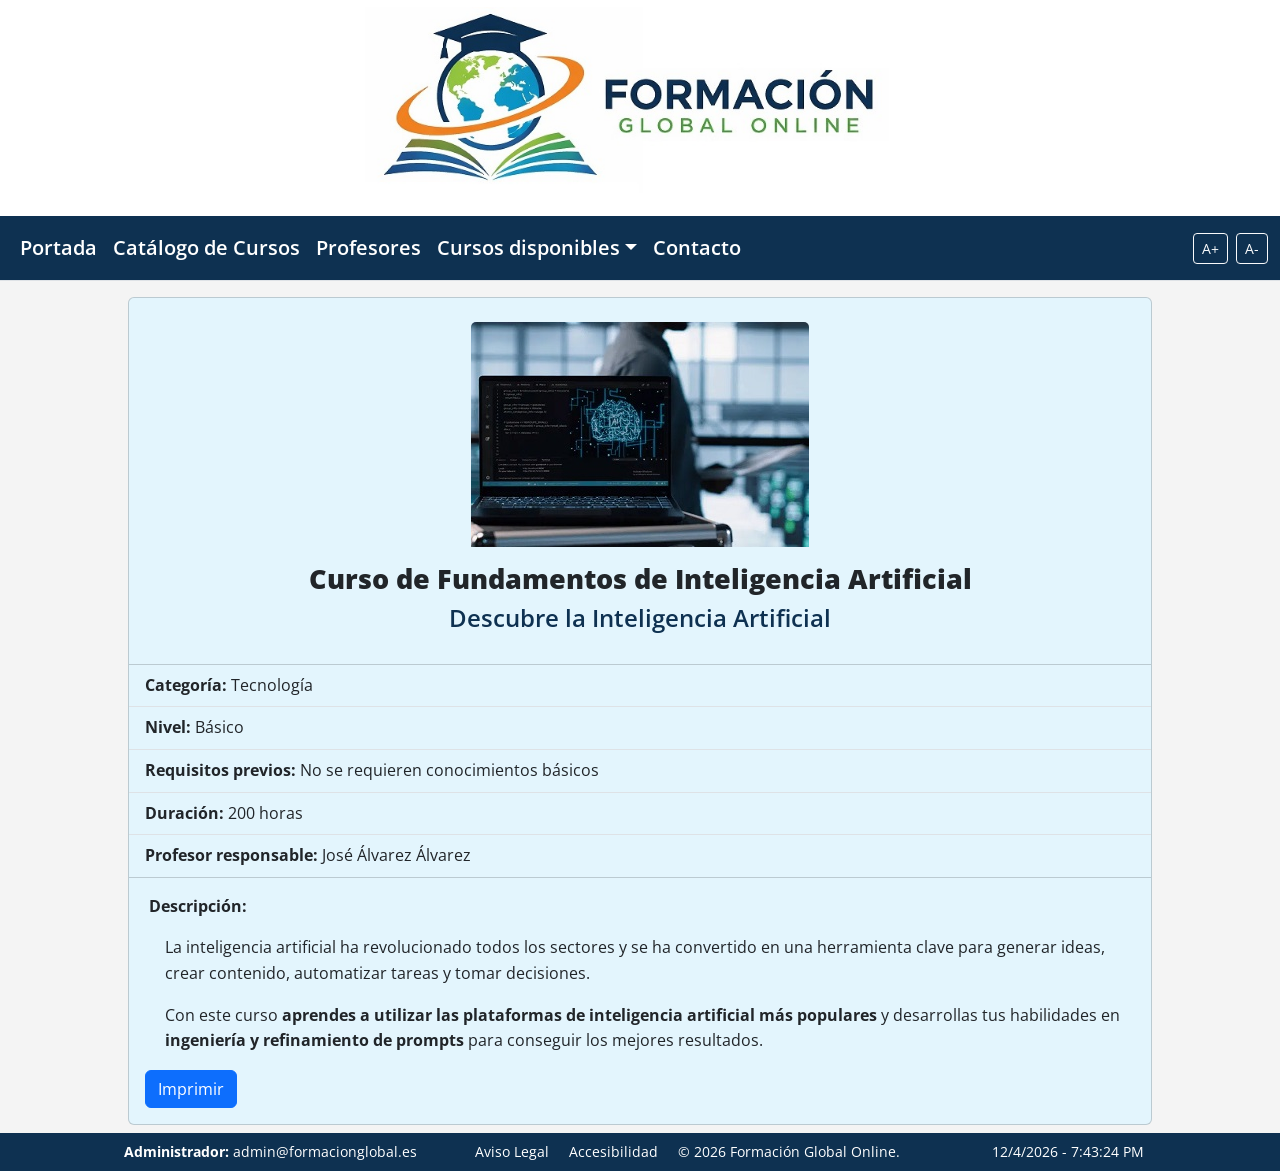
<file: curso_detalle_8.html>
<!DOCTYPE html>
<html lang="es">
	<head>		
		<meta name="author" content="Noelia Cabezas">
		<meta name="description" content="Cursos de formación en línea">
		<meta name="keywords" content="cursos, formación, tecnología, IA, Inteligencia Artificial, prompts">
		<meta name="viewport" content="width=device-width, initial-scale=1.0">
		<meta charset="utf-8">
		<title>Formación Global Online | Curso de Fundamentos de IA</title>
		<!-- Importamos la fuente y el fichero CSS de estilos-->
		<link rel="preconnect" href="https://fonts.googleapis.com">
		<link rel="preconnect" href="https://fonts.gstatic.com" crossorigin>
		<link href="https://fonts.googleapis.com/css2?family=Open+Sans:ital,wght@0,300..800;1,300..800&display=swap" rel="stylesheet">
		<link href="https://cdn.jsdelivr.net/npm/bootstrap@5.3.8/dist/css/bootstrap.min.css" rel="stylesheet" integrity="sha384-sRIl4kxILFvY47J16cr9ZwB07vP4J8+LH7qKQnuqkuIAvNWLzeN8tE5YBujZqJLB" crossorigin="anonymous">
		<link href="style/estilos.css" rel="stylesheet" type="text/css">
		
		<!-- Para redes sociales -->
		<meta property="og:title" content="Fundamentos de IA">	
	</head>
	<body>
		<header class="sticky-top bg-white border-bottom">
			<!-- Encabezado corporativo del sitio web -->
			<div>	
				<figure>
					<img src="img/logo_2.jpg" alt="Logo de Formación Global Online">
				</figure>				
			</div>	
			
			<nav class="navbar navbar-expand-lg navbar-dark fondo_corporativo_azul_marino">
				<div class="container-fluid">     
					<!-- Crea un botón de tres rayas horizontales para el diseño responsible si la pantalla es más pequeña, si pulsas se despliega el menú -->
					<button class="navbar-toggler" type="button" data-bs-toggle="collapse" data-bs-target="#menuNavegacion">
						<span class="navbar-toggler-icon"></span>
					</button>
					<!-- Elementos del menú -->
					<div class="collapse navbar-collapse" id="menuNavegacion">
						<ul class="navbar-nav me-auto">
							<li class="nav-item"><a class="nav-link text-white" href="index.html">Portada</a></li>
							<li class="nav-item"><a class="nav-link text-white" href="listado_cursos.html">Catálogo de Cursos</a></li>
							<li class="nav-item"><a class="nav-link text-white" href="profesores.html">Profesores</a></li>
							<!-- Desplegable de cursos individuales -->
							<li class="nav-item dropdown">
								<a class="nav-link dropdown-toggle text-white" href="#" role="button" data-bs-toggle="dropdown">Cursos disponibles</a>								
								<ul class="dropdown-menu dropdown-menu-dark fondo_corporativo_azul_marino ">
									<li><a class="dropdown-item text-white" href="curso_detalle_1.html">Hacking Ético</a></li>
									<li><a class="dropdown-item text-white" href="curso_detalle_2.html">Gestión de Empresas</a></li>
									<li><a class="dropdown-item text-white" href="curso_detalle_3.html">Diseño Industrial</a></li>
									<li><a class="dropdown-item text-white" href="curso_detalle_4.html">Alemán Básico</a></li>
									<li><a class="dropdown-item text-white" href="curso_detalle_5.html">Comercio Internacional</a></li>
									<li><a class="dropdown-item text-white" href="curso_detalle_6.html">Alemán Básico II</a></li>
									<li><a class="dropdown-item text-white" href="curso_detalle_7.html">Excel Avanzado</a></li>
									<li><a class="dropdown-item text-white" href="curso_detalle_8.html">Fundamentos de IA</a></li>
									<li><a class="dropdown-item text-white" href="curso_detalle_9.html">Diseñador Web</a></li>
								</ul>
							</li>
							<li class="nav-item"><a class="nav-link text-white" href="contacto.html">Contacto</a></li>
						</ul>                
						<!-- Botones tamaño de texto -->
						<div class="d-flex">
							<button id="btn-aumentar" class="btn btn-outline-light btn-sm me-2">A+</button>
							<button id="btn-disminuir" class="btn btn-outline-light btn-sm">A-</button>
						</div>
					</div>
				</div>
			</nav>
		</header>
		<main>
			<!-- Sección 1 -->
			<section id="curso_detalle">
				<div class="card mx-auto fondo_corporativo_azul_claro d-block mt-3" style="width: 80%">
					<img src="img/curso_8_logo.jpg" class="card-img-top mt-4" alt="Curso de Fundamentos de Inteligencia Artificial" title="Curso de Fundamentos de Inteligencia Artificial">
					<div class="card-body">
						<h2 class="card-title">Curso de Fundamentos de Inteligencia Artificial</h2>
						<h3 class="card-text text-center">Descubre la Inteligencia Artificial</h3>
					</div>
					<ul class="list-group list-group-flush">
						<li class="list-group-item fondo_corporativo_azul_claro"><span class="fw-bold">Categoría:</span> Tecnología</li>
						<li class="list-group-item fondo_corporativo_azul_claro"><span class="fw-bold">Nivel:</span> Básico</li>
						<li class="list-group-item fondo_corporativo_azul_claro"><span class="fw-bold">Requisitos previos:</span> No se requieren conocimientos básicos</li>
						<li class="list-group-item fondo_corporativo_azul_claro"><span class="fw-bold">Duración:</span> 200 horas</li>
						<li class="list-group-item fondo_corporativo_azul_claro"><span class="fw-bold">Profesor responsable:</span> José Álvarez Álvarez</li>						
					</ul>
					<div class="card-body">
						<p class="card-text px-1 fw-bold">Descripción:</p>
						<p class="card-text">La inteligencia artificial ha revolucionado todos los sectores y se ha convertido en una herramienta clave para generar ideas, crear contenido, automatizar tareas y tomar decisiones.</p>
						<p class="card-text">Con este curso <span class="fw-bold"> aprendes a utilizar las plataformas de inteligencia artificial más populares</span> y desarrollas tus habilidades en <span class="fw-bold">ingeniería y refinamiento de prompts</span> para conseguir los mejores resultados.</p>								
						<span class="btn btn-primary btn-imprimir">Imprimir</span>
					</div>
				</div>										
			</section>						
		</main>
		<!-- Pie de página -->
		<footer class="fondo_corporativo_azul_marino text-white py-2 mt-2">
			<div class="container text-center">
				<div class="row align-items-center small">
					<!-- Datos Administrador -->
					<div class="col-md-4 mb-3 mb-md-0">
						<p class="mb-0"><strong>Administrador:</strong> admin@formacionglobal.es</p>						
					</div>

					<!-- Accesibilidad y Legal -->
					<div class="col-md-5 mb-3 mb-md-0">
						<a href="#" data-bs-toggle="modal" data-bs-target="#modalLegal" class="text-white text-decoration-none me-3">Aviso Legal</a>
						<a href="#" data-bs-toggle="modal" data-bs-target="#modalAccesibilidad" class="text-white text-decoration-none me-3">Accesibilidad</a>
						<span>&copy; 2026 Formación Global Online.</span>
					</div>

					<!-- Fecha y Hora (Interactividad JS) -->
					<div class="col-md-3">
						<span id="txt-fecha"></span>												
					</div>
				</div>
			</div>			
		</footer>
		<!-- Aviso Legal-->
		<div class="modal fade" id="modalLegal" tabindex="-1" aria-hidden="true">
			<div class="modal-dialog modal-lg"> 
				<div class="modal-content">
					<div class="modal-header fondo_corporativo_azul_marino text-white">
						<h1 class="modal-title text-white" id="modalLegalLabel">Aviso Legal - Formación Global Online</h1>
						<button type="button" class="btn-close btn-close-white" data-bs-dismiss="modal" aria-label="Cerrar"></button>
					</div>
					<div class="modal-body" style="max-height: 400px; overflow-y: auto;">
						<div class="card shadow-sm card-accesibilidad">
							<div class="card-body p-5">		
								<div class="mb-4">
									<h1 class="display-6 fw-bold text-dark">Aviso Legal</h1>
									<p class="text-muted">Bienvenido a la página de información legal de <span class="fw-bold">Formación Global Online.</span></p>
									<hr>
								</div>								
								<div class="texto-contenido">
									<h2 class="mt-4">1. DATOS IDENTIFICATIVOS</h2>						
									<p>En cumplimiento con el deber de información recogido en el artículo 10 de la Ley 34/2002, de 11 de julio, de Servicios de la Sociedad de la Información y del Comercio Electrónico, se reflejan los siguientes datos: la empresa titular de dominio web es Formación Global Online (en adelante, la Empresa), con domicilio a estos efectos en Calle de la Innovación Educativa, nº 10, Madrid, C.P. 28045. Correo electrónico de contacto: secretaria@formacionglobalonline.es.</p>
									<h2 class="mt-4">2. PROTECCIÓN DE DATOS (RGPD)</h2>
									<p>Los datos recogidos en nuestro formulario de contacto se tratan con la finalidad de gestionar consultas académicas. Usted tiene derecho a acceder, rectificar y suprimir sus datos escribiendo a <a href="mailto:protecciondatos@formacionglobalonline.es">protecciondatos@formacionglobalonline.es</a>.</p>
									<h2 class="mt-4">3. PROPIEDAD INTELECTUAL</h2>
									<p>Todos los contenidos del sitio (textos, tablas de cursos, logotipos) son propiedad de la Empresa. Queda prohibida su reproducción sin permiso previo.</p>
									<h2 class="mt-4">4. EXCLUSIÓN DE RESPONSABILIDAD</h2>
									<p>La Empresa no se hace responsable de los daños que pudieran derivarse de interferencias, omisiones, virus informáticos o desconexiones en el funcionamiento de este sistema electrónico, motivadas por causas ajenas a Formación Global Online.</p>
									<h2 class="mt-4">5. ACEPTACIÓN Y CONSENTIMIENTO</h2>
									<p>El Usuario declara haber sido informado de las condiciones sobre protección de datos de carácter personal, aceptando y consintiendo el tratamiento de los mismos por parte de Formación Global Online en la forma y para las finalidades indicadas en la presente Política de Privacidad.</p>																		
								</div>								
								<div class="text-center mt-5">
									<small>Última actualización: 19 de febrero de 2026</small>
								</div>
							</div>
						</div>						
					</div>
					<div class="modal-footer">
						<button type="button" class="btn btn-primary" data-bs-dismiss="modal">Cerrar</button>
					</div>
				</div>
			</div>
		</div>
		<!-- Accesibilidad-->
		<div class="modal fade" id="modalAccesibilidad" tabindex="-1" aria-hidden="true">
			<div class="modal-dialog modal-lg"> 
				<div class="modal-content">
					<div class="modal-header  fondo_corporativo_azul_marino text-white">
						<h1 class="modal-title text-white" id="modalAccesibilidadLabel">Política de Accesibilidad - Formación Global Online</h1>
						<button type="button" class="btn-close btn-close-white" data-bs-dismiss="modal" aria-label="Cerrar"></button>
					</div>
					<div class="modal-body" style="max-height: 400px; overflow-y: auto;">						
						<div class="card shadow-sm card-accesibilidad">
							<div class="card-body p-5">	
								<div class="mb-4">
									<h1 class="display-6 fw-bold text-dark">Política de Accesibilidad</h1>
									<p class="text-muted">Compromiso con la inclusión digital de <strong>Formación Global Online</strong>.</p>
									<hr>
								</div>
								<div class="texto-contenido">
									<p>En <strong>Formación Global Online</strong>, trabajamos para que nuestra plataforma de cursos y formularios sean accesibles para todos, independientemente de sus capacidades físicas o técnicas.</p>
									<h2 class="mt-4"><span class="seccion-icono">⌨️</span>Navegación por teclado</h2>
									<p>Hemos optimizado nuestro sitio para que puedas navegar por la tabla de cursos y completar el formulario de contacto utilizando únicamente la tecla <strong>Tabulador</strong>.</p>
									<h2 class="mt-4"><span class="seccion-icono">🎨</span>Contraste y Diseño</h2>
									<p>El diseño utiliza contrastes de color adecuados para facilitar la lectura a personas con baja visión y se adapta perfectamente al zoom del navegador hasta un 200% sin perder funcionalidad.</p>
									<h2 class="mt-4"><span class="seccion-icono">🔊</span>Lectores de Pantalla</h2>
									<p>Nuestros campos de formulario incluyen etiquetas descriptivas y atributos <code>aria-label</code> para asegurar que el software de lectura de pantalla pueda guiarte correctamente durante el proceso.</p>
									<!-- Cuadro de contacto rápido -->
									<div class="alert alert-success mt-5 border-0 shadow-sm">
										<h3 class="alert-heading">¿Has encontrado alguna barrera?</h3>
										<p class="mb-0">Si tienes dificultades para acceder a algún contenido, por favor escríbenos a: 
											<a href="mailto:accesibilidad@formacionglobalonline.es" class="fw-bold text-success text-decoration-none">accesibilidad@formacionglobalonline.es</a>
										</p>
									</div>
								</div>
								<div class="mt-5 d-flex justify-content-between align-items-center">
									<small class="text-muted italic">Versión 1.0 - Febrero 2026</small>
								</div>
							</div>
						</div>
					</div>
					<div class="modal-footer">
						<button type="button" class="btn btn-primary" data-bs-dismiss="modal">Cerrar</button>
					</div>
				</div>
			</div>
		</div>
		<script src="https://cdn.jsdelivr.net/npm/bootstrap@5.3.8/dist/js/bootstrap.bundle.min.js" integrity="sha384-FKyoEForCGlyvwx9Hj09JcYn3nv7wiPVlz7YYwJrWVcXK/BmnVDxM+D2scQbITxI" crossorigin="anonymous"></script>
		<script src="https://code.jquery.com/jquery-3.7.1.js" integrity="sha256-eKhayi8LEQwp4NKxN+CfCh+3qOVUtJn3QNZ0TciWLP4=" crossorigin="anonymous"></script>
		<script src="scripts/scr_comunes.js"></script>
		<script src="scripts/scr_curso_detalle.js"></script>		
	</body>
</html>
</file>
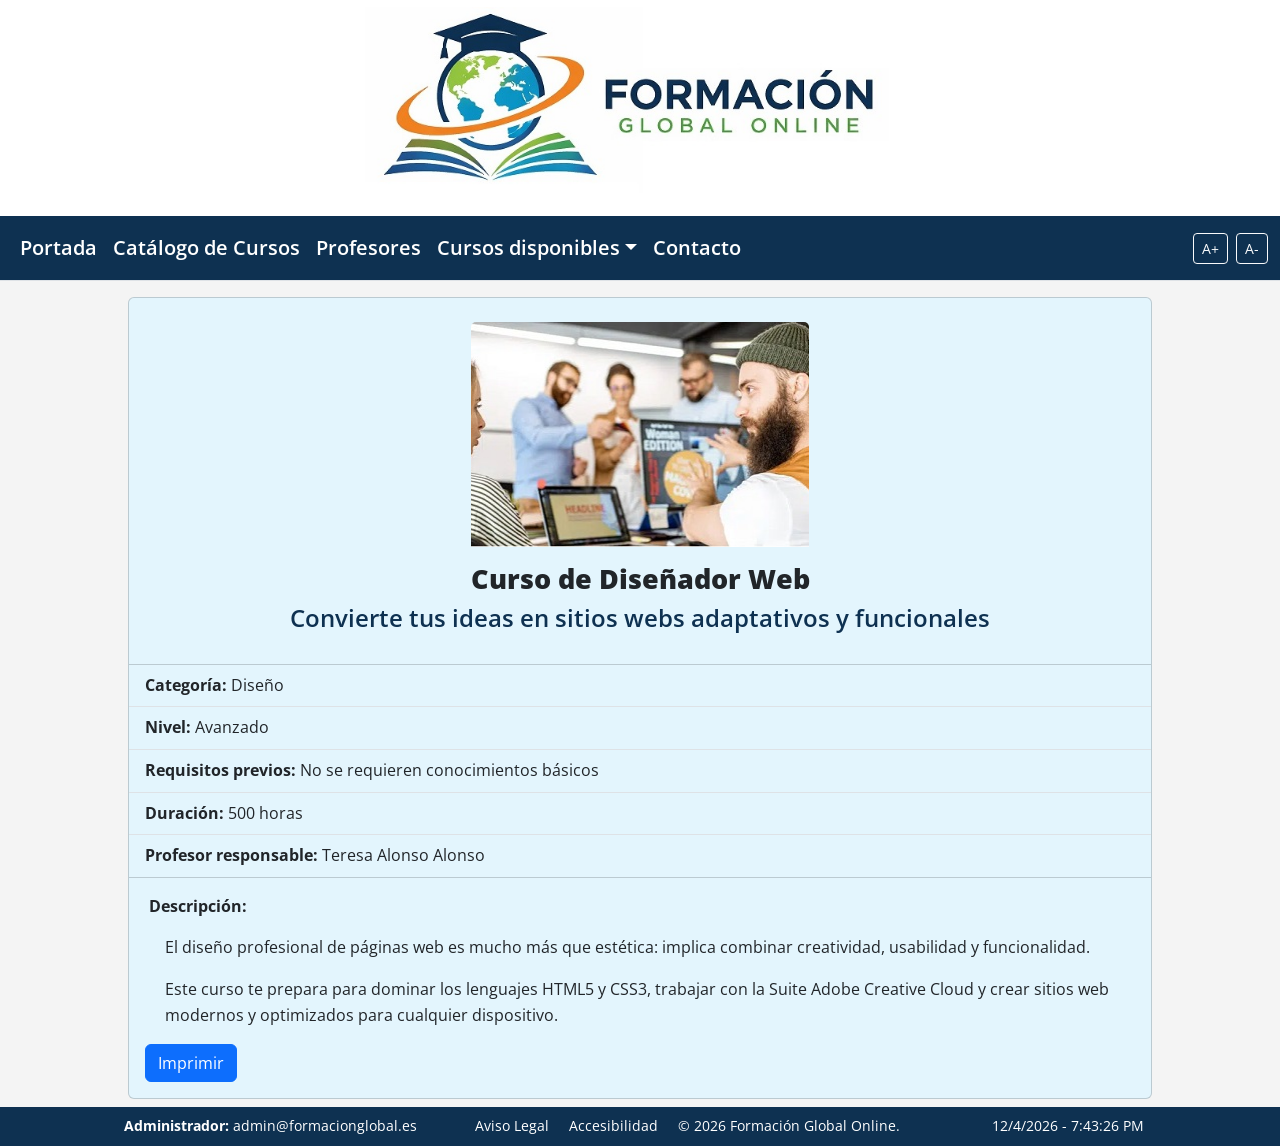
<file: curso_detalle_9.html>
<!DOCTYPE html>
<html lang="es">
	<head>		
		<meta name="author" content="Noelia Cabezas">
		<meta name="description" content="Cursos de formación en línea">
		<meta name="keywords" content="cursos, formación, diseño, diseñador web, html5, css3, Suite Adobe Creative Cloud, creatividad">
		<meta name="viewport" content="width=device-width, initial-scale=1.0">
		<meta charset="utf-8">
		<title>Formación Global Online | Curso de Diseñador Web</title>
		<!-- Importamos la fuente y el fichero CSS de estilos-->
		<link rel="preconnect" href="https://fonts.googleapis.com">
		<link rel="preconnect" href="https://fonts.gstatic.com" crossorigin>
		<link href="https://fonts.googleapis.com/css2?family=Open+Sans:ital,wght@0,300..800;1,300..800&display=swap" rel="stylesheet">
		<link href="https://cdn.jsdelivr.net/npm/bootstrap@5.3.8/dist/css/bootstrap.min.css" rel="stylesheet" integrity="sha384-sRIl4kxILFvY47J16cr9ZwB07vP4J8+LH7qKQnuqkuIAvNWLzeN8tE5YBujZqJLB" crossorigin="anonymous">
		<link href="style/estilos.css" rel="stylesheet" type="text/css">
		
		<!-- Para redes sociales -->
		<meta property="og:title" content="Diseñador Web">	
	</head>
	<body>
		<header class="sticky-top bg-white border-bottom">
			<!-- Encabezado corporativo del sitio web -->
			<div>	
				<figure>
					<img src="img/logo_2.jpg" alt="Logo de Formación Global Online">
				</figure>				
			</div>	
			
			<nav class="navbar navbar-expand-lg navbar-dark fondo_corporativo_azul_marino">
				<div class="container-fluid">     
					<!-- Crea un botón de tres rayas horizontales para el diseño responsible si la pantalla es más pequeña, si pulsas se despliega el menú -->
					<button class="navbar-toggler" type="button" data-bs-toggle="collapse" data-bs-target="#menuNavegacion">
						<span class="navbar-toggler-icon"></span>
					</button>
					<!-- Elementos del menú -->
					<div class="collapse navbar-collapse" id="menuNavegacion">
						<ul class="navbar-nav me-auto">
							<li class="nav-item"><a class="nav-link text-white" href="index.html">Portada</a></li>
							<li class="nav-item"><a class="nav-link text-white" href="listado_cursos.html">Catálogo de Cursos</a></li>
							<li class="nav-item"><a class="nav-link text-white" href="profesores.html">Profesores</a></li>
							<!-- Desplegable de cursos individuales -->
							<li class="nav-item dropdown">
								<a class="nav-link dropdown-toggle text-white" href="#" role="button" data-bs-toggle="dropdown">Cursos disponibles</a>								
								<ul class="dropdown-menu dropdown-menu-dark fondo_corporativo_azul_marino ">
									<li><a class="dropdown-item text-white" href="curso_detalle_1.html">Hacking Ético</a></li>
									<li><a class="dropdown-item text-white" href="curso_detalle_2.html">Gestión de Empresas</a></li>
									<li><a class="dropdown-item text-white" href="curso_detalle_3.html">Diseño Industrial</a></li>
									<li><a class="dropdown-item text-white" href="curso_detalle_4.html">Alemán Básico</a></li>
									<li><a class="dropdown-item text-white" href="curso_detalle_5.html">Comercio Internacional</a></li>
									<li><a class="dropdown-item text-white" href="curso_detalle_6.html">Alemán Básico II</a></li>
									<li><a class="dropdown-item text-white" href="curso_detalle_7.html">Excel Avanzado</a></li>
									<li><a class="dropdown-item text-white" href="curso_detalle_8.html">Fundamentos de IA</a></li>
									<li><a class="dropdown-item text-white" href="curso_detalle_9.html">Diseñador Web</a></li>
								</ul>
							</li>
							<li class="nav-item"><a class="nav-link text-white" href="contacto.html">Contacto</a></li>
						</ul>                
						<!-- Botones tamaño de texto -->
						<div class="d-flex">
							<button id="btn-aumentar" class="btn btn-outline-light btn-sm me-2">A+</button>
							<button id="btn-disminuir" class="btn btn-outline-light btn-sm">A-</button>
						</div>
					</div>
				</div>
			</nav>
		</header>
		<main>
			<!-- Sección 1 -->
			<section id="curso_detalle">
				<div class="card mx-auto fondo_corporativo_azul_claro d-block mt-3" style="width: 80%">
					<img src="img/curso_9_logo.jpg" class="card-img-top mt-4" alt="Curso de Diseñador Web" title="Curso de Diseñador Web">
					<div class="card-body">
						<h2 class="card-title">Curso de Diseñador Web</h2>
						<h3 class="card-text text-center">Convierte tus ideas en sitios webs adaptativos y funcionales</h3>
					</div>
					<ul class="list-group list-group-flush">
						<li class="list-group-item fondo_corporativo_azul_claro"><span class="fw-bold">Categoría:</span> Diseño</li>
						<li class="list-group-item fondo_corporativo_azul_claro"><span class="fw-bold">Nivel:</span> Avanzado</li>
						<li class="list-group-item fondo_corporativo_azul_claro"><span class="fw-bold">Requisitos previos:</span> No se requieren conocimientos básicos</li>
						<li class="list-group-item fondo_corporativo_azul_claro"><span class="fw-bold">Duración:</span> 500 horas</li>
						<li class="list-group-item fondo_corporativo_azul_claro"><span class="fw-bold">Profesor responsable:</span> Teresa Alonso Alonso</li>						
					</ul>
					<div class="card-body">
						<p class="card-text px-1 fw-bold">Descripción:</p>
						<p class="card-text">El diseño profesional de páginas web es mucho más que estética: implica combinar creatividad, usabilidad y funcionalidad.</p>
						<p class="card-text">Este curso te prepara para dominar los lenguajes HTML5 y CSS3, trabajar con la Suite Adobe Creative Cloud y crear sitios web modernos y optimizados para cualquier dispositivo.</p>								
						<span class="btn btn-primary btn-imprimir">Imprimir</span>
					</div>
				</div>				
			</section>						
		</main>
		<!-- Pie de página -->
		<footer class="fondo_corporativo_azul_marino text-white py-2 mt-2">
			<div class="container text-center">
				<div class="row align-items-center small">
					<!-- Datos Administrador -->
					<div class="col-md-4 mb-3 mb-md-0">
						<p class="mb-0"><strong>Administrador:</strong> admin@formacionglobal.es</p>						
					</div>

					<!-- Accesibilidad y Legal -->
					<div class="col-md-5 mb-3 mb-md-0">
						<a href="#" data-bs-toggle="modal" data-bs-target="#modalLegal" class="text-white text-decoration-none me-3">Aviso Legal</a>
						<a href="#" data-bs-toggle="modal" data-bs-target="#modalAccesibilidad" class="text-white text-decoration-none me-3">Accesibilidad</a>
						<span>&copy; 2026 Formación Global Online.</span>
					</div>

					<!-- Fecha y Hora (Interactividad JS) -->
					<div class="col-md-3">
						<span id="txt-fecha"></span>												
					</div>
				</div>
			</div>			
		</footer>
		<!-- Aviso Legal-->
		<div class="modal fade" id="modalLegal" tabindex="-1" aria-hidden="true">
			<div class="modal-dialog modal-lg"> 
				<div class="modal-content">
					<div class="modal-header fondo_corporativo_azul_marino text-white">
						<h1 class="modal-title text-white" id="modalLegalLabel">Aviso Legal - Formación Global Online</h1>
						<button type="button" class="btn-close btn-close-white" data-bs-dismiss="modal" aria-label="Cerrar"></button>
					</div>
					<div class="modal-body" style="max-height: 400px; overflow-y: auto;">
						<div class="card shadow-sm card-accesibilidad">
							<div class="card-body p-5">		
								<div class="mb-4">
									<h1 class="display-6 fw-bold text-dark">Aviso Legal</h1>
									<p class="text-muted">Bienvenido a la página de información legal de <span class="fw-bold">Formación Global Online.</span></p>
									<hr>
								</div>								
								<div class="texto-contenido">
									<h2 class="mt-4">1. DATOS IDENTIFICATIVOS</h2>						
									<p>En cumplimiento con el deber de información recogido en el artículo 10 de la Ley 34/2002, de 11 de julio, de Servicios de la Sociedad de la Información y del Comercio Electrónico, se reflejan los siguientes datos: la empresa titular de dominio web es Formación Global Online (en adelante, la Empresa), con domicilio a estos efectos en Calle de la Innovación Educativa, nº 10, Madrid, C.P. 28045. Correo electrónico de contacto: secretaria@formacionglobalonline.es.</p>
									<h2 class="mt-4">2. PROTECCIÓN DE DATOS (RGPD)</h2>
									<p>Los datos recogidos en nuestro formulario de contacto se tratan con la finalidad de gestionar consultas académicas. Usted tiene derecho a acceder, rectificar y suprimir sus datos escribiendo a <a href="mailto:protecciondatos@formacionglobalonline.es">protecciondatos@formacionglobalonline.es</a>.</p>
									<h2 class="mt-4">3. PROPIEDAD INTELECTUAL</h2>
									<p>Todos los contenidos del sitio (textos, tablas de cursos, logotipos) son propiedad de la Empresa. Queda prohibida su reproducción sin permiso previo.</p>
									<h2 class="mt-4">4. EXCLUSIÓN DE RESPONSABILIDAD</h2>
									<p>La Empresa no se hace responsable de los daños que pudieran derivarse de interferencias, omisiones, virus informáticos o desconexiones en el funcionamiento de este sistema electrónico, motivadas por causas ajenas a Formación Global Online.</p>
									<h2 class="mt-4">5. ACEPTACIÓN Y CONSENTIMIENTO</h2>
									<p>El Usuario declara haber sido informado de las condiciones sobre protección de datos de carácter personal, aceptando y consintiendo el tratamiento de los mismos por parte de Formación Global Online en la forma y para las finalidades indicadas en la presente Política de Privacidad.</p>																		
								</div>								
								<div class="text-center mt-5">
									<small>Última actualización: 19 de febrero de 2026</small>
								</div>
							</div>
						</div>						
					</div>
					<div class="modal-footer">
						<button type="button" class="btn btn-primary" data-bs-dismiss="modal">Cerrar</button>
					</div>
				</div>
			</div>
		</div>
		<!-- Accesibilidad-->
		<div class="modal fade" id="modalAccesibilidad" tabindex="-1" aria-hidden="true">
			<div class="modal-dialog modal-lg"> 
				<div class="modal-content">
					<div class="modal-header  fondo_corporativo_azul_marino text-white">
						<h1 class="modal-title text-white" id="modalAccesibilidadLabel">Política de Accesibilidad - Formación Global Online</h1>
						<button type="button" class="btn-close btn-close-white" data-bs-dismiss="modal" aria-label="Cerrar"></button>
					</div>
					<div class="modal-body" style="max-height: 400px; overflow-y: auto;">						
						<div class="card shadow-sm card-accesibilidad">
							<div class="card-body p-5">	
								<div class="mb-4">
									<h1 class="display-6 fw-bold text-dark">Política de Accesibilidad</h1>
									<p class="text-muted">Compromiso con la inclusión digital de <strong>Formación Global Online</strong>.</p>
									<hr>
								</div>
								<div class="texto-contenido">
									<p>En <strong>Formación Global Online</strong>, trabajamos para que nuestra plataforma de cursos y formularios sean accesibles para todos, independientemente de sus capacidades físicas o técnicas.</p>
									<h2 class="mt-4"><span class="seccion-icono">⌨️</span>Navegación por teclado</h2>
									<p>Hemos optimizado nuestro sitio para que puedas navegar por la tabla de cursos y completar el formulario de contacto utilizando únicamente la tecla <strong>Tabulador</strong>.</p>
									<h2 class="mt-4"><span class="seccion-icono">🎨</span>Contraste y Diseño</h2>
									<p>El diseño utiliza contrastes de color adecuados para facilitar la lectura a personas con baja visión y se adapta perfectamente al zoom del navegador hasta un 200% sin perder funcionalidad.</p>
									<h2 class="mt-4"><span class="seccion-icono">🔊</span>Lectores de Pantalla</h2>
									<p>Nuestros campos de formulario incluyen etiquetas descriptivas y atributos <code>aria-label</code> para asegurar que el software de lectura de pantalla pueda guiarte correctamente durante el proceso.</p>
									<!-- Cuadro de contacto rápido -->
									<div class="alert alert-success mt-5 border-0 shadow-sm">
										<h3 class="alert-heading">¿Has encontrado alguna barrera?</h3>
										<p class="mb-0">Si tienes dificultades para acceder a algún contenido, por favor escríbenos a: 
											<a href="mailto:accesibilidad@formacionglobalonline.es" class="fw-bold text-success text-decoration-none">accesibilidad@formacionglobalonline.es</a>
										</p>
									</div>
								</div>
								<div class="mt-5 d-flex justify-content-between align-items-center">
									<small class="text-muted italic">Versión 1.0 - Febrero 2026</small>
								</div>
							</div>
						</div>
					</div>
					<div class="modal-footer">
						<button type="button" class="btn btn-primary" data-bs-dismiss="modal">Cerrar</button>
					</div>
				</div>
			</div>
		</div>
		<script src="https://cdn.jsdelivr.net/npm/bootstrap@5.3.8/dist/js/bootstrap.bundle.min.js" integrity="sha384-FKyoEForCGlyvwx9Hj09JcYn3nv7wiPVlz7YYwJrWVcXK/BmnVDxM+D2scQbITxI" crossorigin="anonymous"></script>
		<script src="https://code.jquery.com/jquery-3.7.1.js" integrity="sha256-eKhayi8LEQwp4NKxN+CfCh+3qOVUtJn3QNZ0TciWLP4=" crossorigin="anonymous"></script>
		<script src="scripts/scr_comunes.js"></script>
		<script src="scripts/scr_curso_detalle.js"></script>
	</body>
</html>
</file>
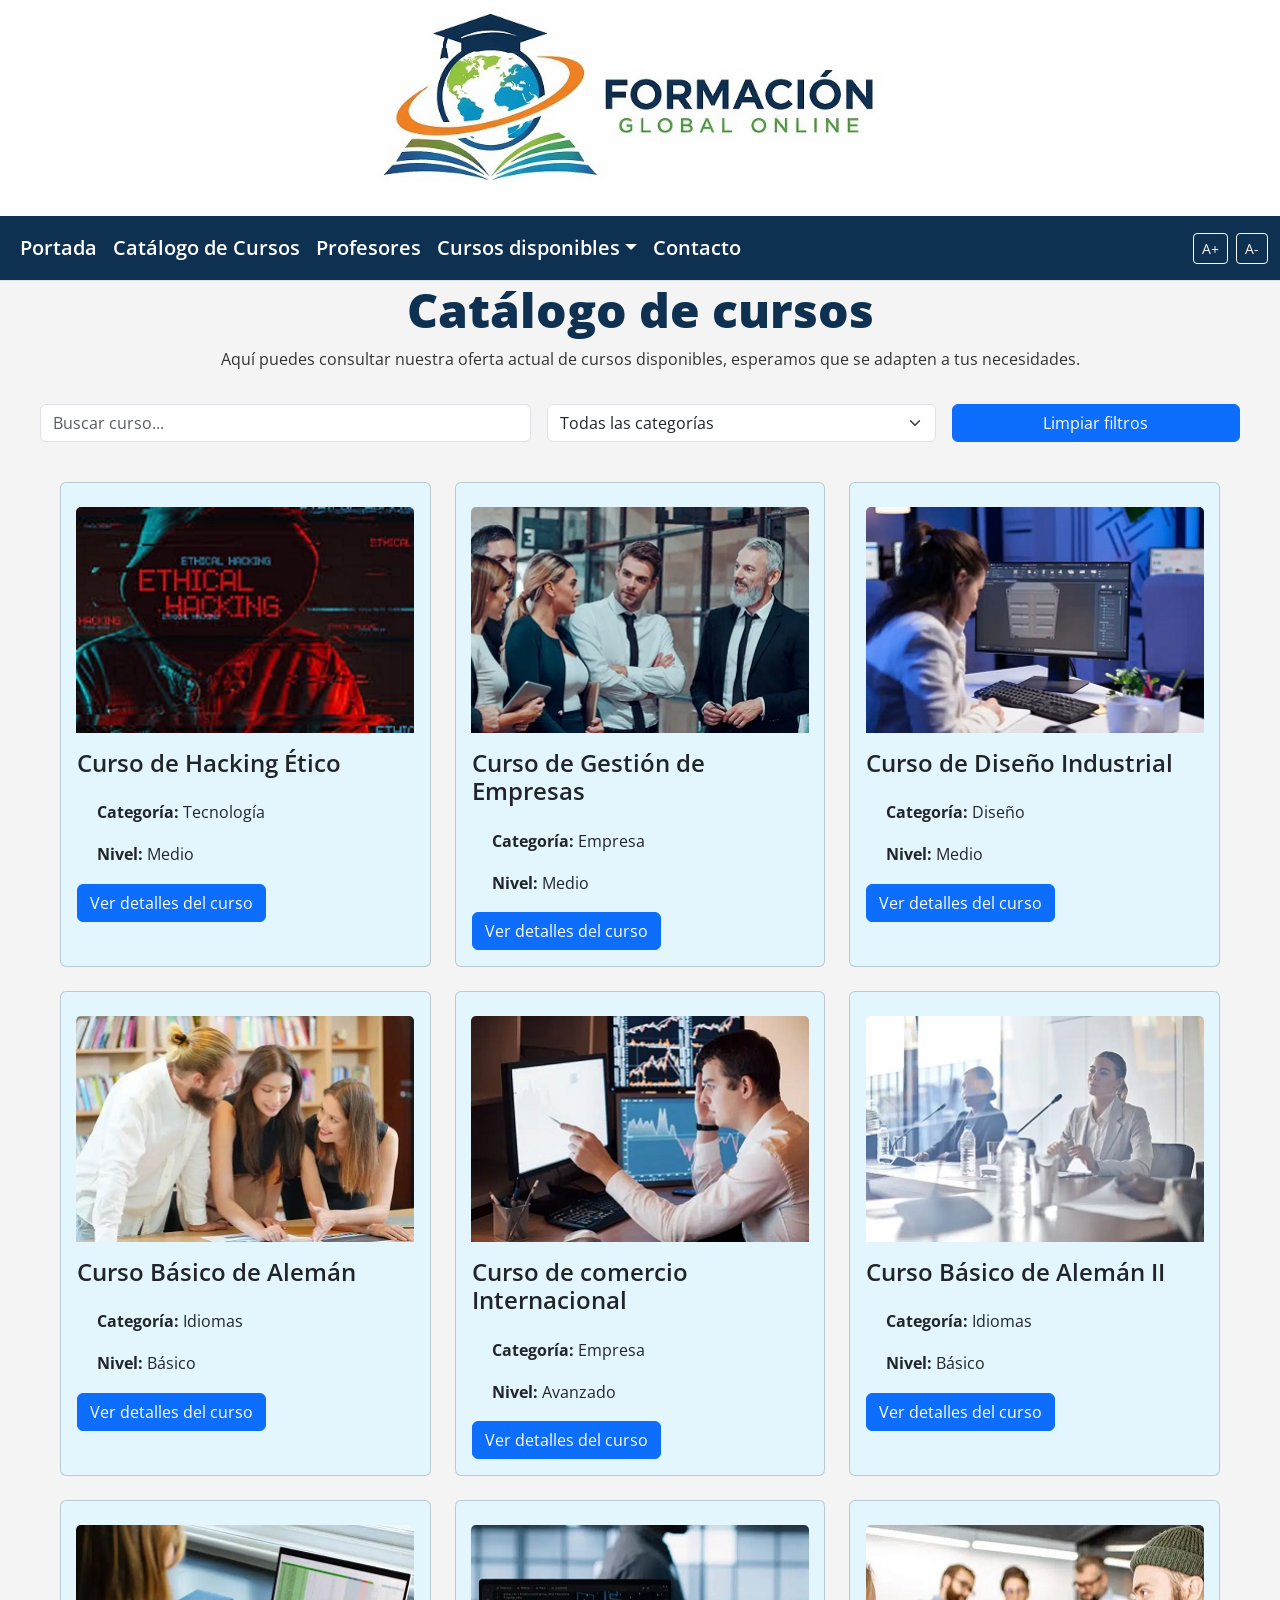
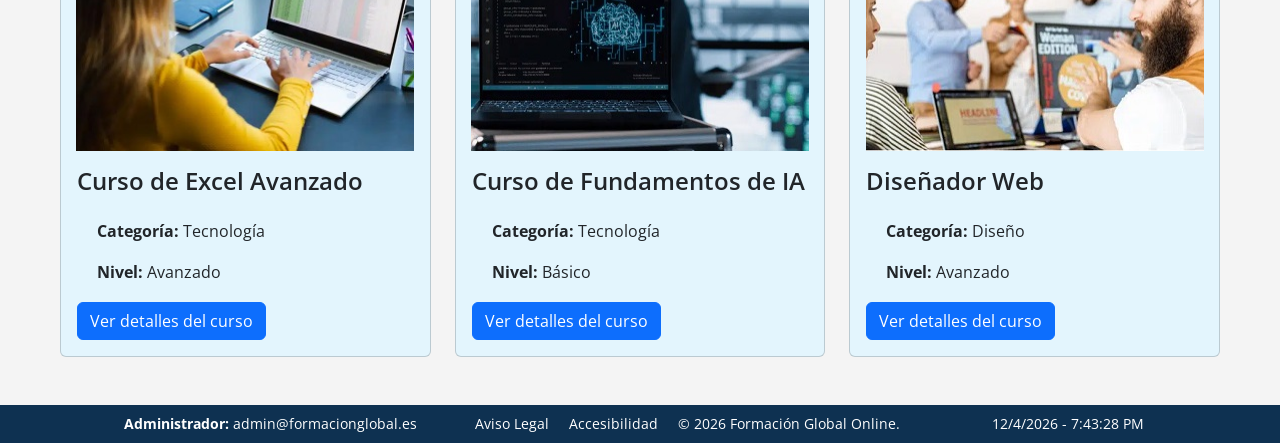
<file: listado_cursos.html>
<!DOCTYPE html>
<html lang="es">
	<head>		
		<meta name="author" content="Noelia Cabezas">
		<meta name="description" content="Cursos de formación en línea">
		<meta name="keywords" content="cursos, formación, tecnología, diseño, idiomas, empresa">
		<meta name="viewport" content="width=device-width, initial-scale=1.0">
		<meta charset="utf-8">
		<title>Formación Global Online | Listado de cursos</title>
		<!-- Importamos la fuente y el fichero CSS de estilos-->
		<link rel="preconnect" href="https://fonts.googleapis.com">
		<link rel="preconnect" href="https://fonts.gstatic.com" crossorigin>
		<link href="https://fonts.googleapis.com/css2?family=Open+Sans:ital,wght@0,300..800;1,300..800&display=swap" rel="stylesheet">
		<link href="https://cdn.jsdelivr.net/npm/bootstrap@5.3.8/dist/css/bootstrap.min.css" rel="stylesheet" integrity="sha384-sRIl4kxILFvY47J16cr9ZwB07vP4J8+LH7qKQnuqkuIAvNWLzeN8tE5YBujZqJLB" crossorigin="anonymous">
		<link href="style/estilos.css" rel="stylesheet" type="text/css">
		
		<!-- Para redes sociales -->
		<meta property="og:title" content="Formación Global Online: nuestros cursos">	
	</head>	
	<body>
		<header class="sticky-top bg-white border-bottom">
			<!-- Encabezado corporativo del sitio web -->
			<div>	
				<figure>
					<img src="img/logo_2.jpg" alt="Logo de Formación Global Online">
				</figure>				
			</div>	
			
			<nav class="navbar navbar-expand-lg navbar-dark fondo_corporativo_azul_marino">
				<div class="container-fluid">     
					<!-- Crea un botón de tres rayas horizontales para el diseño responsible si la pantalla es más pequeña, si pulsas se despliega el menú -->
					<button class="navbar-toggler" type="button" data-bs-toggle="collapse" data-bs-target="#menuNavegacion">
						<span class="navbar-toggler-icon"></span>
					</button>
					<!-- Elementos del menú -->
					<div class="collapse navbar-collapse" id="menuNavegacion">
						<ul class="navbar-nav me-auto">
							<li class="nav-item"><a class="nav-link text-white" href="index.html">Portada</a></li>
							<li class="nav-item"><a class="nav-link text-white" href="listado_cursos.html">Catálogo de Cursos</a></li>
							<li class="nav-item"><a class="nav-link text-white" href="profesores.html">Profesores</a></li>
							<!-- Desplegable de cursos individuales -->
							<li class="nav-item dropdown">
								<a class="nav-link dropdown-toggle text-white" href="#" role="button" data-bs-toggle="dropdown">Cursos disponibles</a>								
								<ul class="dropdown-menu dropdown-menu-dark fondo_corporativo_azul_marino ">
									<li><a class="dropdown-item text-white" href="curso_detalle_1.html">Hacking Ético</a></li>
									<li><a class="dropdown-item text-white" href="curso_detalle_2.html">Gestión de Empresas</a></li>
									<li><a class="dropdown-item text-white" href="curso_detalle_3.html">Diseño Industrial</a></li>
									<li><a class="dropdown-item text-white" href="curso_detalle_4.html">Alemán Básico</a></li>
									<li><a class="dropdown-item text-white" href="curso_detalle_5.html">Comercio Internacional</a></li>
									<li><a class="dropdown-item text-white" href="curso_detalle_6.html">Alemán Básico II</a></li>
									<li><a class="dropdown-item text-white" href="curso_detalle_7.html">Excel Avanzado</a></li>
									<li><a class="dropdown-item text-white" href="curso_detalle_8.html">Fundamentos de IA</a></li>
									<li><a class="dropdown-item text-white" href="curso_detalle_9.html">Diseñador Web</a></li>
								</ul>
							</li>
							<li class="nav-item"><a class="nav-link text-white" href="contacto.html">Contacto</a></li>
						</ul>                
						<!-- Botones tamaño de texto -->
						<div class="d-flex">
							<button id="btn-aumentar" class="btn btn-outline-light btn-sm me-2">A+</button>
							<button id="btn-disminuir" class="btn btn-outline-light btn-sm">A-</button>
						</div>
					</div>
				</div>
			</nav>
		</header>
		<main>
			<h1>Catálogo de cursos</h1>
			<p class="text-center">Aquí puedes consultar nuestra oferta actual de cursos disponibles, esperamos que se adapten a tus necesidades.</p>
			<div class="container-fluid mt-2 px-4">					
				<!-- Panel de Filtros -->
				<div class="row g-3 mb-4 p-3 ">					
					<div class="col-md-5">
						<input type="text" id="buscar" class="form-control" placeholder="Buscar curso...">
					</div>
					<div class="col-md-4">
						<select id="filtroCategoria" class="form-select">
							<option value="">Todas las categorías</option>
							<option value="Tecnología">Tecnología</option>								
							<option value="Empresa">Empresa</option>
							<option value="Diseño">Diseño</option>
							<option value="Idiomas">Idiomas</option>
						</select>
					</div>
					<div class="col-md-3">
						<button id="btnLimpiar" class="btn btn-primary w-100">Limpiar filtros</button>
					</div>
				</div>					
			</div>
			<div id="contenedorCursos" class="row g-4 mb-5 mx-5">
			<!-- Aquí irán las Cards de los cursos que se crearán con JavaScript-->
			</div>			
		</main>
		<!-- Pie de página -->
		<footer class="fondo_corporativo_azul_marino text-white py-2 mt-2">
			<div class="container text-center">
				<div class="row align-items-center small">
					<!-- Datos Administrador -->
					<div class="col-md-4 mb-3 mb-md-0">
						<p class="mb-0"><strong>Administrador:</strong> admin@formacionglobal.es</p>						
					</div>

					<!-- Accesibilidad y Legal -->
					<div class="col-md-5 mb-3 mb-md-0">
						<a href="#" data-bs-toggle="modal" data-bs-target="#modalLegal" class="text-white text-decoration-none me-3">Aviso Legal</a>
						<a href="#" data-bs-toggle="modal" data-bs-target="#modalAccesibilidad" class="text-white text-decoration-none me-3">Accesibilidad</a>
						<span>&copy; 2026 Formación Global Online.</span>
					</div>

					<!-- Fecha y Hora (Interactividad JS) -->
					<div class="col-md-3">
						<span id="txt-fecha"></span>												
					</div>
				</div>
			</div>			
		</footer>
		<!-- Aviso Legal-->
		<div class="modal fade" id="modalLegal" tabindex="-1" aria-hidden="true">
			<div class="modal-dialog modal-lg"> 
				<div class="modal-content">
					<div class="modal-header fondo_corporativo_azul_marino text-white">
						<h1 class="modal-title text-white" id="modalLegalLabel">Aviso Legal - Formación Global Online</h1>
						<button type="button" class="btn-close btn-close-white" data-bs-dismiss="modal" aria-label="Cerrar"></button>
					</div>
					<div class="modal-body" style="max-height: 400px; overflow-y: auto;">
						<div class="card shadow-sm card-accesibilidad">
							<div class="card-body p-5">		
								<div class="mb-4">
									<h1 class="display-6 fw-bold text-dark">Aviso Legal</h1>
									<p class="text-muted">Bienvenido a la página de información legal de <span class="fw-bold">Formación Global Online.</span></p>
									<hr>
								</div>								
								<div class="texto-contenido">
									<h2 class="mt-4">1. DATOS IDENTIFICATIVOS</h2>						
									<p>En cumplimiento con el deber de información recogido en el artículo 10 de la Ley 34/2002, de 11 de julio, de Servicios de la Sociedad de la Información y del Comercio Electrónico, se reflejan los siguientes datos: la empresa titular de dominio web es Formación Global Online (en adelante, la Empresa), con domicilio a estos efectos en Calle de la Innovación Educativa, nº 10, Madrid, C.P. 28045. Correo electrónico de contacto: secretaria@formacionglobalonline.es.</p>
									<h2 class="mt-4">2. PROTECCIÓN DE DATOS (RGPD)</h2>
									<p>Los datos recogidos en nuestro formulario de contacto se tratan con la finalidad de gestionar consultas académicas. Usted tiene derecho a acceder, rectificar y suprimir sus datos escribiendo a <a href="mailto:protecciondatos@formacionglobalonline.es">protecciondatos@formacionglobalonline.es</a>.</p>
									<h2 class="mt-4">3. PROPIEDAD INTELECTUAL</h2>
									<p>Todos los contenidos del sitio (textos, tablas de cursos, logotipos) son propiedad de la Empresa. Queda prohibida su reproducción sin permiso previo.</p>
									<h2 class="mt-4">4. EXCLUSIÓN DE RESPONSABILIDAD</h2>
									<p>La Empresa no se hace responsable de los daños que pudieran derivarse de interferencias, omisiones, virus informáticos o desconexiones en el funcionamiento de este sistema electrónico, motivadas por causas ajenas a Formación Global Online.</p>
									<h2 class="mt-4">5. ACEPTACIÓN Y CONSENTIMIENTO</h2>
									<p>El Usuario declara haber sido informado de las condiciones sobre protección de datos de carácter personal, aceptando y consintiendo el tratamiento de los mismos por parte de Formación Global Online en la forma y para las finalidades indicadas en la presente Política de Privacidad.</p>																		
								</div>								
								<div class="text-center mt-5">
									<small>Última actualización: 19 de febrero de 2026</small>
								</div>
							</div>
						</div>						
					</div>
					<div class="modal-footer">
						<button type="button" class="btn btn-primary" data-bs-dismiss="modal">Cerrar</button>
					</div>
				</div>
			</div>
		</div>
		<!-- Accesibilidad-->
		<div class="modal fade" id="modalAccesibilidad" tabindex="-1" aria-hidden="true">
			<div class="modal-dialog modal-lg"> 
				<div class="modal-content">
					<div class="modal-header  fondo_corporativo_azul_marino text-white">
						<h1 class="modal-title text-white" id="modalAccesibilidadLabel">Política de Accesibilidad - Formación Global Online</h1>
						<button type="button" class="btn-close btn-close-white" data-bs-dismiss="modal" aria-label="Cerrar"></button>
					</div>
					<div class="modal-body" style="max-height: 400px; overflow-y: auto;">						
						<div class="card shadow-sm card-accesibilidad">
							<div class="card-body p-5">	
								<div class="mb-4">
									<h1 class="display-6 fw-bold text-dark">Política de Accesibilidad</h1>
									<p class="text-muted">Compromiso con la inclusión digital de <strong>Formación Global Online</strong>.</p>
									<hr>
								</div>
								<div class="texto-contenido">
									<p>En <strong>Formación Global Online</strong>, trabajamos para que nuestra plataforma de cursos y formularios sean accesibles para todos, independientemente de sus capacidades físicas o técnicas.</p>
									<h2 class="mt-4"><span class="seccion-icono">⌨️</span>Navegación por teclado</h2>
									<p>Hemos optimizado nuestro sitio para que puedas navegar por la tabla de cursos y completar el formulario de contacto utilizando únicamente la tecla <strong>Tabulador</strong>.</p>
									<h2 class="mt-4"><span class="seccion-icono">🎨</span>Contraste y Diseño</h2>
									<p>El diseño utiliza contrastes de color adecuados para facilitar la lectura a personas con baja visión y se adapta perfectamente al zoom del navegador hasta un 200% sin perder funcionalidad.</p>
									<h2 class="mt-4"><span class="seccion-icono">🔊</span>Lectores de Pantalla</h2>
									<p>Nuestros campos de formulario incluyen etiquetas descriptivas y atributos <code>aria-label</code> para asegurar que el software de lectura de pantalla pueda guiarte correctamente durante el proceso.</p>
									<!-- Cuadro de contacto rápido -->
									<div class="alert alert-success mt-5 border-0 shadow-sm">
										<h3 class="alert-heading">¿Has encontrado alguna barrera?</h3>
										<p class="mb-0">Si tienes dificultades para acceder a algún contenido, por favor escríbenos a: 
											<a href="mailto:accesibilidad@formacionglobalonline.es" class="fw-bold text-success text-decoration-none">accesibilidad@formacionglobalonline.es</a>
										</p>
									</div>
								</div>
								<div class="mt-5 d-flex justify-content-between align-items-center">
									<small class="text-muted italic">Versión 1.0 - Febrero 2026</small>
								</div>
							</div>
						</div>
					</div>
					<div class="modal-footer">
						<button type="button" class="btn btn-primary" data-bs-dismiss="modal">Cerrar</button>
					</div>
				</div>
			</div>
		</div>
		<script src="https://cdn.jsdelivr.net/npm/bootstrap@5.3.8/dist/js/bootstrap.bundle.min.js" integrity="sha384-FKyoEForCGlyvwx9Hj09JcYn3nv7wiPVlz7YYwJrWVcXK/BmnVDxM+D2scQbITxI" crossorigin="anonymous"></script>
		<script src="https://code.jquery.com/jquery-3.7.1.js" integrity="sha256-eKhayi8LEQwp4NKxN+CfCh+3qOVUtJn3QNZ0TciWLP4=" crossorigin="anonymous"></script>
		<script src="scripts/scr_comunes.js"></script>	
		<script src="scripts/scr_listado_cursos.js"></script>	
	</body>
</html>
</file>
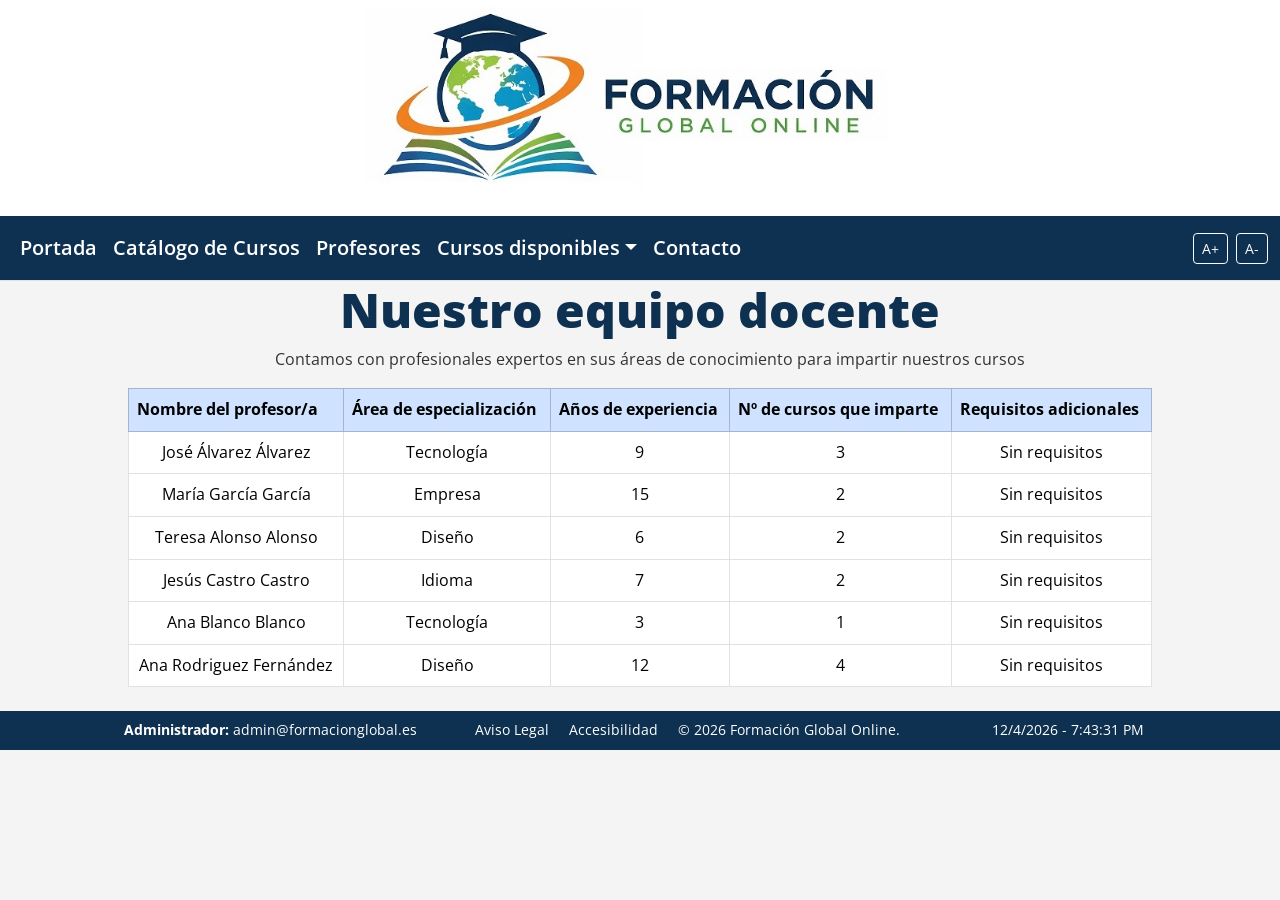
<file: profesores.html>
<!DOCTYPE html>
<html lang="es">
	<head>		
		<meta name="author" content="Noelia Cabezas">
		<meta name="description" content="Cursos de formación en línea">
		<meta name="keywords" content="cursos, formación, profesores, tecnología, diseño, idiomas, empresa">
		<meta name="viewport" content="width=device-width, initial-scale=1.0">
		<meta charset="utf-8">
		<title>Formación Global Online | Profesores</title>
		<!-- Importamos la fuente y el fichero CSS de estilos-->
		<link rel="preconnect" href="https://fonts.googleapis.com">
		<link rel="preconnect" href="https://fonts.gstatic.com" crossorigin>
		<link href="https://fonts.googleapis.com/css2?family=Open+Sans:ital,wght@0,300..800;1,300..800&display=swap" rel="stylesheet">
		<link href="https://cdn.jsdelivr.net/npm/bootstrap@5.3.8/dist/css/bootstrap.min.css" rel="stylesheet" integrity="sha384-sRIl4kxILFvY47J16cr9ZwB07vP4J8+LH7qKQnuqkuIAvNWLzeN8tE5YBujZqJLB" crossorigin="anonymous">
		<link href="style/estilos.css" rel="stylesheet" type="text/css">
		
		<!-- Para redes sociales -->
		<meta property="og:title" content="Formación Global Online: nuestros profesores">	
	</head>
	<body>
		<header class="sticky-top bg-white border-bottom">
			<!-- Encabezado corporativo del sitio web -->
			<div>	
				<figure>
					<img src="img/logo_2.jpg" alt="Logo de Formación Global Online">
				</figure>				
			</div>	
			
			<nav class="navbar navbar-expand-lg navbar-dark fondo_corporativo_azul_marino">
				<div class="container-fluid">     
					<!-- Crea un botón de tres rayas horizontales para el diseño responsible si la pantalla es más pequeña, si pulsas se despliega el menú -->
					<button class="navbar-toggler" type="button" data-bs-toggle="collapse" data-bs-target="#menuNavegacion">
						<span class="navbar-toggler-icon"></span>
					</button>
					<!-- Elementos del menú -->
					<div class="collapse navbar-collapse" id="menuNavegacion">
						<ul class="navbar-nav me-auto">
							<li class="nav-item"><a class="nav-link text-white" href="index.html">Portada</a></li>
							<li class="nav-item"><a class="nav-link text-white" href="listado_cursos.html">Catálogo de Cursos</a></li>
							<li class="nav-item"><a class="nav-link text-white" href="profesores.html">Profesores</a></li>
							<!-- Desplegable de cursos individuales -->
							<li class="nav-item dropdown">
								<a class="nav-link dropdown-toggle text-white" href="#" role="button" data-bs-toggle="dropdown">Cursos disponibles</a>								
								<ul class="dropdown-menu dropdown-menu-dark fondo_corporativo_azul_marino ">
									<li><a class="dropdown-item text-white" href="curso_detalle_1.html">Hacking Ético</a></li>
									<li><a class="dropdown-item text-white" href="curso_detalle_2.html">Gestión de Empresas</a></li>
									<li><a class="dropdown-item text-white" href="curso_detalle_3.html">Diseño Industrial</a></li>
									<li><a class="dropdown-item text-white" href="curso_detalle_4.html">Alemán Básico</a></li>
									<li><a class="dropdown-item text-white" href="curso_detalle_5.html">Comercio Internacional</a></li>
									<li><a class="dropdown-item text-white" href="curso_detalle_6.html">Alemán Básico II</a></li>
									<li><a class="dropdown-item text-white" href="curso_detalle_7.html">Excel Avanzado</a></li>
									<li><a class="dropdown-item text-white" href="curso_detalle_8.html">Fundamentos de IA</a></li>
									<li><a class="dropdown-item text-white" href="curso_detalle_9.html">Diseñador Web</a></li>
								</ul>
							</li>
							<li class="nav-item"><a class="nav-link text-white" href="contacto.html">Contacto</a></li>
						</ul>                
						<!-- Botones tamaño de texto -->
						<div class="d-flex">
							<button id="btn-aumentar" class="btn btn-outline-light btn-sm me-2">A+</button>
							<button id="btn-disminuir" class="btn btn-outline-light btn-sm">A-</button>
						</div>
					</div>
				</div>
			</nav>
		</header>
		<main>				
			<h1>Nuestro equipo docente</h1>
			<p class="text-center">Contamos con profesionales expertos en sus áreas de conocimiento para impartir nuestros cursos</p>
			<div class="table-responsive">
				<table class="table table-bordered table-hover mx-auto" style="width: 80%;">
					<thead class="table-primary">
						<tr>
							<th class="nombre" style="cursor:pointer">Nombre del profesor/a</th>
							<th>Área de especialización</th>
							<th class="experiencia" style="cursor:pointer">Años de experiencia</th>
							<th class="n_cursos" style="cursor:pointer">Nº de cursos que imparte</th>
							<th>Requisitos adicionales</th>
						</tr>
					</thead>
					<tbody id="tabla-profesores" class="text-center">
						<!-- El contenido se inserta con JavaScript -->
					</tbody>
				</table>
			</div>				
		</main>
		<!-- Pie de página -->
		<footer class="fondo_corporativo_azul_marino text-white py-2 mt-2">
			<div class="container text-center">
				<div class="row align-items-center small">
					<!-- Datos Administrador -->
					<div class="col-md-4 mb-3 mb-md-0">
						<p class="mb-0"><strong>Administrador:</strong> admin@formacionglobal.es</p>						
					</div>

					<!-- Accesibilidad y Legal -->
					<div class="col-md-5 mb-3 mb-md-0">
						<a href="#" data-bs-toggle="modal" data-bs-target="#modalLegal" class="text-white text-decoration-none me-3">Aviso Legal</a>
						<a href="#" data-bs-toggle="modal" data-bs-target="#modalAccesibilidad" class="text-white text-decoration-none me-3">Accesibilidad</a>
						<span>&copy; 2026 Formación Global Online.</span>
					</div>

					<!-- Fecha y Hora (Interactividad JS) -->
					<div class="col-md-3">
						<span id="txt-fecha"></span>												
					</div>
				</div>
			</div>			
		</footer>
		<!-- Aviso Legal-->
		<div class="modal fade" id="modalLegal" tabindex="-1" aria-hidden="true">
			<div class="modal-dialog modal-lg"> 
				<div class="modal-content">
					<div class="modal-header fondo_corporativo_azul_marino text-white">
						<h1 class="modal-title text-white" id="modalLegalLabel">Aviso Legal - Formación Global Online</h1>
						<button type="button" class="btn-close btn-close-white" data-bs-dismiss="modal" aria-label="Cerrar"></button>
					</div>
					<div class="modal-body" style="max-height: 400px; overflow-y: auto;">
						<div class="card shadow-sm card-accesibilidad">
							<div class="card-body p-5">		
								<div class="mb-4">
									<h1 class="display-6 fw-bold text-dark">Aviso Legal</h1>
									<p class="text-muted">Bienvenido a la página de información legal de <span class="fw-bold">Formación Global Online.</span></p>
									<hr>
								</div>								
								<div class="texto-contenido">
									<h2 class="mt-4">1. DATOS IDENTIFICATIVOS</h2>						
									<p>En cumplimiento con el deber de información recogido en el artículo 10 de la Ley 34/2002, de 11 de julio, de Servicios de la Sociedad de la Información y del Comercio Electrónico, se reflejan los siguientes datos: la empresa titular de dominio web es Formación Global Online (en adelante, la Empresa), con domicilio a estos efectos en Calle de la Innovación Educativa, nº 10, Madrid, C.P. 28045. Correo electrónico de contacto: secretaria@formacionglobalonline.es.</p>
									<h2 class="mt-4">2. PROTECCIÓN DE DATOS (RGPD)</h2>
									<p>Los datos recogidos en nuestro formulario de contacto se tratan con la finalidad de gestionar consultas académicas. Usted tiene derecho a acceder, rectificar y suprimir sus datos escribiendo a <a href="mailto:protecciondatos@formacionglobalonline.es">protecciondatos@formacionglobalonline.es</a>.</p>
									<h2 class="mt-4">3. PROPIEDAD INTELECTUAL</h2>
									<p>Todos los contenidos del sitio (textos, tablas de cursos, logotipos) son propiedad de la Empresa. Queda prohibida su reproducción sin permiso previo.</p>
									<h2 class="mt-4">4. EXCLUSIÓN DE RESPONSABILIDAD</h2>
									<p>La Empresa no se hace responsable de los daños que pudieran derivarse de interferencias, omisiones, virus informáticos o desconexiones en el funcionamiento de este sistema electrónico, motivadas por causas ajenas a Formación Global Online.</p>
									<h2 class="mt-4">5. ACEPTACIÓN Y CONSENTIMIENTO</h2>
									<p>El Usuario declara haber sido informado de las condiciones sobre protección de datos de carácter personal, aceptando y consintiendo el tratamiento de los mismos por parte de Formación Global Online en la forma y para las finalidades indicadas en la presente Política de Privacidad.</p>																		
								</div>								
								<div class="text-center mt-5">
									<small>Última actualización: 19 de febrero de 2026</small>
								</div>
							</div>
						</div>						
					</div>
					<div class="modal-footer">
						<button type="button" class="btn btn-primary" data-bs-dismiss="modal">Cerrar</button>
					</div>
				</div>
			</div>
		</div>
		<!-- Accesibilidad-->
		<div class="modal fade" id="modalAccesibilidad" tabindex="-1" aria-hidden="true">
			<div class="modal-dialog modal-lg"> 
				<div class="modal-content">
					<div class="modal-header  fondo_corporativo_azul_marino text-white">
						<h1 class="modal-title text-white" id="modalAccesibilidadLabel">Política de Accesibilidad - Formación Global Online</h1>
						<button type="button" class="btn-close btn-close-white" data-bs-dismiss="modal" aria-label="Cerrar"></button>
					</div>
					<div class="modal-body" style="max-height: 400px; overflow-y: auto;">						
						<div class="card shadow-sm card-accesibilidad">
							<div class="card-body p-5">	
								<div class="mb-4">
									<h1 class="display-6 fw-bold text-dark">Política de Accesibilidad</h1>
									<p class="text-muted">Compromiso con la inclusión digital de <strong>Formación Global Online</strong>.</p>
									<hr>
								</div>
								<div class="texto-contenido">
									<p>En <strong>Formación Global Online</strong>, trabajamos para que nuestra plataforma de cursos y formularios sean accesibles para todos, independientemente de sus capacidades físicas o técnicas.</p>
									<h2 class="mt-4"><span class="seccion-icono">⌨️</span>Navegación por teclado</h2>
									<p>Hemos optimizado nuestro sitio para que puedas navegar por la tabla de cursos y completar el formulario de contacto utilizando únicamente la tecla <strong>Tabulador</strong>.</p>
									<h2 class="mt-4"><span class="seccion-icono">🎨</span>Contraste y Diseño</h2>
									<p>El diseño utiliza contrastes de color adecuados para facilitar la lectura a personas con baja visión y se adapta perfectamente al zoom del navegador hasta un 200% sin perder funcionalidad.</p>
									<h2 class="mt-4"><span class="seccion-icono">🔊</span>Lectores de Pantalla</h2>
									<p>Nuestros campos de formulario incluyen etiquetas descriptivas y atributos <code>aria-label</code> para asegurar que el software de lectura de pantalla pueda guiarte correctamente durante el proceso.</p>
									<!-- Cuadro de contacto rápido -->
									<div class="alert alert-success mt-5 border-0 shadow-sm">
										<h3 class="alert-heading">¿Has encontrado alguna barrera?</h3>
										<p class="mb-0">Si tienes dificultades para acceder a algún contenido, por favor escríbenos a: 
											<a href="mailto:accesibilidad@formacionglobalonline.es" class="fw-bold text-success text-decoration-none">accesibilidad@formacionglobalonline.es</a>
										</p>
									</div>
								</div>
								<div class="mt-5 d-flex justify-content-between align-items-center">
									<small class="text-muted italic">Versión 1.0 - Febrero 2026</small>
								</div>
							</div>
						</div>
					</div>
					<div class="modal-footer">
						<button type="button" class="btn btn-primary" data-bs-dismiss="modal">Cerrar</button>
					</div>
				</div>
			</div>
		</div>
		<script src="https://cdn.jsdelivr.net/npm/bootstrap@5.3.8/dist/js/bootstrap.bundle.min.js" integrity="sha384-FKyoEForCGlyvwx9Hj09JcYn3nv7wiPVlz7YYwJrWVcXK/BmnVDxM+D2scQbITxI" crossorigin="anonymous"></script>
		<script src="https://code.jquery.com/jquery-3.7.1.js" integrity="sha256-eKhayi8LEQwp4NKxN+CfCh+3qOVUtJn3QNZ0TciWLP4=" crossorigin="anonymous"></script>
		<script src="scripts/scr_comunes.js"></script>	
		<script src="scripts/scr_profesores.js"></script>				
	</body>
</html>
</file>
<file: style/estilos.css>
/* Reglas de estilo para el sitio web de Formación Global Online */
/* Reset de estilos básicos*/
*{
	box-sizing: border-box;	/* mantiene los tamaños de cajas fijos, bordes y rellenos se calculan hacia adentro*/
}

/* Declaración de propiedades personalizadas, son colores por ejemplo que se usan en diversos atributos*/
:root{
	--color-texto: rgb(51,51,51);
	--color-corporativo-azul-marino: rgb(14,49,81);	
	--color-corporativo-azul-claro: rgb(227,245,253);
	--color-corporativo-azul-medio: rgb(11,149,196);
}

.fondo_corporativo_azul_marino {
	background-color: var(--color-corporativo-azul-marino); /* El color de fondo del menú */
}

.fondo_corporativo_azul_claro{
	background-color: var(--color-corporativo-azul-claro);
}

.fondo_corporativo_azul_medio{
	background-color: var(--color-corporativo-azul-medio);
}

/* Pone un fondo bajo el título del curso para que se pueda leer bien */
#carrusel_cursos .carousel-caption {
    background: rgba(0, 0, 0, 0.6); /* Fondo negro semitransparente */
    border-radius: 10px;
    padding: 15px;
	width: fit-content;
	height: auto;	
    margin: 0 auto;        /* Centrado horizontal */   
}

/* Se da formato a los botenes de previo y siguiente para que se vean mejor */
.carousel-control-prev, .carousel-control-next {
    width: 45px;           /* Ancho fijo del área de clic */
    height: 45px;          /* Alto fijo */
    background-color: rgba(0, 0, 0, 0.8); /* Fondo oscuro circular */
	opacity: 1;
    border-radius: 50%;    /* Los hace redondos */
    top: 50%;              /* Centrado vertical */
    transform: translateY(-50%); /* Ajuste perfecto al centro */
}

/* Saca el botón previo para que esté fuera de la imagen y se vea bien */
.carousel-control-prev{
	left: -60px;
}

/* Saca el botón siguiente para que esté fuera de la imagen y se vea bien */
.carousel-control-next{
	right: -60px;
}

/* Efecto al pasar el ratón */
.carousel-control-prev:hover, .carousel-control-next:hover {
    background-color: rgba(0, 0, 0, 1);
	opacity: 1;
}

/* estilo para encabezados de segundo nivel */
h1 {
	font-size: 3rem;
	color: var(--color-corporativo-azul-marino);
	font-weight: 800;
	text-align: center;
}
/* Atributos generales*/
body{
	font-family: "Open Sans", sans-serif;	
	line-height: 1.6;
	color: var(--color-texto);
	background-color: rgb(244,244,244);	
}

.card img{	
	/* Fuerzo a que los logos de los cursos tengan todos el mismo tamaño y no se deformen*/
	display: block;
	margin: 0 auto;
	/* Fuerzo a que los logos de los cursos tengan todos el mismo tamaño*/
	width: 100%;
	max-width: 338px;	
	aspect-ratio: 3/2;
	object-fit: cover;
	object-position: center;	
}

/* Encabezado y Navegación */
header {	
	font-size: 1.25rem;
	font-weight: 600;		
}

/* Atributos para el logo tipo banner */
header img{
	 /* Centro la imagen centrada con los atributos display y margin siguientes */
    display: block;
	margin: 0 auto;
	/* fuerza que la imagen sea más ancha que alta */
	max-width: 100%; 
	min-width: 200px;	
	max-height: 200px;
    object-fit: contain;  
	aspect-ratio:  2.75; /* la imagen es 2,75 veces más ancha que alta */	
}


/* estilo para encabezados de segundo nivel */
h2 {
	font-size: 1.7rem;
	color: var(--color-corporativo-azul-marino);
	font-weight: 800;
	text-align: center;
}

/* estilo para encabezados de tercer nivel */
h3{
	font-size: 1.5rem;
	color: var(--color-corporativo-azul-marino);
	font-weight: 600;
	padding-bottom: 15px;	
}

p{
	padding-left: 20px; /* en los párrafos se deja un espacio interno dentro de la caja que lo contiene */
}

@media print {
    /* 1. Ocultamos el header completo y el botón de imprimir si se imprime la página*/
    header, .btn{
        display: none !important;
    }
}
</file>
